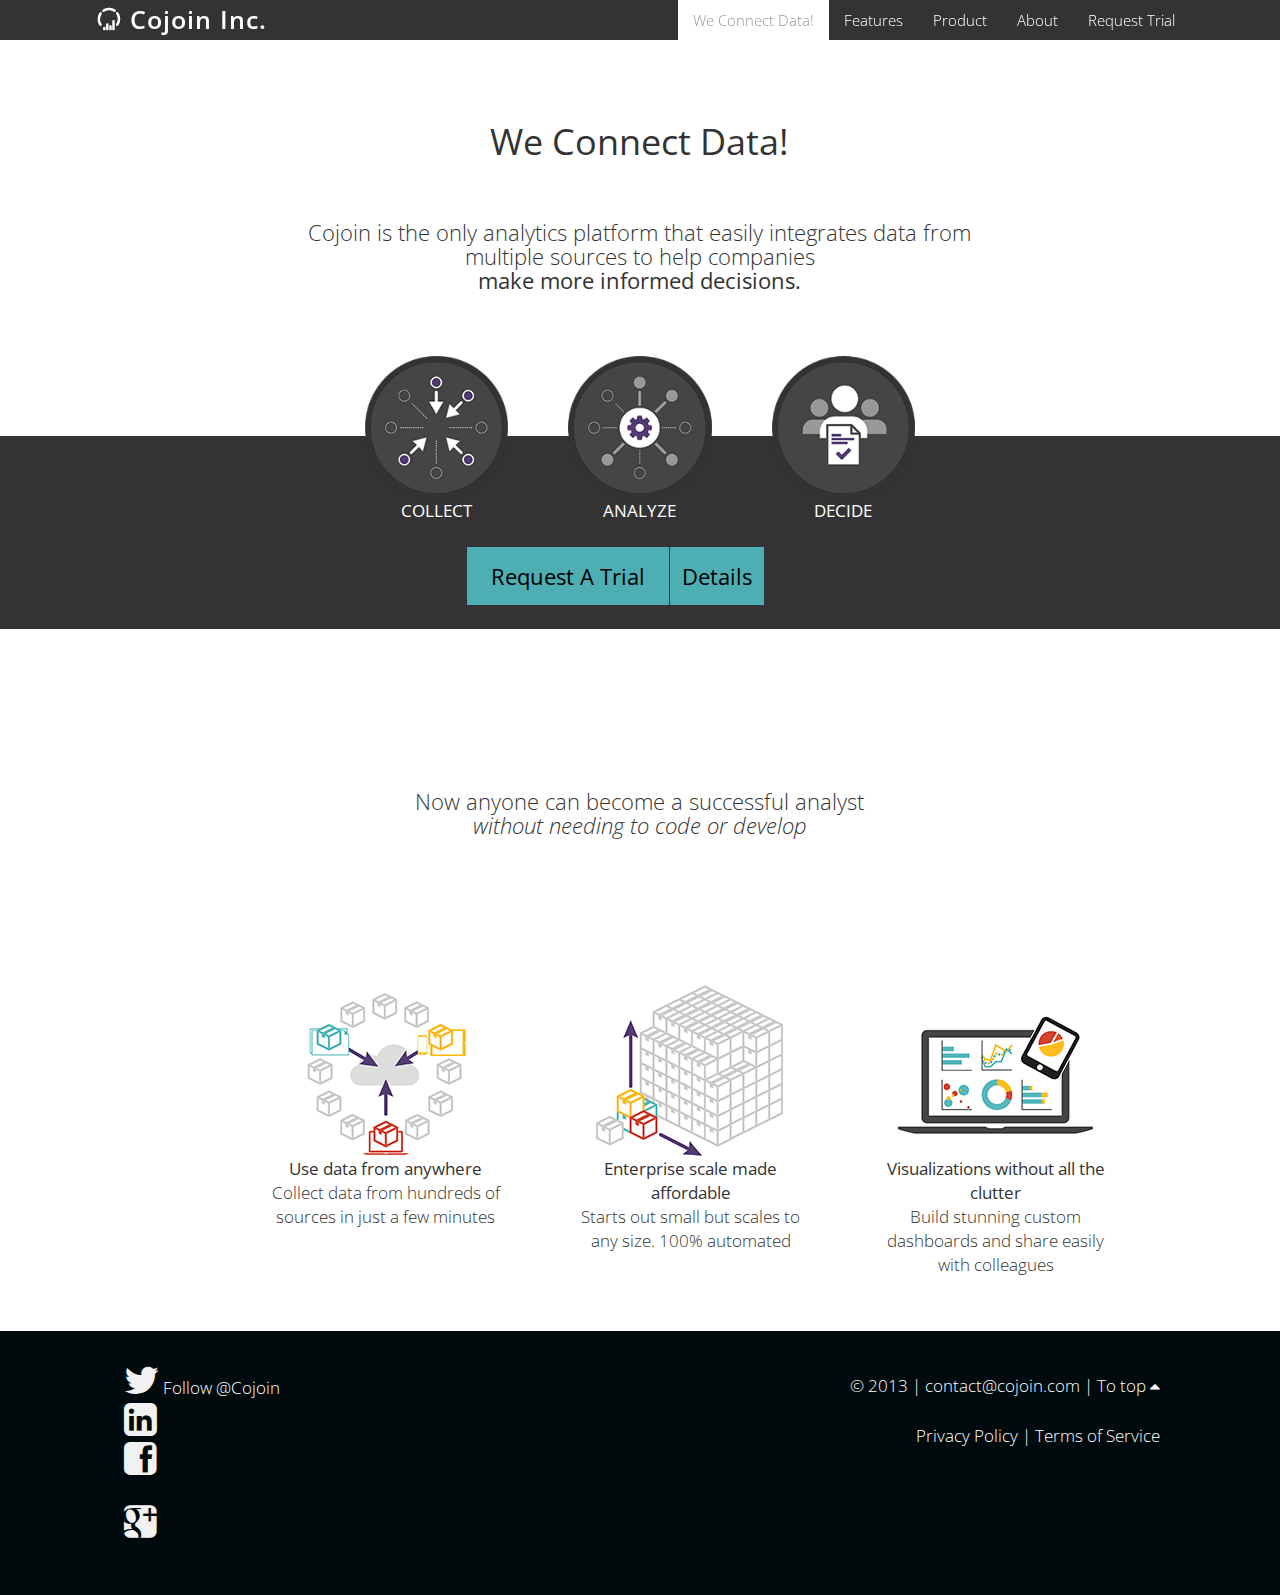
<file: index.html>
<!DOCTYPE html>
<html lang="en">
  <!-- HEAD -->
  <head>
    <meta charset="utf-8">
    <title>Cojoin Analytics - Data Driven Decision Making & Business Intelligence</title>
    <meta name="viewport" content="width=device-width, initial-scale=1.0">
    <meta name="description" content="Cojoin metadescription INSERT HERE">
    <meta name="author" content="Cojoin Inc.">
    <SCRIPT TYPE="text/javascript">var less = {env: "development" };</SCRIPT>
    <!-- Styles -->
      <!--link href="assets/less/style.min.css" rel="stylesheet"-->
      <link rel="stylesheet/less" type="text/less" href="assets/less/style.less"/>
      <!--Import Google Fonts -->
      <link href='http://fonts.googleapis.com/css?family=Open+Sans:300,400,600' rel='stylesheet' type='text/css'>
      <!-- HTML5, for IE6-8 support of HTML5 elements -->
      <!--[if lt IE 9]>
      <script src="http://html5shim.googlecode.com/svn/trunk/html5.js">
      </script>
      <![endif]-->
     <!-- Favicon -->
     <link rel="shortcut icon" href="assets/ico/favicon.ico">
      <script src="//ajax.googleapis.com/ajax/libs/jquery/1.9.1/jquery.min.js"></script>
     <script>
        if (typeof jQuery == 'undefined') {
        document.write(unescape("%3Cscript src='assets/js/jquery-1.9.1.min.js' type='text/javascript'%3E%3C/script%3E"));
        }
      </script>
      <!--Has to be in head, to lazy load images.
      Minimize in production. -->
    <script src="assets/js/less-1.3.3.min.js"></script>
    <script src="assets/js/lazyload.js"></script>
    <script src="assets/js/jRespond.js"></script>
    <script src="assets/js/spin.js"></script>
    <script src="assets/js/bootstrap.min.js"></script>
    <script src="assets/js/lightbox.min.js"></script>
    <script src="assets/js/bootstrap.min.js"></script>
    <!-- Main js fail. -->
    <script src="assets/js/main.js"></script>
  </head>
  <!-- END HEAD -->
  <body id="top" data-spy="scroll" data-target=".navbar">
       <!-- HEADER - Cojoin Brand and Navigation -->
      <header class="navbar navbar-fixed-top">
        <div class="inner-page">
          <h1 class="logo"><a class="scroll" href="#home"><img src="assets/img/Cojoin_Icon_Solid_Alpha_white.png" style="margin-top:-7px"> Cojoin Inc.</a></h1>
          <a class="btn-nav" data-toggle="collapse" data-target=".nav-collapse">
            <i class="icon-reorder"></i>
          </a>
          <div class="nav-collapse collapse">
            <ul class="nav navigation" id="menu">
              <li class="active"><a title="Cojoin :: Home" class="scroll brand-4" href="#home">We Connect Data!</a></li>
              <li><a title="Cojoin: we fit data" href="#features" class="scroll brand-4">Features</a></li>
              <li><a title="Collect Data" href="#collect" class="scroll brand-4">Product</a></li>
              <li><a title="Analyze" href="#analyze" class="scroll fadeto brand-4">About</a></li>
              <li><a title="Request Trial" href="#request" class=" scroll brand-4">Request Trial</a></li>
            </ul>
          </div> 
        </div> 
      </header>
      <!-- END HEADER -->
      <!-- START HOME-->
      <div id="home" class="page color-4">
        <div class="row-fluid inner-page">
          <div class="span8 offset2 inner-page">
            <p style="font-size:36px;" class="page-headline large"><strong>We Connect Data!</strong><br/><br/></p>
            <p style="font-size:22px;" class="page-headline">Cojoin is the only analytics platform that easily integrates data from multiple sources to help companies<br/><strong>make more informed decisions.</strong><br/><br/><br/><br/></p>
          </div>
        </div>  
        <div class="clearfix"></div>
        <div class="row-fluid">
          <div class="span12" style="background:#333333;color:#FFFFFF;">
            <div class="row">
              <div class="span2 offset3 text-center"><img src="assets/img/v2/collect.png" style="margin-top:-80px"/><br/><strong>COLLECT</strong></div>
              <div class="span2 text-center"><img src="assets/img/v2/analyze.png" style="margin-top:-80px"/><br/><strong>ANALYZE</strong></div>
              <div class="span2 text-center"><img src="assets/img/v2/decide.png" style="margin-top:-80px"/><br/><strong>DECIDE</strong><br/><br/></div>
            </div>
            <div class="span2 offset4"><a href="#features" title="Request A Trial" class="scroll btn" style="white-space: nowrap; font-size:22px;"><strong>&nbsp;&nbsp;Request A Trial&nbsp;&nbsp;</strong></a></div>
            <div class="span2"><a href="#features" title="Details" class="scroll btn" style="white-space: nowrap; font-size:22px;"><strong>Details</strong></a><br/><br/></div>
          </div>
        </div>
      </div>
      <!-- END HOME -->
      <div class="clearfix"></div>
      <!-- START FEATURES -->

      <div id="features" class="page color-4">
        <div class="row-fluid inner-page">
          <div class="span8 offset2 inner-page">
            <p style="font-size:22px;" class="page-headline">Now anyone can become a successful analyst<br><i>without needing to code or develop</i></strong><br/><br/><br/><br/></p>
          </div>
        </div>
        <div class="row-fluid">
          <div class="span12">
            <div class="row">
              <div class="span3 offset2 text-center"><img src="assets/img/v2/alldata.png"/><br/><strong>Use data from anywhere</strong><br>Collect data from hundreds of sources in just a few minutes</div>
              <div class="span3 text-center"><img src="assets/img/v2/scaleable.png"/><br/><strong>Enterprise scale made affordable</strong><br/>Starts out small but scales to any size. 100% automated</div>
              <div class="span3 text-center"><img src="assets/img/v2/visualizations.png"/><br/><strong>Visualizations without all the clutter</strong><br/>Build stunning custom dashboards and share easily with colleagues<br/><br/></div>
            </div>
          </div> 
        </div>
      </div>
      <!-- END FEATURES -->

      <!-- The footer, social media icons, and copyright -->        
      <footer class="page color-5">
        <div class="inner-page row-fluid">
          <div class="span6 social">
            <a href="http://twitter.com/Cojoin"><i class="icon-twitter"></i></a><a href="https://twitter.com/cojoin" class="twitter-follow-button" data-show-count="true" data-show-screen-name="false" data-lang="en">Follow @Cojoin</a><br>
            <a href="#contact"><i class="icon-linkedin-sign"></i></a><script src="//platform.linkedin.com/in.js" type="text/javascript"></script><script type="IN/FollowCompany" data-counter="right" data-id="2796833"></script><br>
            <a href="http://facebook.com/cojoin"><i class="icon-facebook-sign"></i></a><div class="fb-like" data-href="http://www.facebook.com/cojoin" data-send="false" data-layout="button_count" data-width="450" data-show-faces="false" data-font="tahoma"></div><br>
            <a href="https://plus.google.com/112080173714551816845" "rel=publisher"><i class="icon-google-plus-sign"></i></a><!-- Place this tag where you want the +1 button to render. --> 
            <div class="g-plusone" data-size="medium" data-href="https://plus.google.com/112080173714551816845/"></div><br>
          </div>
          <div class="span6 text-right copyright">
            &copy; 2013 <a  href="http://cojoin.com"  title="twitter bootstrap themes"></a> | contact@cojoin.com |  <a href="#top"   title="Go to top" class="scroll">To top <i class="icon-caret-up"></i></a><br>
            <a href="http://cojoin.com/privacy/">Privacy Policy</a> | <a href="http://cojoin.com/tos/">Terms of Service</a>
          </div>
        </div>
      </footer>


<!--facebook code-->
<div id="fb-root"></div>
<script>(function(d, s, id) {
  var js, fjs = d.getElementsByTagName(s)[0];
  if (d.getElementById(id)) return;
  js = d.createElement(s); js.id = id;
  js.src = "//connect.facebook.net/en_US/all.js#xfbml=1";
  fjs.parentNode.insertBefore(js, fjs);
}(document, 'script', 'facebook-jssdk'));</script>
<!--twitter code-->
<script>!function(d,s,id){var js,fjs=d.getElementsByTagName(s)[0];if(!d.getElementById(id)){js=d.createElement(s);js.id=id;js.src="//platform.twitter.com/widgets.js";fjs.parentNode.insertBefore(js,fjs);}}(document,"script","twitter-wjs");</script>
<!--google+ code-->
<!-- Place this tag after the last +1 button tag. -->
<script type="text/javascript">
  (function() {
    var po = document.createElement('script'); po.type = 'text/javascript'; po.async = true;
    po.src = 'https://apis.google.com/js/plusone.js';
    var s = document.getElementsByTagName('script')[0]; s.parentNode.insertBefore(po, s);
  })();
</script>
  </body>
</html>
</file>
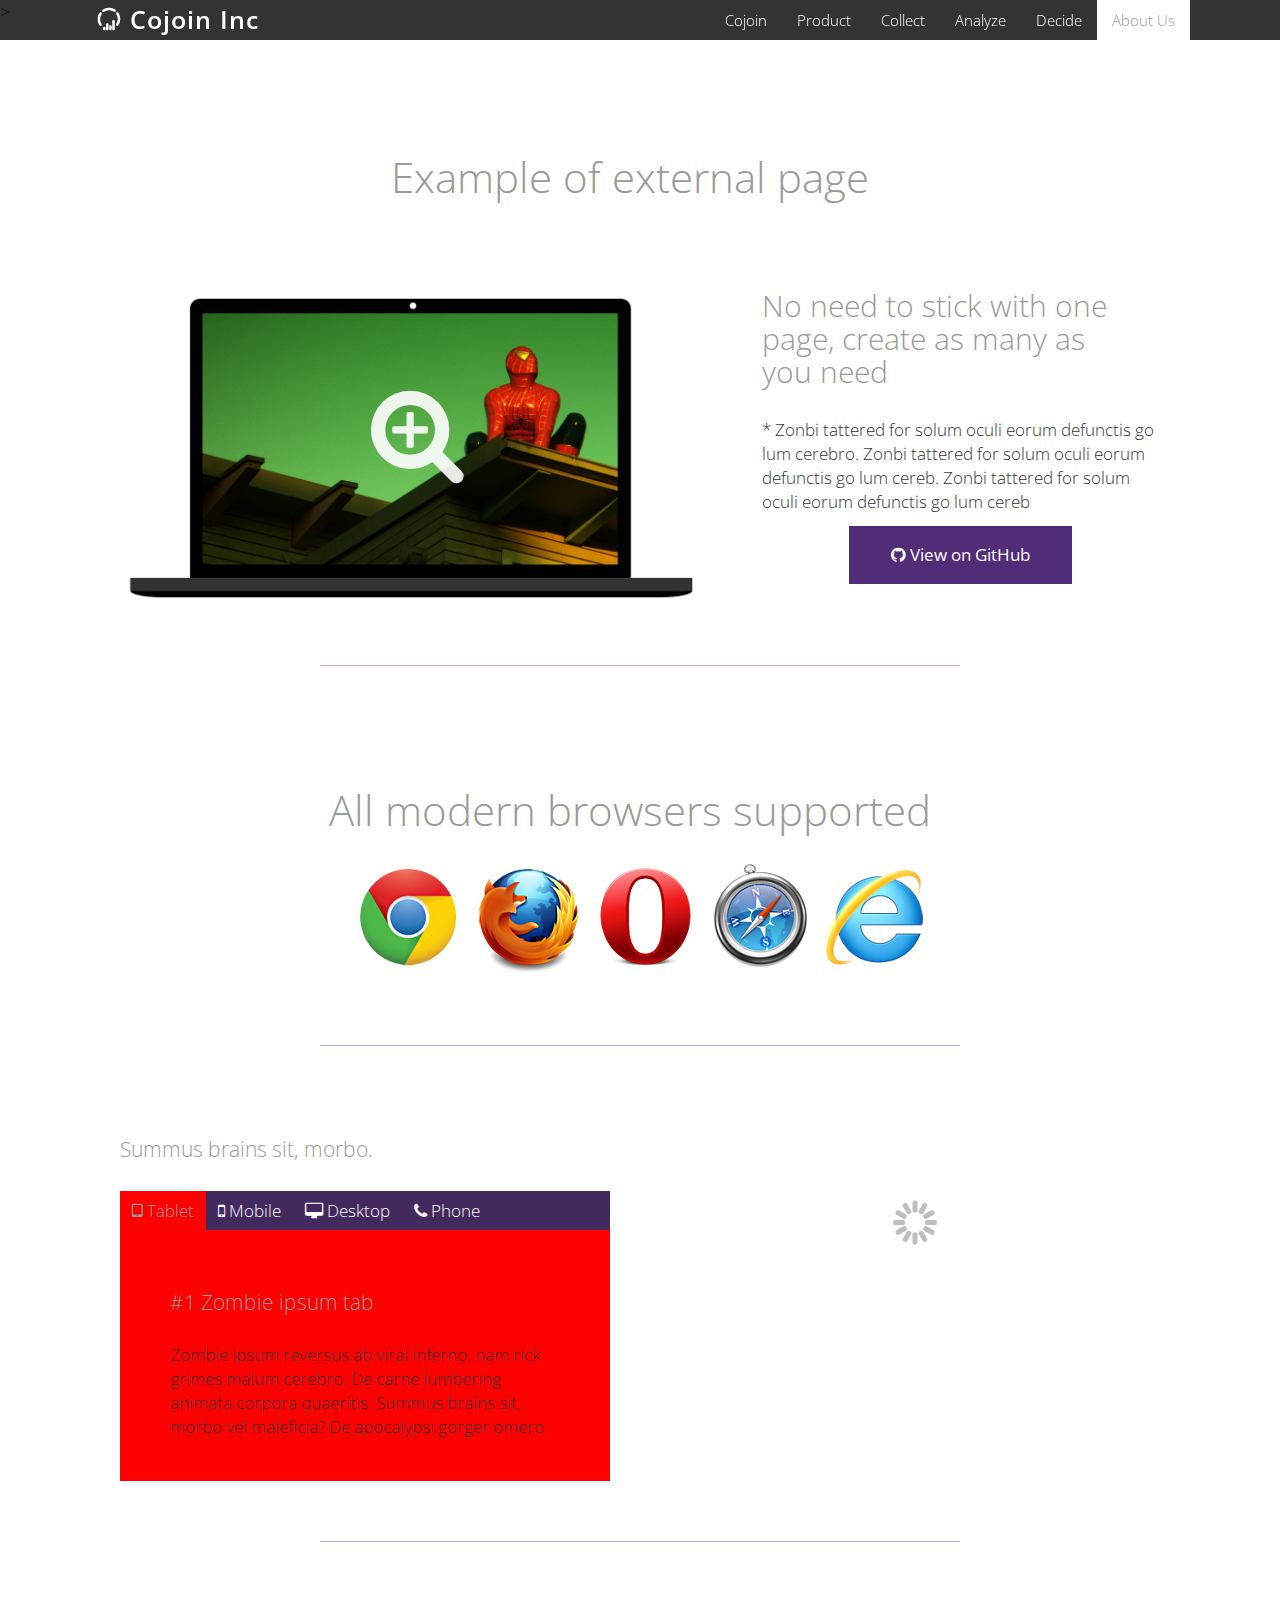
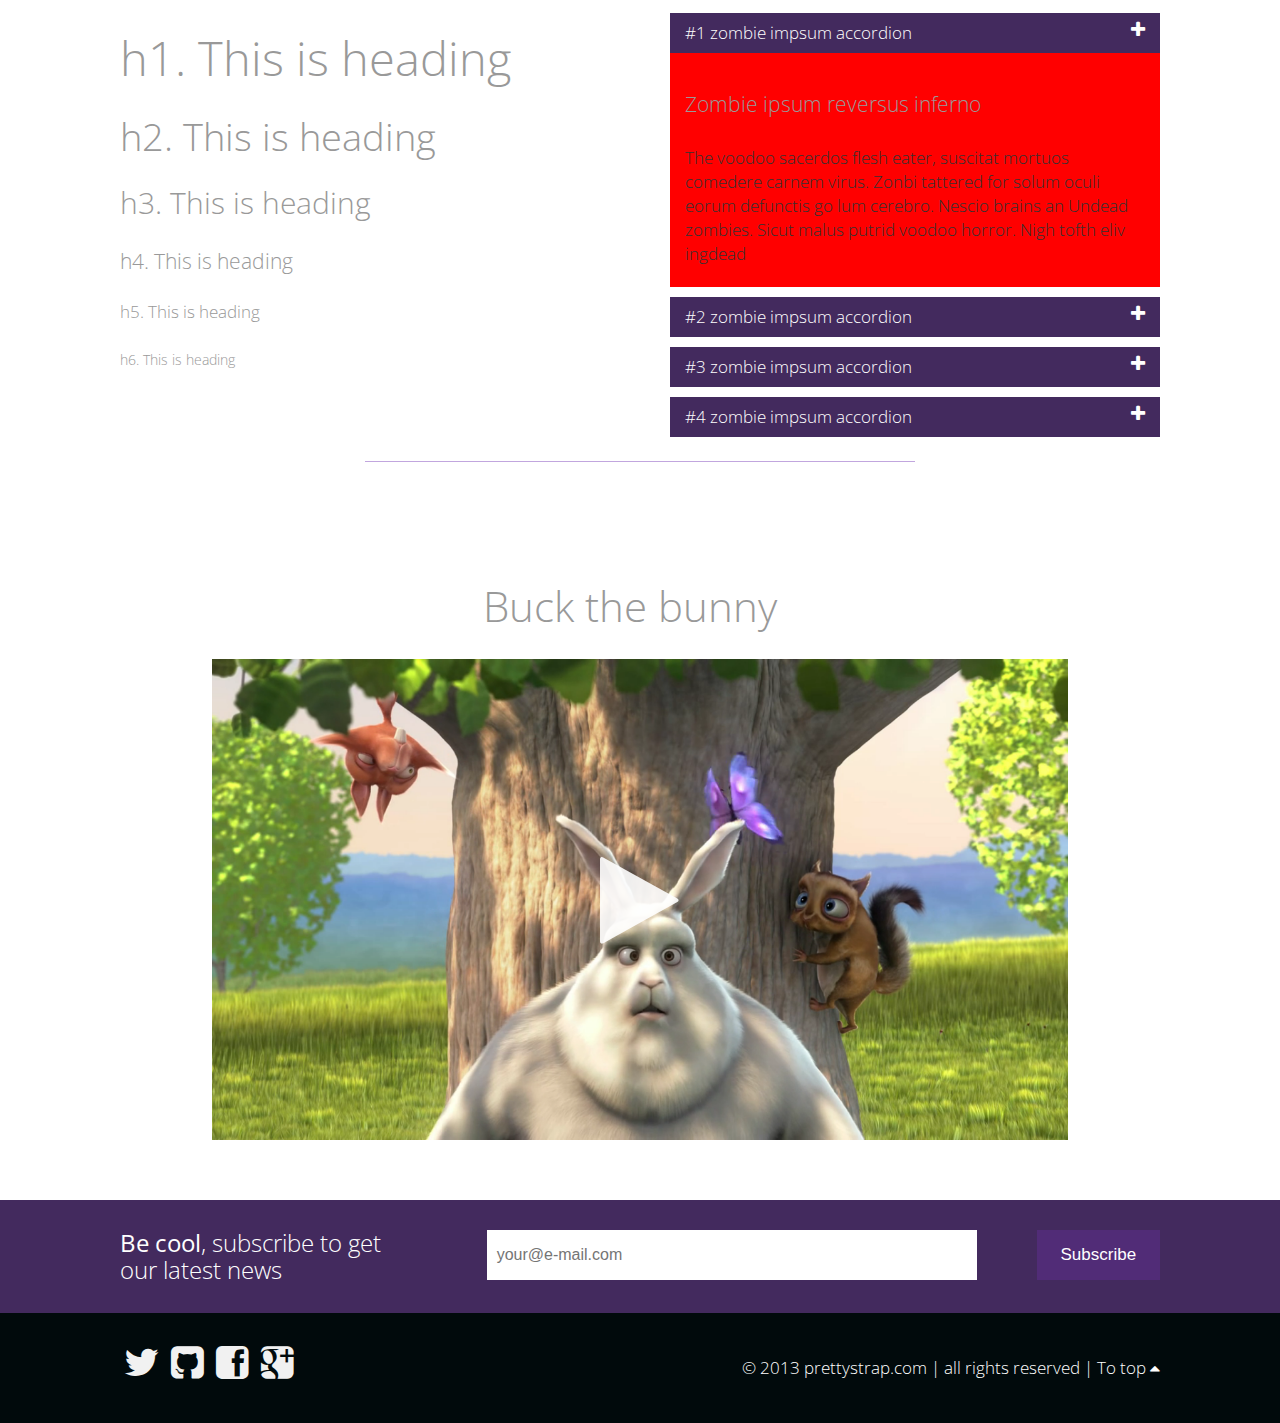
<file: about-us.html>
<!DOCTYPE html>
<html lang="en">
  
  <head>
    <meta charset="utf-8">
    <title>The Story - responsive landing page</title>
    <meta name="viewport" content="width=device-width, initial-scale=1.0">
    <meta name="description" content="Twitter bootstrap theme">
    <meta name="author" content="prettystrap">

    <!-- Le styles -->
      <link href="assets/less/style.min.css" rel="stylesheet"> 

    <!--Import Google Fonts -->
    <link href='http://fonts.googleapis.com/css?family=Open+Sans:300,400,600' rel='stylesheet' type='text/css'>>

    <!-- Le HTML5 shim, for IE6-8 support of HTML5 elements -->
    <!--[if lt IE 9]>
      <script src="http://html5shim.googlecode.com/svn/trunk/html5.js">
      </script>
    <![endif]-->
    <!-- Le fav  -->
    <link rel="shortcut icon" href="assets/ico/favicon.ico">

    <script src="//ajax.googleapis.com/ajax/libs/jquery/1.9.1/jquery.min.js"></script>
    <script>
    if (typeof jQuery == 'undefined') {
      document.write(unescape("%3Cscript src='assets/js/jquery-1.9.1.min.js' type='text/javascript'%3E%3C/script%3E"));
    }
    </script>


    <!--Has to be in head, to lazy load images.
    Minimize in production. -->

    <script src="assets/js/lazyload.js"></script>
    <script src="assets/js/jRespond.js"></script>
    <script src="assets/js/spin.js"></script>
    <script src="assets/js/bootstrap.min.js"></script>
    <script src="assets/js/lightbox.min.js"></script>
    <script src="assets/js/bootstrap.min.js"></script>

    <!-- Main js fail. -->
    <script src="assets/js/main.js"></script>

  </head>
  <body id="top" data-spy="scroll" data-target=".navbar">

       <!-- Brand and Navigation -->
      <header class="navbar navbar-fixed-top">
        <div class="inner-page">
          <h1 class="logo"><img src="assets/img/Cojoin_Icon_Solid_Alpha_white.png" style="margin-top:-7px"> Cojoin Inc</h1>
          <a class="btn-nav" data-toggle="collapse" data-target=".nav-collapse">
            <i class="icon-reorder"></i>
          </a>
          <div class="nav-collapse collapse">
            <ul class="nav navigation" id="menu">
              <li><a title="Cojoin :: Home" class="scroll brand-1" href="index.html#home">Cojoin</a></li>
              <li><a title="Cojoin: we fit data" href="index.html#product" class=" scroll brand-4">Product</a></li>
              <li><a title="Collect Data" href="index.html#collect" class="scroll brand-3">Collect</a></li>
              <li><a title="Analyze" href="index.html#analyze" class="scroll fadeto brand-4">Analyze</a></li>
              <li><a title="Decide" href="index.html#decide" class="scroll brand-2">Decide</a></li>
              <li class="active"><a title="About" href="about-us.html" class=" brand-4">About Us</a></li>
            </ul>
          </div> 
        </div> 
      </header>

      <!--  Page -->
      <div id="sample-page" class="page color-4">
        <div class="inner-page">
          <h2 class="page-headline">Example of external page</h2>
        </div>  
        <div class="row-fluid inner-page">
          <div class="span7 lazy-container btn-container">
            <img class="figurette lazy " src="assets/img/pixel.png" data-original=" assets/img/laptop@2x.png" />
            <a href="assets/img/spiderman.jpg" class="lightbox btn-play" target="_blank">
              <i class="icon-zoom-in"></i>
            </a>
          </div>

          <div class="span5">
            <h3>No need to stick with one page, create as many as you need</h3>
            <p>* Zonbi tattered for solum oculi eorum defunctis go lum cerebro. Zonbi tattered for solum oculi eorum defunctis go lum cereb. Zonbi tattered for solum oculi eorum defunctis go lum cereb</p>
            <a href="#" class="btn btn-centered" title="Check out more features"> <i class="icon-github"></i> View on GitHub</a>
          </div>
        </div>

        <hr>

        <div class="row-fluid inner-page">
          <div class="offset1 span10">
            <h2 class="page-headline">All modern browsers supported</h2>
            <p><img class="centered" src="assets/img/browser-logos@2x.png" title="All browsers supported" alt="Browsers supported"/></p>
          </div>
        </div>

        <hr>

        <!-- Tabs -->
        <div class="row-fluid inner-page">
          <div class="span6">
            <h4>Summus brains sit​​, morbo.</h4>
            <ul  class="nav nav-tabs">
              <li class="active"><a href="#tab1" data-toggle="tab"><i class="icon-tablet"></i> Tablet</a></li>
              <li><a href="#tab2" data-toggle="tab"><i class="icon-mobile-phone"></i> Mobile</a></li>
              <li><a href="#tab3" data-toggle="tab"><i class="icon-desktop"></i> Desktop</a></li>
              <li><a href="#tab4" data-toggle="tab"><i class="icon-phone"></i> Phone</a></li>
            </ul>
            <div  class="tab-content">
              <div class="tab-pane fade active in" id="tab1">
                <h4>#1 Zombie ipsum tab</h4>
                <p>Zombie ipsum reversus ab viral inferno, nam rick grimes malum cerebro. De carne lumbering animata corpora quaeritis. Summus brains sit​​, morbo vel maleficia? De apocalypsi gorger omero.</p>
              </div>
              <div class="tab-pane fade" id="tab2">
                <h4>#2 Tab ipsum zombie</h4>
                <p>Hi mindless mortuis soulless creaturas, imo evil stalking monstra adventus resi dentevil vultus comedat cerebella viventium. Qui animated corpse, cricket bat max brucks terribilem incessu zomby.</p>
              </div>
              <div class="tab-pane fade" id="tab3">
                <h4>#3 Ipsum zombie tab</h4>
                <p>The voodoo sacerdos flesh eater, suscitat mortuos comedere carnem virus. Zonbi tattered for solum oculi eorum defunctis go lum cerebro. Nescio brains an Undead zombies. Sicut malus putrid voodoo horror.</p>
              </div>
              <div class="tab-pane fade" id="tab4">
                <h4>#4 Ipsum zombie tab</h4>
                <p>The voodoo sacerdos flesh eater, suscitat mortuos comedere carnem virus. Zonbi tattered for solum oculi eorum defunctis go lum cerebro. Nescio brains an Undead zombies. Sicut malus putrid voodoo horror.</p>
              </div>
            </div>
          </div>
          <div class="span6 lazy-container">
            <img class="figurette lazy" src="assets/img/pixel.png" data-original="assets/img/desktop.png" alt="an image" />
          </div>
        </div>

        <hr>

        <!-- Typography -->
        <div class="row-fluid inner-page">
          <div class="span6">
            <h1>h1. This is heading</h1>
            <h2>h2. This is heading</h2>
            <h3>h3. This is heading</h3>
            <h4>h4. This is heading</h4>
            <h5>h5. This is heading</h5>
            <h6>h6. This is heading</h6>
          </div>
          <div class="span6">

            <!-- Accordions -->
            <div class="accordion" id="accordion">
              <div class="accordion-group">
                <div class="accordion-heading">
                  <a class="accordion-toggle" data-toggle="collapse" data-parent="#accordion2" href="#collapseOne">
                   #1 zombie impsum accordion  <i class="icon-plus"></i>
                  </a>
                </div>
                <div id="collapseOne" class="accordion-body collapse in">
                  <div class="accordion-inner">
                    <h4>Zombie ipsum reversus inferno</h4>
                    <p>The voodoo sacerdos flesh eater, suscitat mortuos comedere carnem virus. Zonbi tattered for solum oculi eorum defunctis go lum cerebro. Nescio brains an Undead zombies. Sicut malus putrid voodoo horror. Nigh tofth eliv ingdead</p>
                  </div>
                </div>
              </div>
              <div class="accordion-group">
               <div class="accordion-heading">
                 <a class="accordion-toggle" data-toggle="collapse" data-parent="#accordion2" href="#collapseTwo">
                   #2 zombie impsum accordion <i class="icon-plus"></i>
                 </a>
               </div>
               <div id="collapseTwo" class="accordion-body collapse">
                 <div class="accordion-inner">
                    <h4>Headline ipsum zombie</h4>
                    <p>The voodoo sacerdos flesh eater, suscitat mortuos comedere carnem virus. Zonbi tattered for solum oculi eorum defunctis go lum cerebro. Nescio brains an Undead zombies. Sicut malus putrid voodoo horror. Nigh tofth eliv ingdead</p>
                 </div>
               </div>
              </div>
              <div class="accordion-group">
                <div class="accordion-heading">
                 <a class="accordion-toggle" data-toggle="collapse" data-parent="#accordion2" href="#collapseThree">
                   #3 zombie impsum accordion <i class="icon-plus"></i>
                 </a>
                </div>
                <div id="collapseThree" class="accordion-body collapse">
                 <div class="accordion-inner">
                    <h4>Headline ipsum zombie</h4>
                    <p>The voodoo sacerdos flesh eater, suscitat mortuos comedere carnem virus. Zonbi tattered for solum oculi eorum defunctis go lum cerebro. Nescio brains an Undead zombies. Sicut malus putrid voodoo horror. Nigh tofth eliv ingdead</p>
                 </div>
               </div>
              </div>
              <div class="accordion-group">
               <div class="accordion-heading">
                 <a class="accordion-toggle" data-toggle="collapse" data-parent="#accordion2" href="#collapseFour">
                   #4 zombie impsum accordion <i class="icon-plus"></i>
                 </a>
               </div>
               <div id="collapseFour" class="accordion-body collapse">
                 <div class="accordion-inner">
                    <h4>Headline ipsum zombie</h4>
                    <p>The voodoo sacerdos flesh eater, suscitat mortuos comedere carnem virus. Zonbi tattered for solum oculi eorum defunctis go lum cerebro. Nescio brains an Undead zombies. Sicut malus putrid voodoo horror. Nigh tofth eliv ingdead</p>
                 </div>
               </div>
              </div>
            </div> <!-- /Accordion -->
          </div>

          <hr>

        <!-- Video -->
        <div class="row-fluid inner-page">
          <div class="offset1 span10 ">
            <h2 class="page-headline">Buck the bunny</h2>
            <div class="btn-container figurette">
              <img src="assets/img/video@2x.png" alt="Play video"/>
               <a class="iframe btn-play" target="_blank" href="http://www.youtube.com/embed/YE7VzlLtp-4"><i class="icon-play"></i></a>
            </div>
          </div>
        </div>
      </div>
    </div> <!-- /sample page -->


      <!-- Newsletter -->
      <div class="newsletter color-1">
        <div class="inner-page row-fluid">
          <div class="span4">
            <h4><strong>Be cool</strong>, subscribe to get our latest news</h4>
          </div>
          <div class="span6">
            <input type="email" placeholder="your@e-mail.com" name="EMAIL" class="subscribe">
          </div>
          <div class="span2">
            <button type="submit"  class="btn pull-right subscribe">Subscribe</button>
          </div>
        </div>
      </div>

      <!-- The footer, social media icons, and copyright -->        
      <footer class="page color-5">
        <div class="inner-page row-fluid">
          <div class="span6 social">
            <a href="#contact"><i class="icon-twitter"></i></a>
            <a href="#contact"><i class="icon-github-sign"></i></a>    
            <a href="#contact"><i class="icon-facebook-sign"></i></a>
            <a href="#contact"><i class="icon-google-plus-sign"></i></a>
          </div>
          <div class="span6 text-right copyright">
            &copy; 2013 <a  href="http://prettystrap.com"  title="twitter bootstrap themes">prettystrap.com</a> | all rights reserved |  <a href="#top"   title="Got to top" class="scroll">To top <i class="icon-caret-up"></i></a>
          </div>
        </div>
      </footer>
  </body>

</html>
</file>
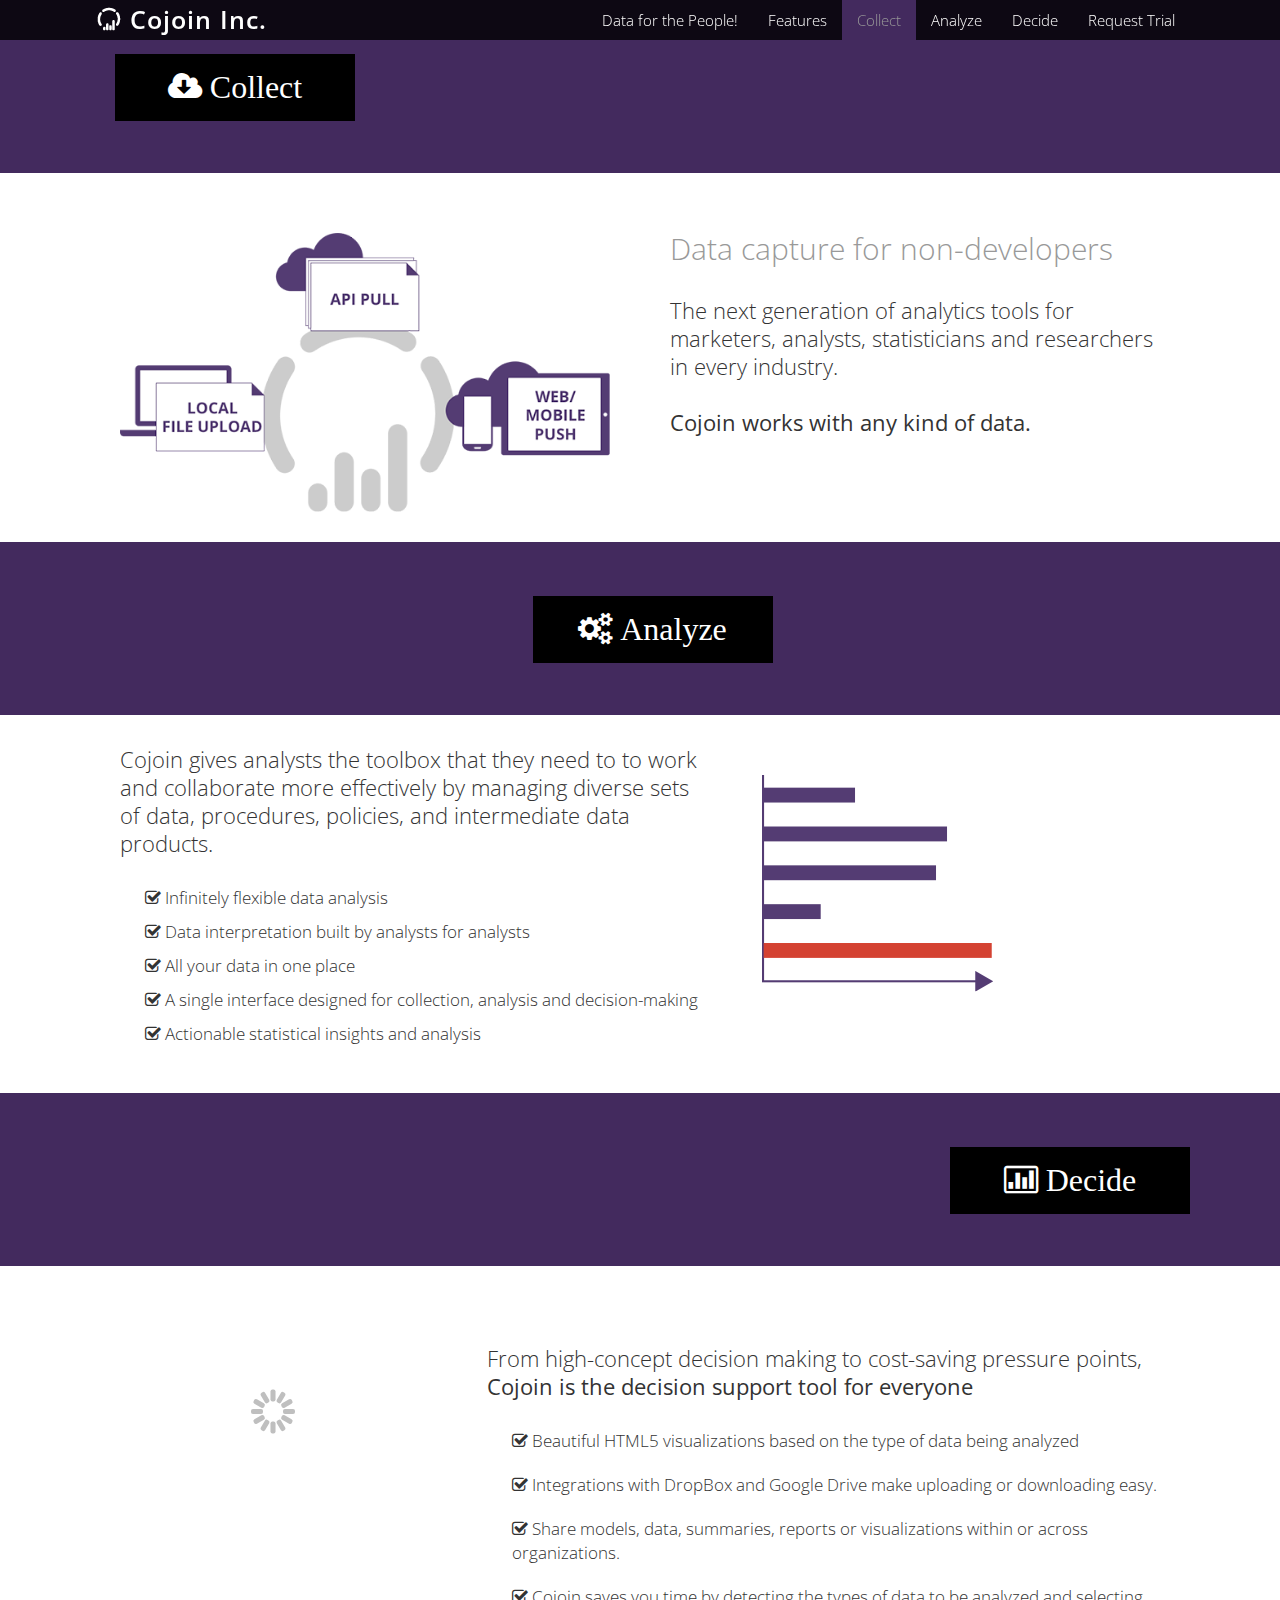
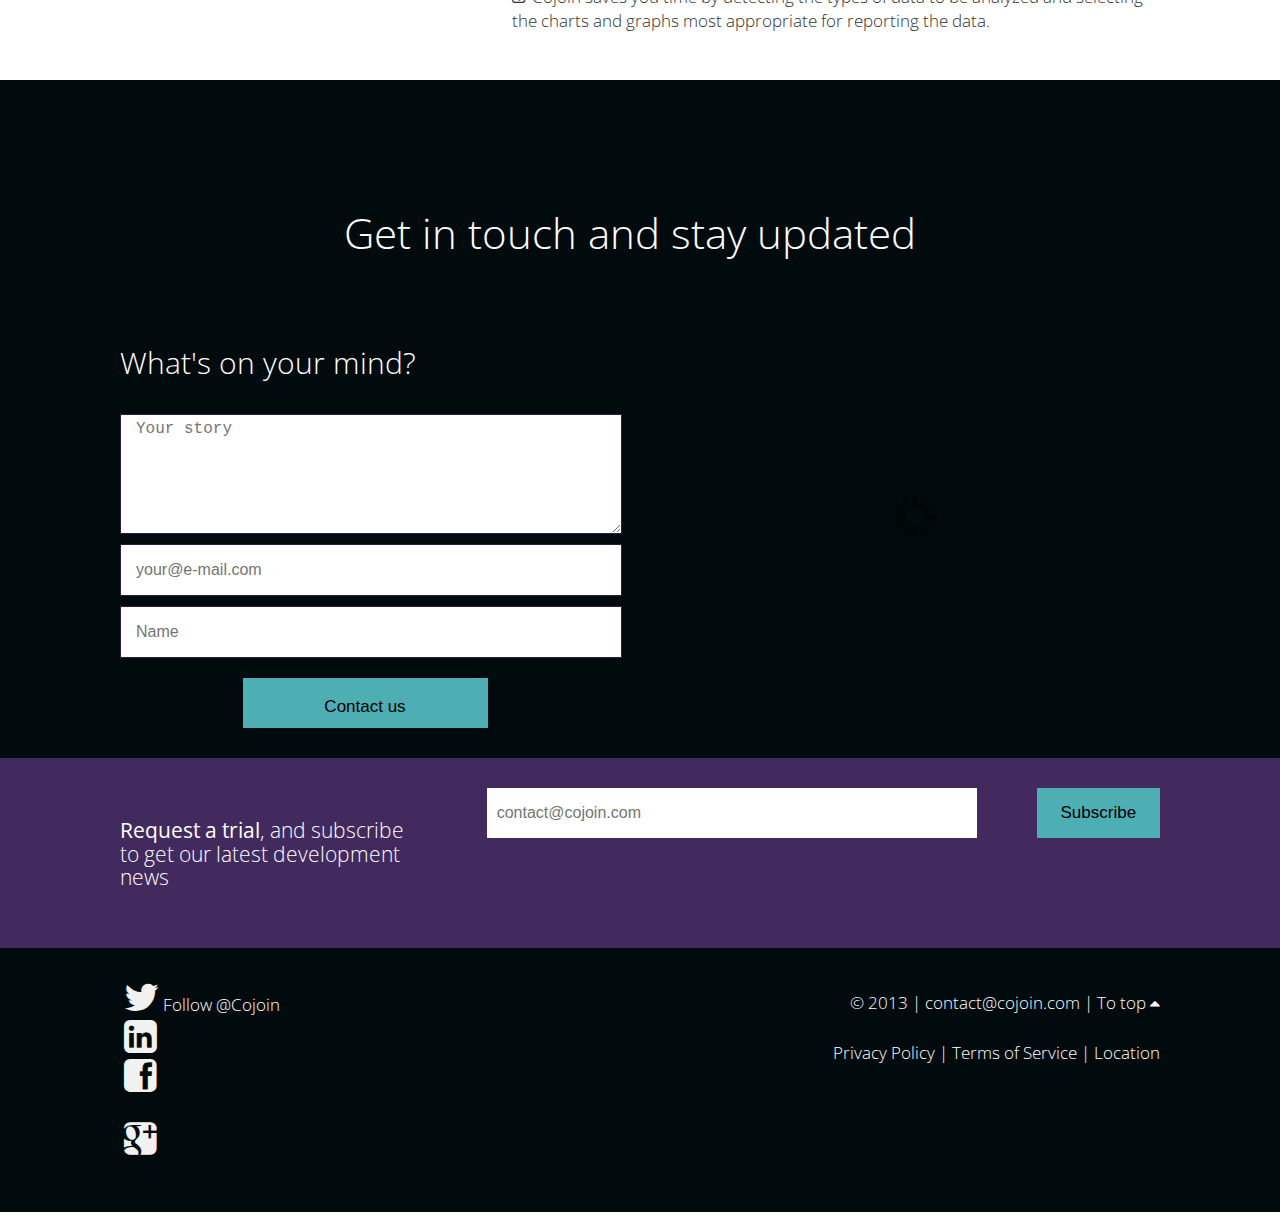
<file: howitworks.html>
<!DOCTYPE html>
<html lang="en">
  <!-- HEAD -->
  <head>
    <meta charset="utf-8">
    <title>Cojoin Analytics - How It Works | Collect Analyze Decide</title>
    <meta name="viewport" content="width=device-width, initial-scale=1.0">
    <meta name="description" content="Terminology about information systems and big data can be confusing. Learn about how Cojoin platforms data collection, analysis and helps you decide how our analytics product works.">
    <meta name="author" content="Cojoin Inc.">
    <SCRIPT TYPE="text/javascript">var less = {env: "development" };</SCRIPT>
    <!-- Styles -->
      <!--link href="assets/less/style.min.css" rel="stylesheet"-->
      <link rel="stylesheet/less" type="text/less" href="assets/less/style.less"/>
      <!--Import Google Fonts -->
      <link href='http://fonts.googleapis.com/css?family=Open+Sans:300,400,600' rel='stylesheet' type='text/css'>
      <!-- HTML5, for IE6-8 support of HTML5 elements -->
      <!--[if lt IE 9]>
      <script src="http://html5shim.googlecode.com/svn/trunk/html5.js">
      </script>
      <![endif]-->
     <!-- Favicon -->
     <link rel="shortcut icon" href="assets/ico/favicon.ico">
      <script src="//ajax.googleapis.com/ajax/libs/jquery/1.9.1/jquery.min.js"></script>
     <script>
        if (typeof jQuery == 'undefined') {
        document.write(unescape("%3Cscript src='assets/js/jquery-1.9.1.min.js' type='text/javascript'%3E%3C/script%3E"));
        }
      </script>
      <!--Has to be in head, to lazy load images.
      Minimize in production. -->
    <script src="assets/js/less-1.3.3.min.js"></script>
    <script src="assets/js/lazyload.js"></script>
    <script src="assets/js/jRespond.js"></script>
    <script src="assets/js/spin.js"></script>
    <script src="assets/js/bootstrap.min.js"></script>
    <script src="assets/js/lightbox.min.js"></script>
    <script src="assets/js/bootstrap.min.js"></script>
    <!-- Main js fail. -->
    <script src="assets/js/main.js"></script>
  </head>
  <!-- END HEAD -->
  <body id="top" data-spy="scroll" data-target=".navbar">
       <!-- HEADER - Cojoin Brand and Navigation -->
      <header class="navbar navbar-fixed-top">
        <div class="inner-page">
          <h1 class="logo"><a class="scroll" href="#home"><img src="assets/img/Cojoin_Icon_Solid_Alpha_white.png" style="margin-top:-7px"> Cojoin Inc.</a></h1>
          <a class="btn-nav" data-toggle="collapse" data-target=".nav-collapse">
            <i class="icon-reorder"></i>
          </a>
          <div class="nav-collapse collapse">
            <ul class="nav navigation" id="menu">
              <li class="active"><a title="Cojoin :: Home" class="scroll brand-4" href="index.html">Data for the People!</a></li>
              <li><a title="Cojoin: we fit data" href="index.html#features" class="scroll brand-4">Features</a></li>
              <li><a title="Collect Data" href="#collect" class="scroll brand-1">Collect</a></li>
              <li><a title="Analyze" href="#analyze" class="scroll fadeto brand-1">Analyze</a></li>
              <li><a title="Decide" href="#decide" class="scroll brand-1">Decide</a></li>
              <li><a title="Request Trial" href="#request" class=" scroll brand-4">Request Trial</a></li>
            </ul>
          </div> 
        </div> 
      </header>
      <!-- END HEADER -->
      
       <!-- Collect page -->
      <div id="collect" class="clients color-3">   
        <div class="inner-page row-fluid color-3"><br>
            <ul class="clients list-inline pull-left">
              <li style="background:#000000;"><a href="#collect" class="icon-cloud-download scroll" style="color:#FFFFFF"> Collect</a></li>
            </ul>
        </div>
      </div>
      <div id="collect" class="clients color-4"> 
        <div class="row-fluid inner-page">
          <div class="span6 lazy-container">
            <img class="figurette lazy" alt="Original vectors" src="assets/img/pixel.png" data-original="assets/img/cojoin-collect.png"  />
          </div>
          <div class="span6">
            <h3>Data capture for non-developers</h3>
            <p class="lead">The next generation of analytics tools for marketers, analysts, statisticians and researchers in every industry. <br /><br/><strong>Cojoin works with any kind of data.</strong><br></p>
          </div>
        </div>
      </div><!-- /Collect page -->

      <!-- Analyze page -->
      <div id="analyze" class="clients color-3">   
        <div class="inner-page row-fluid color-3"><br>
            <ul class="clients list-inline">
              <li style="background:#000000;"><a href="#analyze" class="icon-cogs scroll" style="color:#FFFFFF"> Analyze</a></li>
            </ul>
        </div>
      </div>
      <div id="" class=" color-4"> 

        <div class="row-fluid inner-page">
          <div class="span5 pull-right">
            <img class="figurette lazy" alt="Original vectors" src="assets/img/pixel.png" data-original="assets/img/cojoin-analyze1.png"  />
          </div>
          <div class="span7 pull-right color-4">
            <p class="lead">Cojoin gives analysts the toolbox that they need to to work and collaborate more effectively by managing diverse sets of data, procedures, policies, and intermediate data products.<br></p>
            <ul class="list-wide">
              <li><i class="icon-check"></i> Infinitely flexible data analysis </li>
              <li><i class="icon-check"></i> Data interpretation built by analysts for analysts</li>
              <li><i class="icon-check"></i> All your data in one place</li>
              <li><i class="icon-check"></i> A single interface designed for collection, analysis and decision-making</li>
              <li><i class="icon-check"></i> Actionable statistical insights and analysis</li>
            </ul> 
          </div>
        </div>
      </div><!-- /Analyze page -->

      <!-- Decide page -->
      <div id="decide" class="clients color-3">
        <div class="inner-page row-fluid color-3"><br>
            <ul class="clients list-inline pull-right">
              <li style="background:#000000;"><a href="#decide" class="icon-bar-chart scroll" style="color:#FFFFFF"> Decide</a></li>
            </ul>
        </div>
      </div>
      
      <div id="" class=" color-4"> 
        <div class="row-fluid inner-page">
          <div class="span4 lazy-container">
            <img class="figurette lazy" alt="Original vectors" src="assets/img/pixel.png" data-original="assets/img/data-theories-facts.png"  />
          </div>
          <div class="span8 color-4"><br><br>
            <p class="lead">From high-concept decision making to cost-saving pressure points, <br><b>Cojoin is the decision support tool for everyone</b><br></p>
            <ul class="list-wide">
              <li><i class="icon-check"></i> Beautiful HTML5 visualizations based on the type of data being analyzed<li>
              <li><i class="icon-check"></i> Integrations with DropBox and Google Drive make uploading or downloading easy.<li>
              <li><i class="icon-check"></i> Share models, data, summaries, reports or visualizations within or across organizations.<li>
              <li><i class="icon-check"></i> Cojoin saves you time by detecting the types of data to be analyzed and selecting the charts and graphs most appropriate for reporting the data.</li>
            </ul> 
          </div>
        </div>
      </div><!-- /Decide page -->

      <!-- Decide -->
      <div id="request" class="page color-5">
        <div class="inner-page">
          <h2 class="page-headline">Get in touch and stay updated</h2>
        </div>
        <div class="row-fluid inner-page contact">
          <div class="span6">
            <h3>What's on your mind?</h3>
            <textarea rows="6" placeholder="Your story"></textarea>
            <input type="text" placeholder="your@e-mail.com"><br />
            <input type="text" placeholder="Name"><br />
            <button class="btn btn-centered">Contact us</button>
          </div>
          <div class="span6">
            <!--div class="btn-container centered lazy-container text-center">
              <img src="assets/img/pixel.png" class="lazy figurette" alt="Open the map"   data-original="assets/img/map.png"/>
              <a class="lightbox iframe  btn-map" target="blank" title="Open google maps" href="https://maps.google.com/maps?q=Stationsplein,+1012+Centrum,+Amsterdam,+Noord-Holland,+The+Netherlands&amp;hl=en"><i class="pull-left icon-map-marker"></i><div>Stationsplein, 1012 AB,<br />Amsterdam,<br /> The Netherlands</div></a>
            </div>
          </div-->
          <!--iframe width="325" height="350" frameborder="0" scrolling="no" marginheight="0" marginwidth="0" src="https://maps.google.com/maps?f=q&amp;source=s_q&amp;hl=en&amp;geocode=&amp;q=820+Broadway+Street,+Santa+Monica,+CA&amp;aq=0&amp;oq=820&amp;sll=37.269174,-119.306607&amp;sspn=14.199575,23.928223&amp;t=h&amp;ie=UTF8&amp;hq=&amp;hnear=820+Broadway+St,+Santa+Monica,+California+90401&amp;ll=34.018642,-118.489023&amp;spn=0.01446,0.023367&amp;z=14&amp;output=embed"></iframe><br /><small><a href="https://maps.google.com/maps?f=q&amp;source=embed&amp;hl=en&amp;geocode=&amp;q=820+Broadway+Street,+Santa+Monica,+CA&amp;aq=0&amp;oq=820&amp;sll=37.269174,-119.306607&amp;sspn=14.199575,23.928223&amp;t=h&amp;ie=UTF8&amp;hq=&amp;hnear=820+Broadway+St,+Santa+Monica,+California+90401&amp;ll=34.018642,-118.489023&amp;spn=0.01446,0.023367&amp;z=14" style="color:#0000FF;text-align:left">View Larger Map</a></small-->
            <div class="btn-container centered lazy-container text-center">
                 <img src="assets/img/pixel.png" class="lazy figurette" alt=""   data-original="assets/img/cojoin_333.jpg"/>
            </div>
        </div>
      </div> <!-- /Decide -->

      <!-- Newsletter -->
      <div class="request color-1">
        <div class="inner-page row-fluid">
          <div class="span4">
            <h4><strong>Request a trial</strong>, and subscribe to get our latest development news</h4>
          </div>
          <div class="span6">
            <input type="email" placeholder="contact@cojoin.com" name="EMAIL" class="subscribe">
          </div>
          <div class="span2">
            <button type="submit"  class="btn pull-right subscribe">Subscribe</button>
          </div>
        </div>
      </div>

      <!-- The footer, social media icons, and copyright -->        
      <footer class="page color-5">
        <div class="inner-page row-fluid">
          <div class="span6 social">
            <a href="http://twitter.com/Cojoin"><i class="icon-twitter"></i></a><a href="https://twitter.com/cojoin" class="twitter-follow-button" data-show-count="true" data-show-screen-name="false" data-lang="en">Follow @Cojoin</a><br>
            <a href="#contact"><i class="icon-linkedin-sign"></i></a><script src="//platform.linkedin.com/in.js" type="text/javascript"></script><script type="IN/FollowCompany" data-counter="right" data-id="2796833"></script><br>
            <a href="http://facebook.com/cojoin"><i class="icon-facebook-sign"></i></a><div class="fb-like" data-href="http://www.facebook.com/cojoin" data-send="false" data-layout="button_count" data-width="450" data-show-faces="false" data-font="tahoma"></div><br>
            <a href="https://plus.google.com/112080173714551816845" "rel=publisher"><i class="icon-google-plus-sign"></i></a><!-- Place this tag where you want the +1 button to render. --> 
            <div class="g-plusone" data-size="medium" data-href="https://plus.google.com/112080173714551816845/"></div><br>
          </div>
          <div class="span6 text-right copyright">
            &copy; 2013 <a  href="http://cojoin.com"  title="twitter bootstrap themes"></a> | contact@cojoin.com |  <a href="#top"   title="Go to top" class="scroll">To top <i class="icon-caret-up"></i></a><br>
            <a href="http://cojoin.com/privacy/">Privacy Policy</a> | <a href="http://cojoin.com/tos/">Terms of Service</a> |  <a class="lightbox iframe" target="blank" title="Open google maps" href="https://maps.google.com/maps?q=820+Broadway+Santa+Monica,+CA&amp;hl=en">Location</a>
          </div>
        </div>
      </footer>


<!--facebook code-->
<div id="fb-root"></div>
<script>(function(d, s, id) {
  var js, fjs = d.getElementsByTagName(s)[0];
  if (d.getElementById(id)) return;
  js = d.createElement(s); js.id = id;
  js.src = "//connect.facebook.net/en_US/all.js#xfbml=1";
  fjs.parentNode.insertBefore(js, fjs);
}(document, 'script', 'facebook-jssdk'));</script>
<!--twitter code-->
<script>!function(d,s,id){var js,fjs=d.getElementsByTagName(s)[0];if(!d.getElementById(id)){js=d.createElement(s);js.id=id;js.src="//platform.twitter.com/widgets.js";fjs.parentNode.insertBefore(js,fjs);}}(document,"script","twitter-wjs");</script>
<!--google+ code-->
<!-- Place this tag after the last +1 button tag. -->
<script type="text/javascript">
  (function() {
    var po = document.createElement('script'); po.type = 'text/javascript'; po.async = true;
    po.src = 'https://apis.google.com/js/plusone.js';
    var s = document.getElementsByTagName('script')[0]; s.parentNode.insertBefore(po, s);
  })();
</script>
  </body>
</html>
</file>
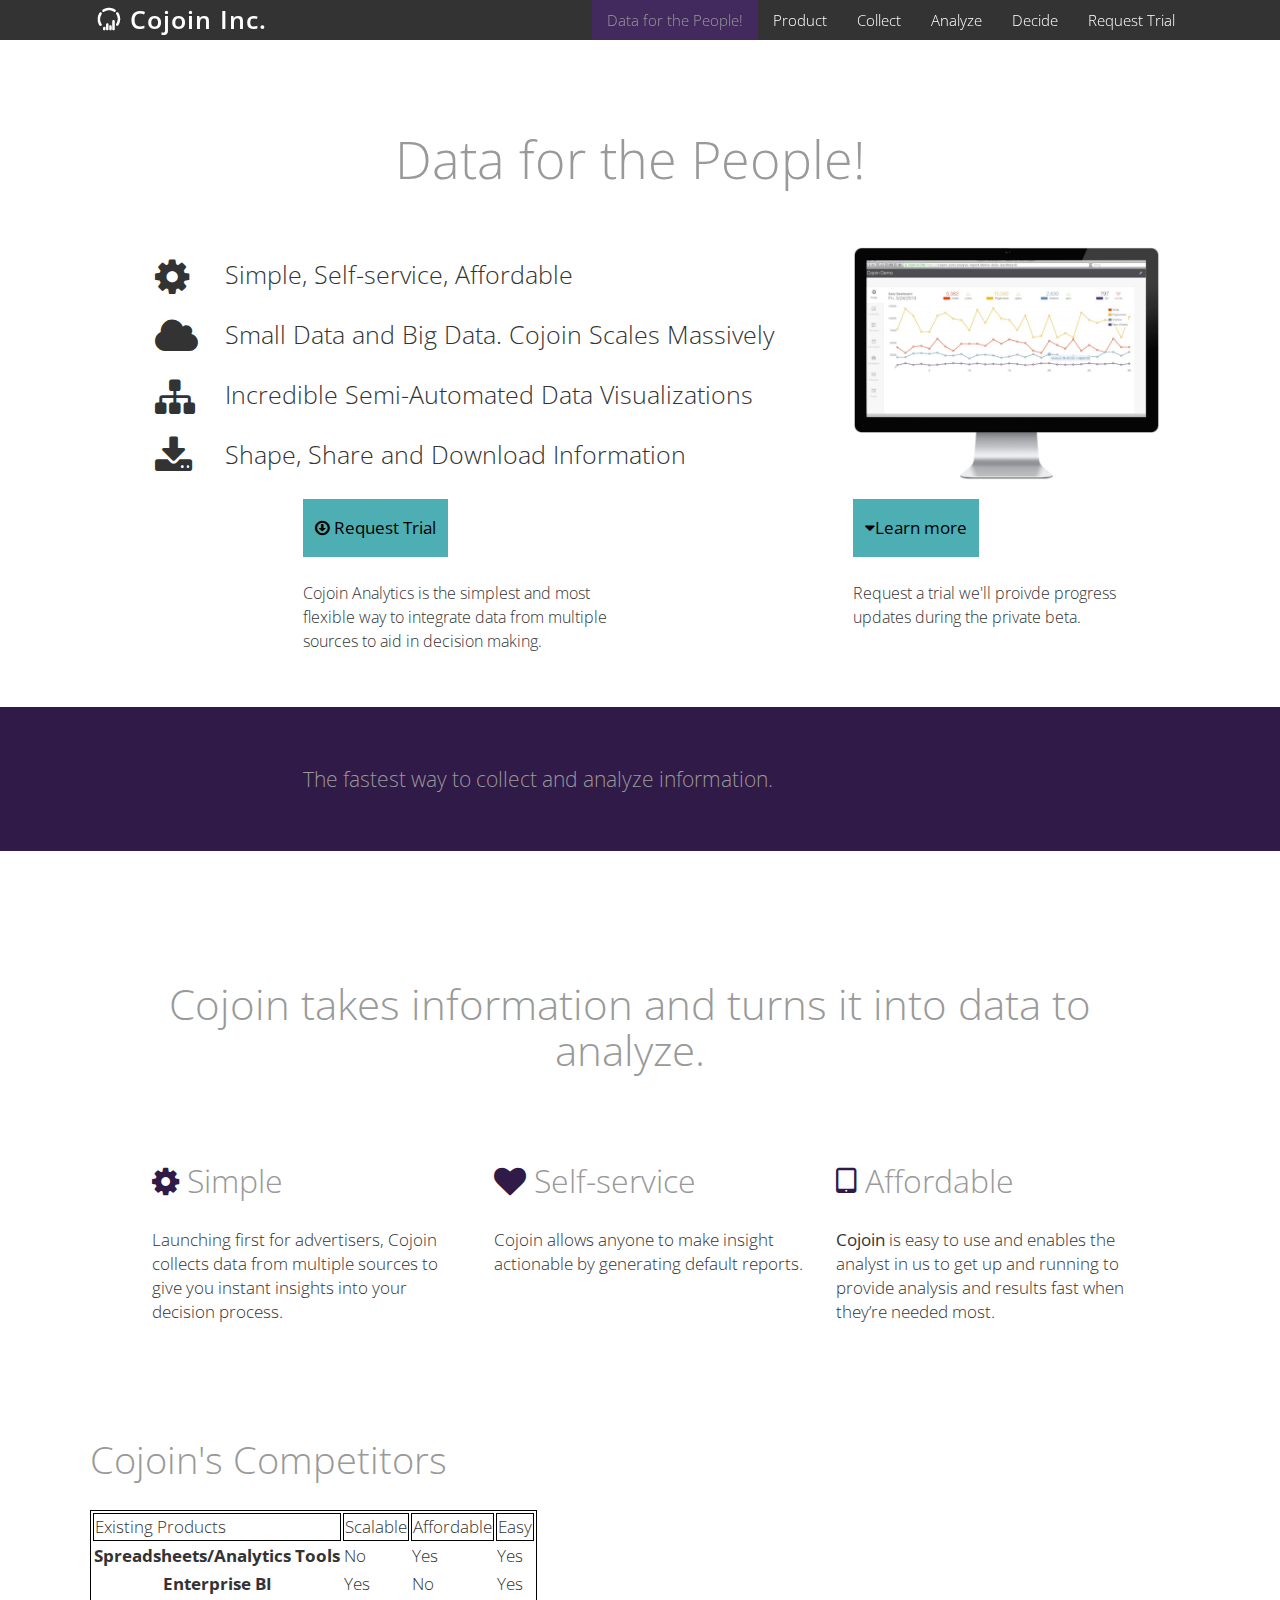
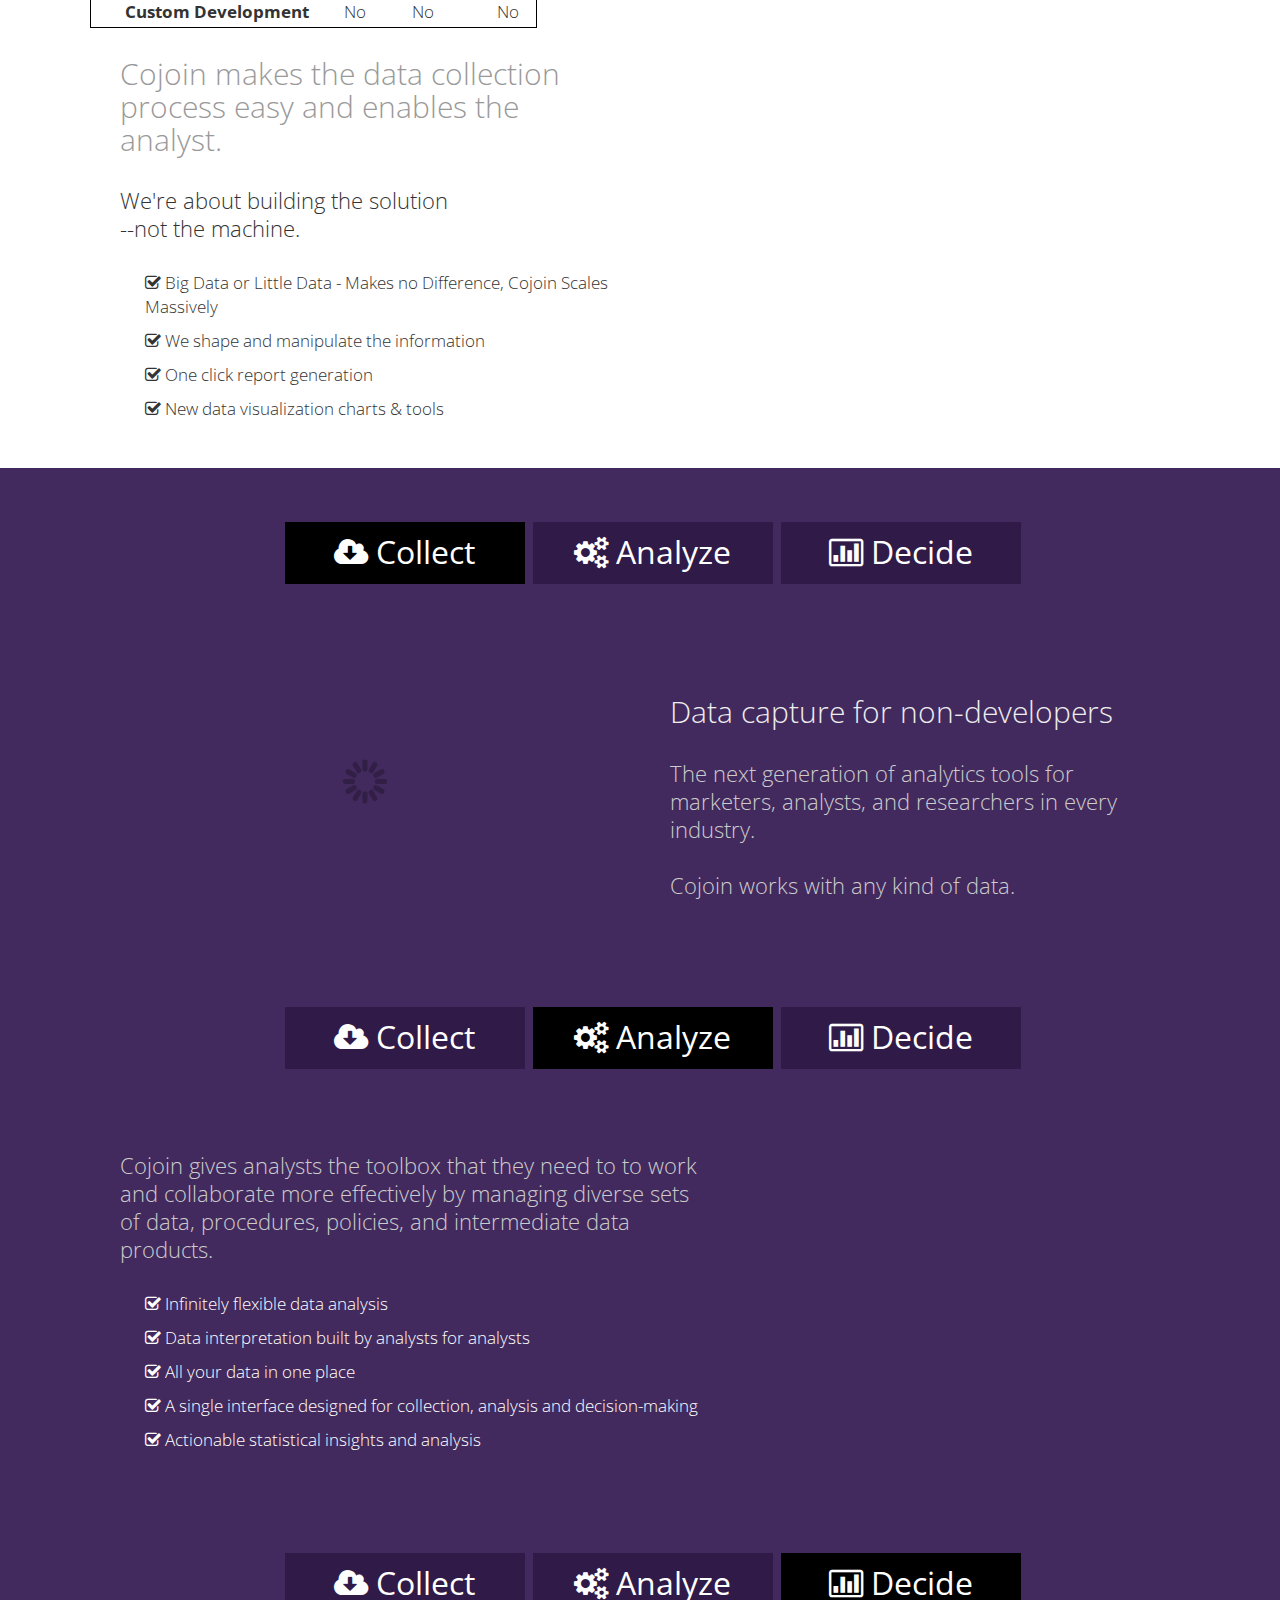
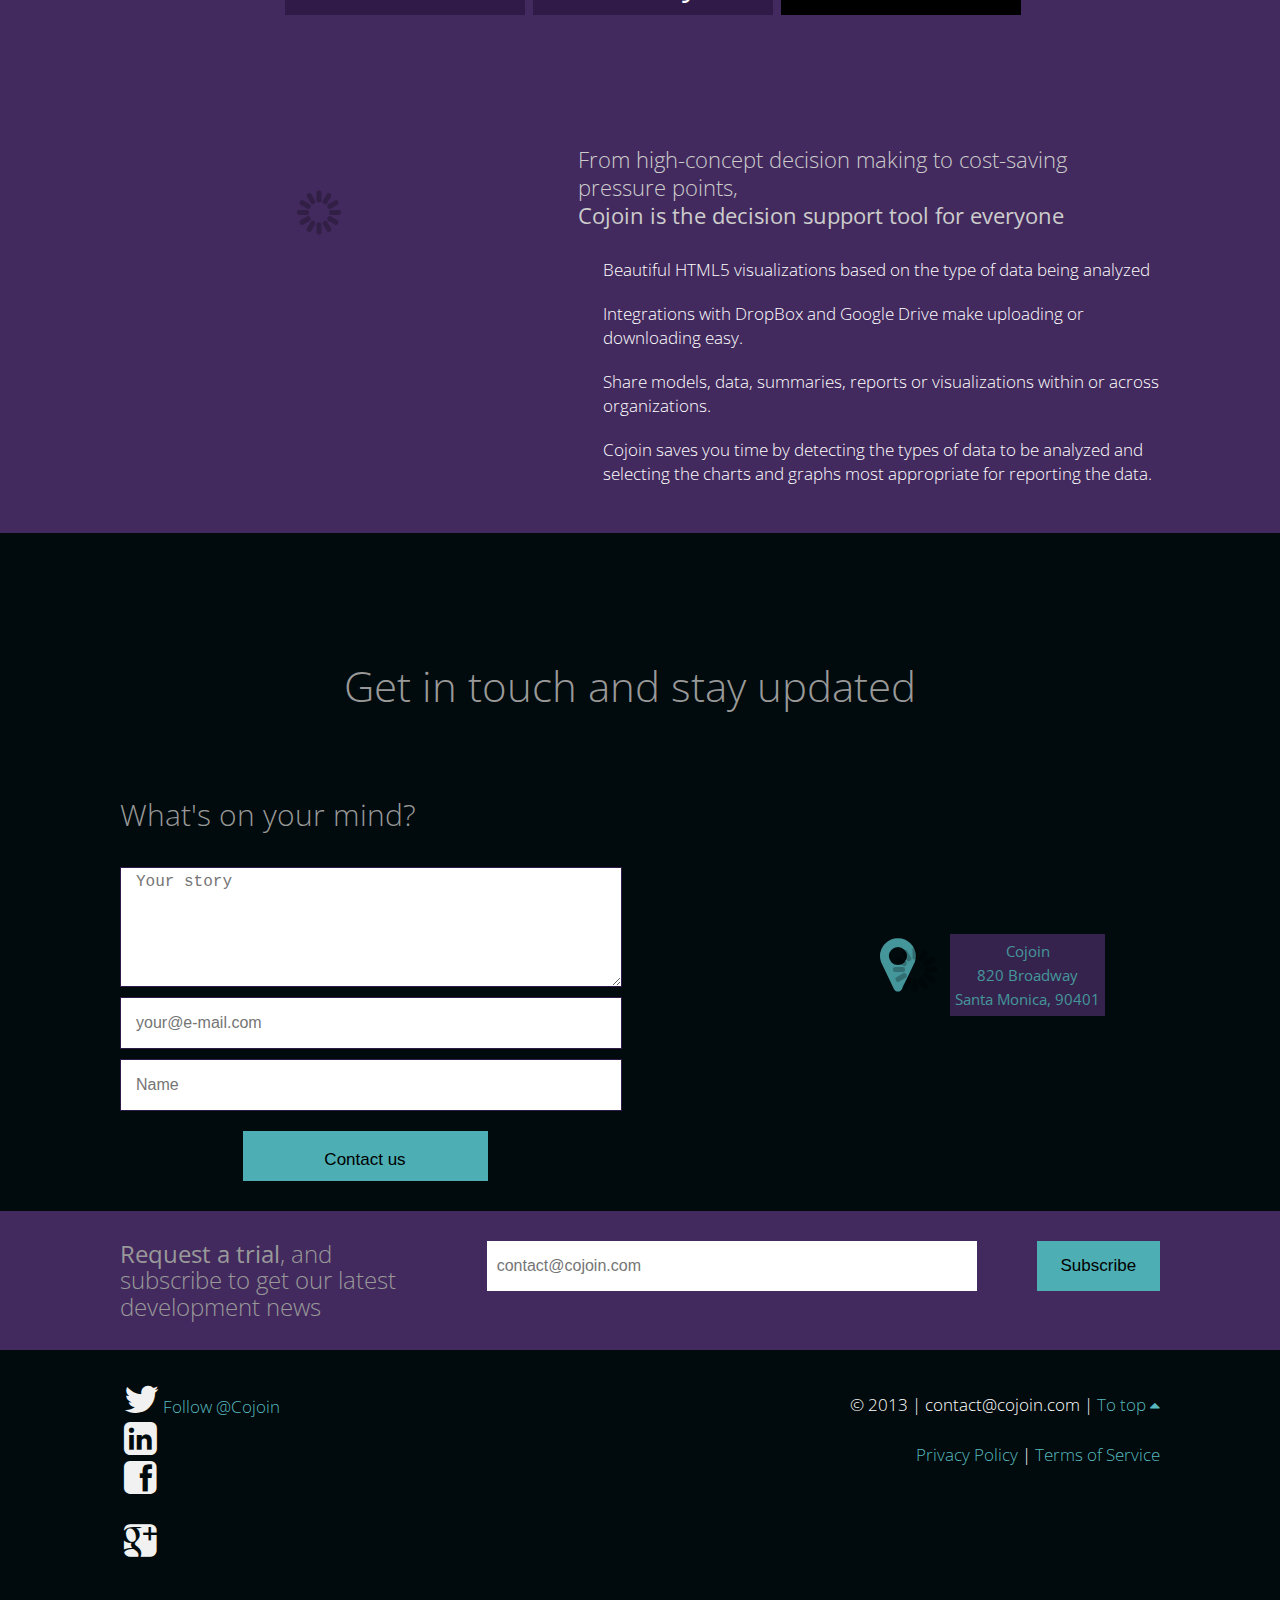
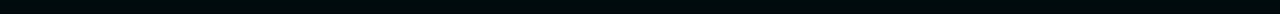
<file: index-edited.html>
<!DOCTYPE html>
<html lang="en">
  <!-- HEAD -->
  <head>
    <meta charset="utf-8">
    <title>Cojoin Analytics - Data Driven Decision Making & Business Intelligence</title>
    <meta name="viewport" content="width=device-width, initial-scale=1.0">
    <meta name="description" content="Cojoin metadescription INSERT HERE">
    <meta name="author" content="Cojoin Inc.">
    <SCRIPT TYPE="text/javascript">var less = {env: "development" };</SCRIPT>
    <!-- Styles -->
      <!--link href="assets/less/style.min.css" rel="stylesheet"-->
      <link rel="stylesheet/less" type="text/less" href="assets/less/style.less"/>
      <!--Import Google Fonts -->
      <link href='http://fonts.googleapis.com/css?family=Open+Sans:300,400,600' rel='stylesheet' type='text/css'>
      <!-- HTML5, for IE6-8 support of HTML5 elements -->
      <!--[if lt IE 9]>
      <script src="http://html5shim.googlecode.com/svn/trunk/html5.js">
      </script>
      <![endif]-->
     <!-- Favicon -->
     <link rel="shortcut icon" href="assets/ico/favicon.ico">
      <script src="//ajax.googleapis.com/ajax/libs/jquery/1.9.1/jquery.min.js"></script>
     <script>
        if (typeof jQuery == 'undefined') {
        document.write(unescape("%3Cscript src='assets/js/jquery-1.9.1.min.js' type='text/javascript'%3E%3C/script%3E"));
        }
      </script>
      <!--Has to be in head, to lazy load images.
      Minimize in production. -->
    <script src="assets/js/less-1.3.3.min.js"></script>
    <script src="assets/js/lazyload.js"></script>
    <script src="assets/js/jRespond.js"></script>
    <script src="assets/js/spin.js"></script>
    <script src="assets/js/bootstrap.min.js"></script>
    <script src="assets/js/lightbox.min.js"></script>
    <script src="assets/js/bootstrap.min.js"></script>
    <!-- Main js fail. -->
    <script src="assets/js/main.js"></script>
  </head>
  <!-- END HEAD -->
  <body id="top" data-spy="scroll" data-target=".navbar">
       <!-- HEADER - Cojoin Brand and Navigation -->
      <header class="navbar navbar-fixed-top">
        <div class="inner-page">
          <h1 class="logo"><a class="scroll" href="#home"><img src="assets/img/Cojoin_Icon_Solid_Alpha_white.png" style="margin-top:-7px"> Cojoin Inc.</a></h1>
          <a class="btn-nav" data-toggle="collapse" data-target=".nav-collapse">
            <i class="icon-reorder"></i>
          </a>
          <div class="nav-collapse collapse">
            <ul class="nav navigation" id="menu">
              <li class="active"><a title="Cojoin :: Home" class="scroll brand-1" href="#home">Data for the People!</a></li>
              <li><a title="Cojoin: we fit data" href="#product" class="scroll brand-4">Product</a></li>
              <li><a title="Collect Data" href="#collect" class="scroll brand-4">Collect</a></li>
              <li><a title="Analyze" href="#analyze" class="scroll fadeto brand-4">Analyze</a></li>
              <li><a title="Decide" href="#decide" class="scroll brand-4">Decide</a></li>
              <li><a title="Request Trial" href="#request" class=" scroll brand-4">Request Trial</a></li>
            </ul>
          </div> 
        </div> 
      </header>
      <!-- END HEADER -->
      <!-- Home Page -->
      <div id="home" class="page color-4">
        <div class="inner-page">
          <h2 class="page-headline large">Data for the People!</h2>
        </div>  
        <div class="row-fluid inner-page">
          <div class="span4 pull-right lazy-container">
            <img class="lazy" alt="Cojoin Reporting Screen" src="assets/img/pixel.png" data-original="assets/img/home.png"/>
          </div>
          <div class="span8 pull-left">
            <ul class="big-list">
              <li><i class="icon-cog"></i> Simple, Self-service, Affordable</li>
              <li><i class="icon-cloud"></i> Small Data and Big Data. Cojoin Scales Massively</li>
              <li><i class="icon-sitemap"></i> Incredible Semi-Automated Data Visualizations</li>
              <li><i class="icon-download-alt"></i> Shape, Share and Download Information</li>
            </ul>
          </div>
          <div class="row">
          <!-- Request Trial CTA -->
            <div class="span4 offset2">
            <a href="#request" title="Request Cojoin Trial" class="scroll btn" style="white-space: nowrap;"><i class="icon-download"></i> Request Trial</a>
          </br></br><span style="font-size:16px;"> Cojoin Analytics is the simplest and most flexible way to integrate data from multiple sources to aid in decision making.</span>
            </div>
              <!-- Learn More CTA -->
            <div class="span4 offset2">
              <a href="#product" title="Learn More" class="scroll btn" style="white-space: nowrap;"><i class="icon-caret-down"></i>Learn more</a> 
            </br></br>
              <span style="font-size:16px;"> Request a trial we'll proivde progress updates during the private beta.</span>
            </div>
          </div>
          </br>
          <div class="row">
          </div>
        </div>
      <div class="request color-2 visible-desktop">
        <div class="row-fluid inner-page">
          <div class="span6 offset2">
            <h4 class="pull-right">The fastest way to collect and analyze information.</h4>
          </div>
        </div>
      </div>

    <!-- Product -->
      <div id="product" class="page color-4">
        <div class="inner-page">
          <h2 class="page-headline">Cojoin takes information and turns it into data to analyze.</h2>
        </div>
        <div class="inner-page row-fluid">
          <ul class="features list-inline">
            <li>
              <h3><i class="icon-cog"> </i>Simple</h3>
              <p>Launching first for advertisers, Cojoin collects data from multiple sources to give you instant insights into your decision process.</p>
            </li>
            <li>
              <h3><i class="icon-heart"> </i>Self-service</h3>
              <p>Cojoin allows anyone to make insight actionable by generating default reports.<br><br><br></p>
            </li>
            <li>
              <h3><i class="icon-tablet"> </i>Affordable</h3>
              <p><strong>Cojoin</strong> is easy to use and enables the analyst in us to get up and running to provide analysis and results fast when they’re needed most.</p>
            </li>
            </ul>
        </div>
        <div class="row-fluid inner-page">
          <div class="row">
            <h2>Cojoin's Competitors</h2>
          <table class="" style="border: 1px solid black">
            <thead>
              <tr>
                <td style="border: 1px solid black">Existing Products</th>
                <td style="border: 1px solid black">Scalable</th>
                <td style="border: 1px solid black">Affordable</th>
                <td style="border: 1px solid black">Easy</th>
              </tr>
            </thead>
            <tbody>
              <tr>
                <th>Spreadsheets/Analytics Tools</th>
                <td>No</td>
                <td>Yes</td>
                <td>Yes</td>
              </tr>
              <tr>
                <th>Enterprise BI</th>
                <td>Yes</td>
                <td>No</td>
                <td>Yes</td>
              </tr>
              <tr>
                <th>Custom Development</th>
                <td>No</td>
                <td>No</td>
                <td>No</td>
              </tr>
            </tbody>
          </table>
            <!--- OLD Table <img class=" lazy" src="assets/img/cojoin-comparison-placeholder-chart.jpg" data-original="assets/img/cojoin-comparison-placeholder-chart.jpg" alt="Zombie ipsum" /> -->
          </div>
          <div class="span6">           
            <h3>Cojoin makes the data collection process easy and enables the analyst.</h3>
            <p class="lead">We're about building the solution<br> --not the machine.</p>
            <ul class="list-wide">
              <li><i class="icon-check"></i> Big Data or Little Data - Makes no Difference, Cojoin Scales Massively </li>
              <li><i class="icon-check"></i> We shape and manipulate the information</li>
              <li><i class="icon-check"></i> One click report generation</li>
              <li><i class="icon-check"></i> New data visualization charts &amp; tools</li>
            </ul>         
          </div>
        </div>        
      </div> <!-- /Features --> 
       <!-- Collect page -->
      <div id="collect" class="clients color-3">   
        <div class="inner-page row-fluid color-1"><br>
            <ul class="clients list-inline">
              <li style="background:#000000"><i class="icon-cloud-download"></i> Collect</li>
              <li><i class="icon-cogs"></i> Analyze</a></li>
              <li><i class="icon-bar-chart"></i> Decide</li>
            </ul>
        </div>
      </div>
      <div id="collect" class="clients color-3"> 
        <div class="row-fluid inner-page">
          <div class="span6 lazy-container">
            <img class="figurette lazy" alt="Original vectors" src="assets/img/pixel.png" data-original="assets/img/cojoin-collect.png"  />
          </div>
          <div class="span6">
            <h3 style="color:#eeeeee">Data capture for non-developers</h3>
            <p class="lead" style="color:#cccccc">The next generation of analytics tools for marketers, analysts, and researchers in every industry. <br /><br/>Cojoin works with any kind of data.<br></p>
          </div>
        </div>
      </div><!-- /Collect page -->

      <!-- Analyze page -->
      <div id="analyze" class="clients color-3">   
        <div class="inner-page row-fluid color-1"><br>
            <ul class="clients list-inline">
              <li><i class="icon-cloud-download"></i> Collect</li>
              <li style="background:#000000"><i class="icon-cogs"></i> Analyze</li>
              <li><i class="icon-bar-chart"></i> Decide</li>
            </ul>
        </div>
      </div>
      <div id="" class=" color-3"> 

        <div class="row-fluid inner-page">
          <div class="span5 pull-right">
            <img class="figurette lazy" alt="Original vectors" src="assets/img/pixel.png" data-original="assets/img/cojoin-analyze1.png"  />
          </div>
          <div class="span7 pull-right color-1">
            <p class="lead" style="color:#cccccc">Cojoin gives analysts the toolbox that they need to to work and collaborate more effectively by managing diverse sets of data, procedures, policies, and intermediate data products.<br></p>
            <ul class="list-wide">
              <li><i class="icon-check"></i> Infinitely flexible data analysis </li>
              <li><i class="icon-check"></i> Data interpretation built by analysts for analysts</li>
              <li><i class="icon-check"></i> All your data in one place</li>
              <li><i class="icon-check"></i> A single interface designed for collection, analysis and decision-making</li>
              <li><i class="icon-check"></i> Actionable statistical insights and analysis</li>
            </ul> 
          </div>
        </div>
      </div><!-- /Analyze page -->

      <!-- Decide page -->
      <div id="decide" class="clients color-3">
        <div class="inner-page row-fluid color-1"><br>
            <ul class="clients list-inline">
              <li><i class="icon-cloud-download"></i> Collect</li>
              <li><i class="icon-cogs"></i> Analyze</li>
              <li style="background:#000000"><i class="icon-bar-chart"></i> Decide</li>
            </ul>
        </div>
      </div>
      
      <div id="" class=" color-3"> 
        <div class="row-fluid inner-page">
          <div class="span5 lazy-container">
            <img class="figurette lazy" alt="Original vectors" src="assets/img/pixel.png" data-original="assets/img/data-theories-facts.png"  />
          </div>
          <div class="span7 color-1"><br><br>
            <p class="lead" style="color:#cccccc">From high-concept decision making to cost-saving pressure points, <br><b>Cojoin is the decision support tool for everyone</b><br></p>
            <ul class="list-wide">
              <li>Beautiful HTML5 visualizations based on the type of data being analyzed<li>
              <li>Integrations with DropBox and Google Drive make uploading or downloading easy.<li>
              <li>Share models, data, summaries, reports or visualizations within or across organizations.<li>
              <li>Cojoin saves you time by detecting the types of data to be analyzed and selecting the charts and graphs most appropriate for reporting the data.</li>
            </ul> 
          </div>
        </div>
      </div><!-- /Decide page -->

      <!-- Decide -->
      <div id="request" class="page color-5">
        <div class="inner-page">
          <h2 class="page-headline">Get in touch and stay updated</h2>
        </div>
        <div class="row-fluid inner-page contact">
          <div class="span6">
            <h3>What's on your mind?</h3>
            <textarea rows="6" placeholder="Your story"></textarea>
            <input type="text" placeholder="your@e-mail.com"><br />
            <input type="text" placeholder="Name"><br />
            <button class="btn btn-centered">Contact us</button>
          </div>
          <div class="span6">
            <!--div class="btn-container centered lazy-container text-center">
              <img src="assets/img/pixel.png" class="lazy figurette" alt="Open the map"   data-original="assets/img/map.png"/>
              <a class="lightbox iframe  btn-map" target="blank" title="Open google maps" href="https://maps.google.com/maps?q=Stationsplein,+1012+Centrum,+Amsterdam,+Noord-Holland,+The+Netherlands&amp;hl=en"><i class="pull-left icon-map-marker"></i><div>Stationsplein, 1012 AB,<br />Amsterdam,<br /> The Netherlands</div></a>
            </div>
          </div-->
          <!--iframe width="325" height="350" frameborder="0" scrolling="no" marginheight="0" marginwidth="0" src="https://maps.google.com/maps?f=q&amp;source=s_q&amp;hl=en&amp;geocode=&amp;q=820+Broadway+Street,+Santa+Monica,+CA&amp;aq=0&amp;oq=820&amp;sll=37.269174,-119.306607&amp;sspn=14.199575,23.928223&amp;t=h&amp;ie=UTF8&amp;hq=&amp;hnear=820+Broadway+St,+Santa+Monica,+California+90401&amp;ll=34.018642,-118.489023&amp;spn=0.01446,0.023367&amp;z=14&amp;output=embed"></iframe><br /><small><a href="https://maps.google.com/maps?f=q&amp;source=embed&amp;hl=en&amp;geocode=&amp;q=820+Broadway+Street,+Santa+Monica,+CA&amp;aq=0&amp;oq=820&amp;sll=37.269174,-119.306607&amp;sspn=14.199575,23.928223&amp;t=h&amp;ie=UTF8&amp;hq=&amp;hnear=820+Broadway+St,+Santa+Monica,+California+90401&amp;ll=34.018642,-118.489023&amp;spn=0.01446,0.023367&amp;z=14" style="color:#0000FF;text-align:left">View Larger Map</a></small-->
          <div class="btn-container centered lazy-container text-center">
               <img src="assets/img/pixel.png" class="lazy figurette" alt="Open the map"   data-original="assets/img/map.png"/>
               <a class="lightbox iframe  btn-map" target="blank" title="Open google maps" href="https://maps.google.com/maps?q=820+Broadway+Santa+Monica,+CA&amp;hl=en"><i class="pull-left icon-map-marker"></i><div>Cojoin<br />820 Broadway<br />Santa Monica, 90401</div></a>
           </div>
        </div>
      </div> <!-- /Decide -->

      <!-- Newsletter -->
      <div class="newsletter color-1">
        <div class="inner-page row-fluid">
          <div class="span4">
            <h4><strong>Request a trial</strong>, and subscribe to get our latest development news</h4>
          </div>
          <div class="span6">
            <input type="email" placeholder="contact@cojoin.com" name="EMAIL" class="subscribe">
          </div>
          <div class="span2">
            <button type="submit"  class="btn pull-right subscribe">Subscribe</button>
          </div>
        </div>
      </div>

      <!-- The footer, social media icons, and copyright -->        
      <footer class="page color-5">
        <div class="inner-page row-fluid">
          <div class="span6 social">
            <a href="http://twitter.com/Cojoin"><i class="icon-twitter"></i></a><a href="https://twitter.com/cojoin" class="twitter-follow-button" data-show-count="true" data-show-screen-name="false" data-lang="en">Follow @Cojoin</a><br>
            <a href="#contact"><i class="icon-linkedin-sign"></i></a><script src="//platform.linkedin.com/in.js" type="text/javascript"></script><script type="IN/FollowCompany" data-counter="right" data-id="2796833"></script><br>
            <a href="http://facebook.com/cojoin"><i class="icon-facebook-sign"></i></a><div class="fb-like" data-href="http://www.facebook.com/cojoin" data-send="false" data-layout="button_count" data-width="450" data-show-faces="false" data-font="tahoma"></div><br>
            <a href="https://plus.google.com/112080173714551816845" "rel=publisher"><i class="icon-google-plus-sign"></i></a><!-- Place this tag where you want the +1 button to render. --> 
            <div class="g-plusone" data-size="medium" data-href="https://plus.google.com/112080173714551816845/"></div><br>
          </div>
          <div class="span6 text-right copyright">
            &copy; 2013 <a  href="http://cojoin.com"  title="twitter bootstrap themes"></a> | contact@cojoin.com |  <a href="#top"   title="Go to top" class="scroll">To top <i class="icon-caret-up"></i></a><br>
            <a href="http://cojoin.com/privacy/">Privacy Policy</a> | <a href="http://cojoin.com/tos/">Terms of Service</a>
          </div>
        </div>
      </footer>


<!--facebook code-->
<div id="fb-root"></div>
<script>(function(d, s, id) {
  var js, fjs = d.getElementsByTagName(s)[0];
  if (d.getElementById(id)) return;
  js = d.createElement(s); js.id = id;
  js.src = "//connect.facebook.net/en_US/all.js#xfbml=1";
  fjs.parentNode.insertBefore(js, fjs);
}(document, 'script', 'facebook-jssdk'));</script>
<!--twitter code-->
<script>!function(d,s,id){var js,fjs=d.getElementsByTagName(s)[0];if(!d.getElementById(id)){js=d.createElement(s);js.id=id;js.src="//platform.twitter.com/widgets.js";fjs.parentNode.insertBefore(js,fjs);}}(document,"script","twitter-wjs");</script>
<!--google+ code-->
<!-- Place this tag after the last +1 button tag. -->
<script type="text/javascript">
  (function() {
    var po = document.createElement('script'); po.type = 'text/javascript'; po.async = true;
    po.src = 'https://apis.google.com/js/plusone.js';
    var s = document.getElementsByTagName('script')[0]; s.parentNode.insertBefore(po, s);
  })();
</script>
  </body>
</html>
</file>
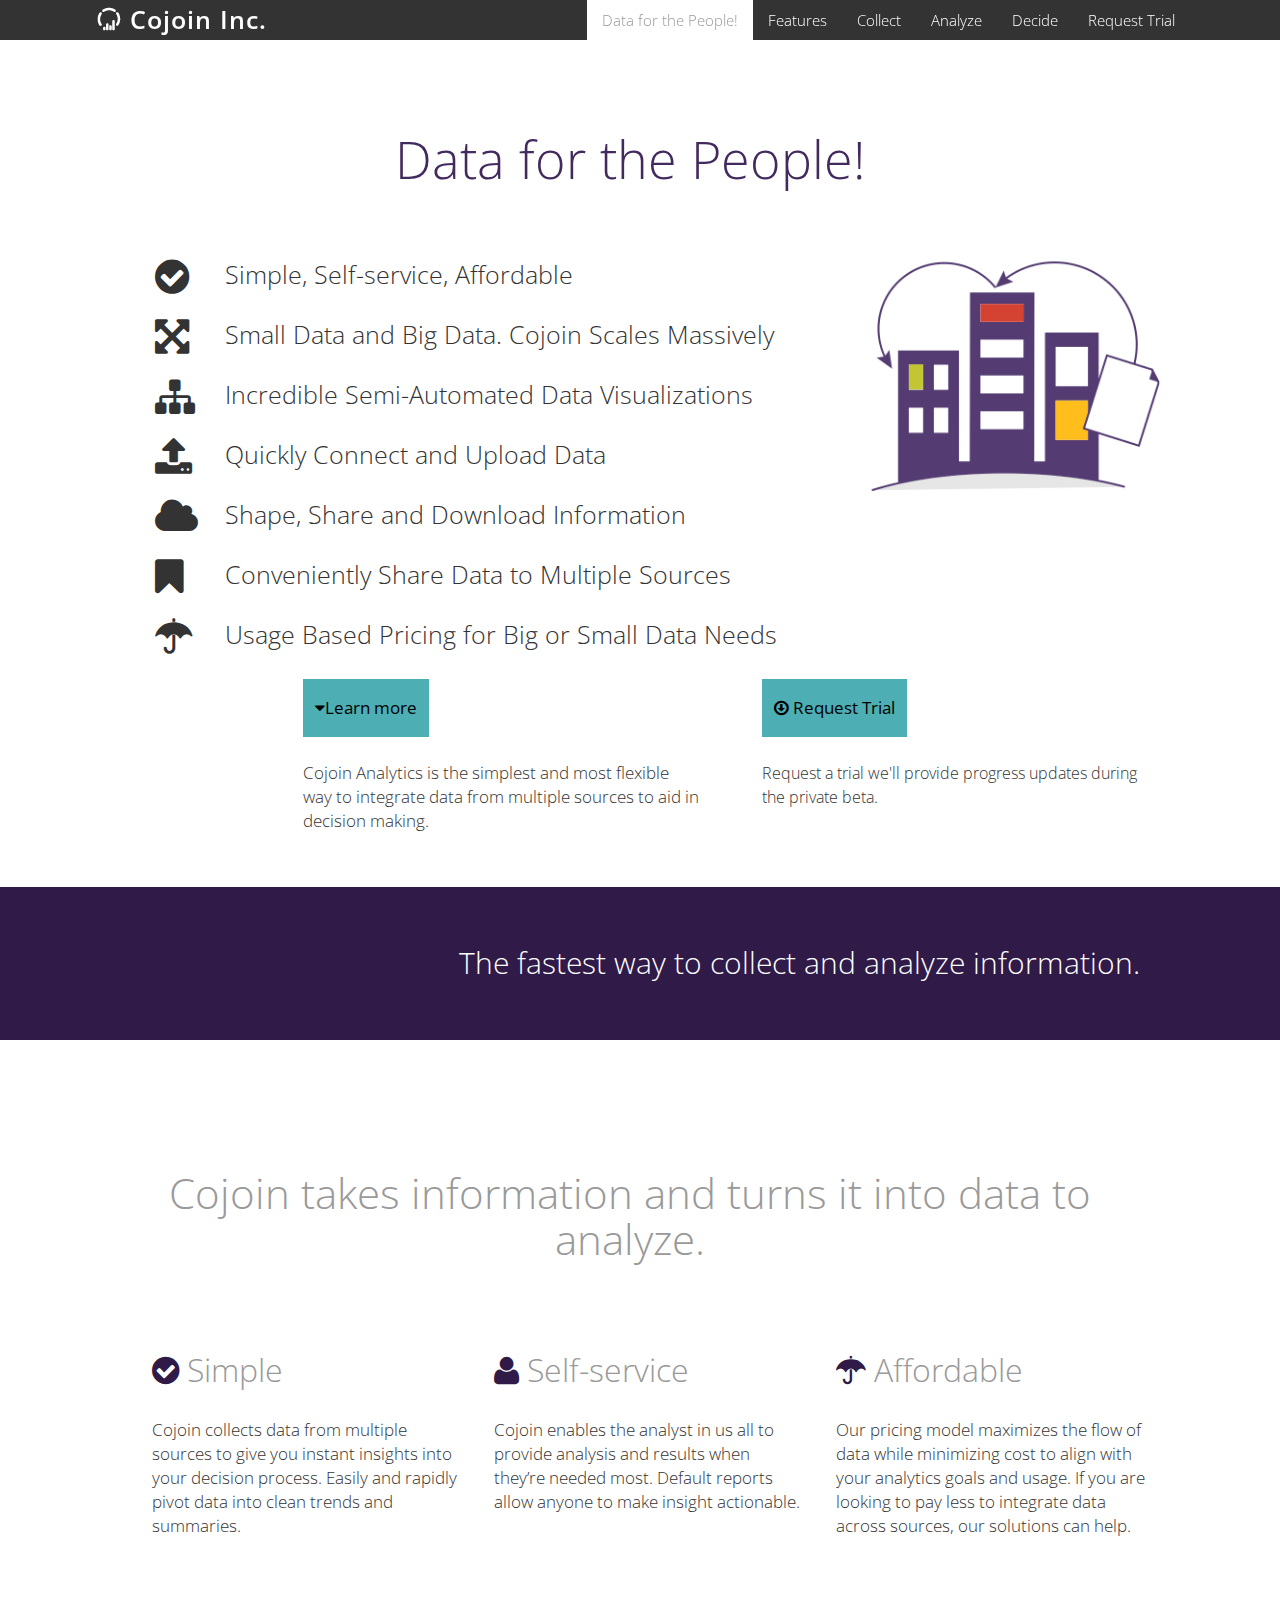
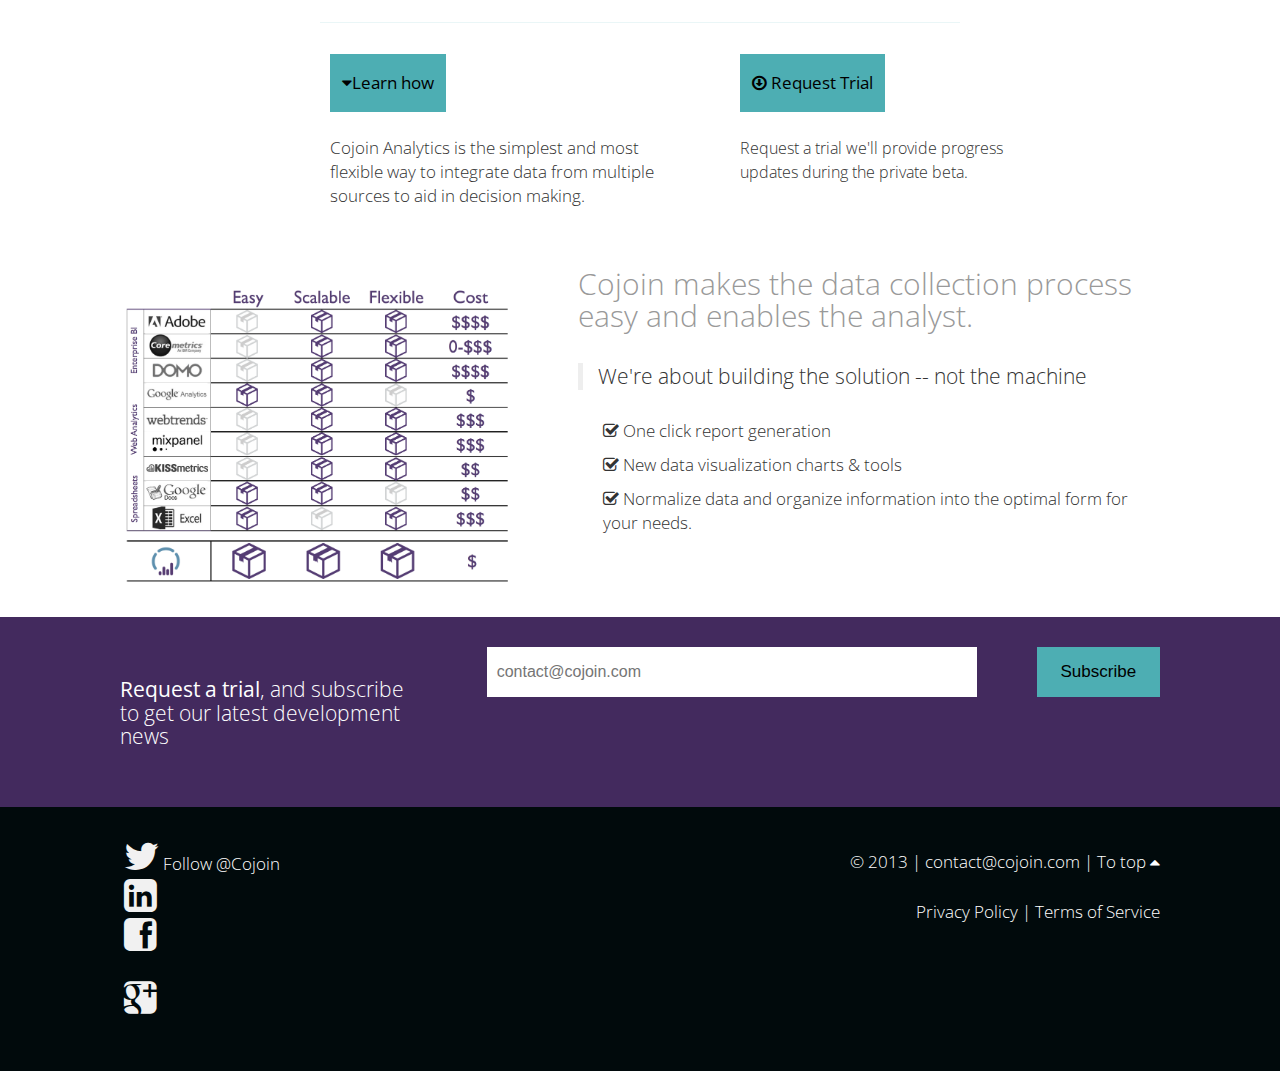
<file: index_old.html>
<!DOCTYPE html>
<html lang="en">
  <!-- HEAD -->
  <head>
    <meta charset="utf-8">
    <title>Cojoin Analytics - Data Driven Decision Making & Business Intelligence</title>
    <meta name="viewport" content="width=device-width, initial-scale=1.0">
    <meta name="description" content="Cojoin metadescription INSERT HERE">
    <meta name="author" content="Cojoin Inc.">
    <SCRIPT TYPE="text/javascript">var less = {env: "development" };</SCRIPT>
    <!-- Styles -->
      <!--link href="assets/less/style.min.css" rel="stylesheet"-->
      <link rel="stylesheet/less" type="text/less" href="assets/less/style.less"/>
      <!--Import Google Fonts -->
      <link href='http://fonts.googleapis.com/css?family=Open+Sans:300,400,600' rel='stylesheet' type='text/css'>
      <!-- HTML5, for IE6-8 support of HTML5 elements -->
      <!--[if lt IE 9]>
      <script src="http://html5shim.googlecode.com/svn/trunk/html5.js">
      </script>
      <![endif]-->
     <!-- Favicon -->
     <link rel="shortcut icon" href="assets/ico/favicon.ico">
      <script src="//ajax.googleapis.com/ajax/libs/jquery/1.9.1/jquery.min.js"></script>
     <script>
        if (typeof jQuery == 'undefined') {
        document.write(unescape("%3Cscript src='assets/js/jquery-1.9.1.min.js' type='text/javascript'%3E%3C/script%3E"));
        }
      </script>
      <!--Has to be in head, to lazy load images.
      Minimize in production. -->
    <script src="assets/js/less-1.3.3.min.js"></script>
    <script src="assets/js/lazyload.js"></script>
    <script src="assets/js/jRespond.js"></script>
    <script src="assets/js/spin.js"></script>
    <script src="assets/js/bootstrap.min.js"></script>
    <script src="assets/js/lightbox.min.js"></script>
    <script src="assets/js/bootstrap.min.js"></script>
    <!-- Main js fail. -->
    <script src="assets/js/main.js"></script>
  </head>
  <!-- END HEAD -->
  <body id="top" data-spy="scroll" data-target=".navbar">
       <!-- HEADER - Cojoin Brand and Navigation -->
      <header class="navbar navbar-fixed-top">
        <div class="inner-page">
          <h1 class="logo"><a class="scroll" href="#home"><img src="assets/img/Cojoin_Icon_Solid_Alpha_white.png" style="margin-top:-7px"> Cojoin Inc.</a></h1>
          <a class="btn-nav" data-toggle="collapse" data-target=".nav-collapse">
            <i class="icon-reorder"></i>
          </a>
          <div class="nav-collapse collapse">
            <ul class="nav navigation" id="menu">
              <li class="active"><a title="Cojoin :: Home" class="scroll brand-4" href="#home">Data for the People!</a></li>
              <li><a title="Cojoin: we fit data" href="#features" class="scroll brand-4">Features</a></li>
              <li><a title="Collect Data" href="howitworks.html#collect" class="scroll brand-1">Collect</a></li>
              <li><a title="Analyze" href="howitworks.html#analyze" class="scroll fadeto brand-1">Analyze</a></li>
              <li><a title="Decide" href="howitworks.html#decide" class="scroll brand-1">Decide</a></li>
              <li><a title="Request Trial" href="howitworks.html#request" class=" scroll brand-4">Request Trial</a></li>
            </ul>
          </div> 
        </div> 
      </header>
      <!-- END HEADER -->
      <!-- Home Page -->
      <div id="home" class="page ">
        <div class="inner-page">
          <h1 class="page-headline large" style="color:#432A5E">Data for the People!</h1>
        </div>  
        <div class="row-fluid inner-page">
          <div class="span4 pull-right lazy-container">
            <img class="lazy" alt="Cojoin Reporting Screen" src="assets/img/pixel.png" data-original="assets/img/cojoin-building-story.png"/>
          </div>
          <div class="span8 pull-left">
            <ul class="big-list">
              <li><i class="icon-ok-sign"></i> Simple, Self-service, Affordable</li>
              <li><i class="icon-fullscreen"></i> Small Data and Big Data. Cojoin Scales Massively</li>
              <li><i class="icon-sitemap"></i> Incredible Semi-Automated Data Visualizations</li>
              <li><i class="icon-upload-alt"></i> Quickly Connect and Upload Data</li>
              <li><i class="icon-cloud"></i> Shape, Share and Download Information</li>
              <li><i class="icon-bookmark"></i> Conveniently Share Data to Multiple Sources</li>
              <li><i class="icon-umbrella"></i> Usage Based Pricing for Big or Small Data Needs</li>
            </ul>
          </div>
          <div class="row">
          <!-- Request Trial CTA -->
            <div class="span5 offset2">
            <a href="#features" title="Learn More" class="scroll btn" style="white-space: nowrap;"><i class="icon-caret-down"></i>Learn more</a> 
            </br></br>Cojoin Analytics is the simplest and most flexible way to integrate data from multiple sources to aid in decision making.</span>
            </div>
              <!-- Learn More CTA -->
            <div class="span5">
              <a href="#request" title="Request Cojoin Trial" class="scroll btn" style="white-space: nowrap;"><i class="icon-download"></i> Request Trial</a>
              </br></br><span style="font-size:16px;"> 
              <span style="font-size:16px;"> Request a trial we'll provide progress updates during the private beta.</span>
            </div>
          </div>
          </br>
          <div class="row">
          </div>
        </div>
      <div class="request color-2 visible-desktop">
        <div class="row-fluid inner-page">
          <div class="span10 pull-right">
            <h3 class="pull-right">The fastest way to collect and analyze information.</h3>
          </div>
        </div>
      </div>

    <!-- Product -->
      <div id="features" class="page color-4">
        <div class="inner-page">
          <h2 class="page-headline">Cojoin takes information and turns it into data to analyze.</h2>
        </div>
        <div class="inner-page row-fluid">
          <ul class="features list-inline">
            <li>
              <h3><i class="icon-ok-sign"> </i>Simple</h3>
              <p>Cojoin collects data from multiple sources to give you instant insights into your decision process. Easily and rapidly pivot data into clean trends and summaries.</p>
            </li>
            <li>
              <h3><i class="icon-user"> </i>Self-service</h3>
              <p>Cojoin enables the analyst in us all to provide analysis and results when they’re needed most. Default reports allow anyone to make insight actionable.<br><br></p>
            </li>
            <li>
              <h3><i class="icon-umbrella"> </i>Affordable</h3>
              <p>Our pricing model maximizes the flow of data while minimizing cost to align with your analytics goals and usage. If you are looking to pay less to integrate data across sources, our solutions can help.</p>
            </li>
            </ul>
        </div>
              <hr>   
          <div class="row inner-page">
          <!-- Request Trial CTA -->
            <div class="span5 offset3">
            <a href="howitworks.html" title="Learn More" class="scroll btn" style="white-space: nowrap;"><i class="icon-caret-down"></i>Learn how</a> 
            </br></br>Cojoin Analytics is the simplest and most flexible way to integrate data from multiple sources to aid in decision making.</span>
            </div>
              <!-- Learn More CTA -->
            <div class="span4">
              <a href="#request" title="Request Cojoin Trial" class="scroll btn" style="white-space: nowrap;"><i class="icon-download"></i> Request Trial</a>
              </br></br><span style="font-size:16px;"> 
              <span style="font-size:16px;"> Request a trial we'll provide progress updates during the private beta.</span>
            </div>
          </div>

        <div class="row-fluid inner-page">
          <div class="span5">
            <br><br><img class=" lazy" src="assets/img/cojoin-comparison-chart_new.jpg" data-original="assets/img/cojoin-comparison-chart_new.jpg" alt="Zombie ipsum" />
          </div>
          <div class="span7">
            <h3>Cojoin makes the data collection process easy and enables the analyst.</h3>
            <blockquote>
              <p>We're about building the solution -- not the machine</p>
            </blockquote>
            <ul class="list-wide">
              <li><i class="icon-check"></i> One click report generation</li>
              <li><i class="icon-check"></i> New data visualization charts &amp; tools</li>
              <li><i class="icon-check"></i> Normalize data and organize information into the optimal form for your needs.</li>
            </ul>         
          </div>
        </div> 

      </div> <!-- /Features --> 
      

      <!-- Newsletter -->
      <div class="request color-1">
        <div class="inner-page row-fluid">
          <div class="span4">
            <h4><strong>Request a trial</strong>, and subscribe to get our latest development news</h4>
          </div>
          <div class="span6">
            <input type="email" placeholder="contact@cojoin.com" name="EMAIL" class="subscribe">
          </div>
          <div class="span2">
            <button type="submit"  class="btn pull-right subscribe">Subscribe</button>
          </div>
        </div>
      </div>

      <!-- The footer, social media icons, and copyright -->        
      <footer class="page color-5">
        <div class="inner-page row-fluid">
          <div class="span6 social">
            <a href="http://twitter.com/Cojoin"><i class="icon-twitter"></i></a><a href="https://twitter.com/cojoin" class="twitter-follow-button" data-show-count="true" data-show-screen-name="false" data-lang="en">Follow @Cojoin</a><br>
            <a href="#contact"><i class="icon-linkedin-sign"></i></a><script src="//platform.linkedin.com/in.js" type="text/javascript"></script><script type="IN/FollowCompany" data-counter="right" data-id="2796833"></script><br>
            <a href="http://facebook.com/cojoin"><i class="icon-facebook-sign"></i></a><div class="fb-like" data-href="http://www.facebook.com/cojoin" data-send="false" data-layout="button_count" data-width="450" data-show-faces="false" data-font="tahoma"></div><br>
            <a href="https://plus.google.com/112080173714551816845" "rel=publisher"><i class="icon-google-plus-sign"></i></a><!-- Place this tag where you want the +1 button to render. --> 
            <div class="g-plusone" data-size="medium" data-href="https://plus.google.com/112080173714551816845/"></div><br>
          </div>
          <div class="span6 text-right copyright">
            &copy; 2013 <a  href="http://cojoin.com"  title="twitter bootstrap themes"></a> | contact@cojoin.com |  <a href="#top"   title="Go to top" class="scroll">To top <i class="icon-caret-up"></i></a><br>
            <a href="http://cojoin.com/privacy/">Privacy Policy</a> | <a href="http://cojoin.com/tos/">Terms of Service</a>
          </div>
        </div>
      </footer>


<!--facebook code-->
<div id="fb-root"></div>
<script>(function(d, s, id) {
  var js, fjs = d.getElementsByTagName(s)[0];
  if (d.getElementById(id)) return;
  js = d.createElement(s); js.id = id;
  js.src = "//connect.facebook.net/en_US/all.js#xfbml=1";
  fjs.parentNode.insertBefore(js, fjs);
}(document, 'script', 'facebook-jssdk'));</script>
<!--twitter code-->
<script>!function(d,s,id){var js,fjs=d.getElementsByTagName(s)[0];if(!d.getElementById(id)){js=d.createElement(s);js.id=id;js.src="//platform.twitter.com/widgets.js";fjs.parentNode.insertBefore(js,fjs);}}(document,"script","twitter-wjs");</script>
<!--google+ code-->
<!-- Place this tag after the last +1 button tag. -->
<script type="text/javascript">
  (function() {
    var po = document.createElement('script'); po.type = 'text/javascript'; po.async = true;
    po.src = 'https://apis.google.com/js/plusone.js';
    var s = document.getElementsByTagName('script')[0]; s.parentNode.insertBefore(po, s);
  })();
</script>
  </body>
</html>
</file>
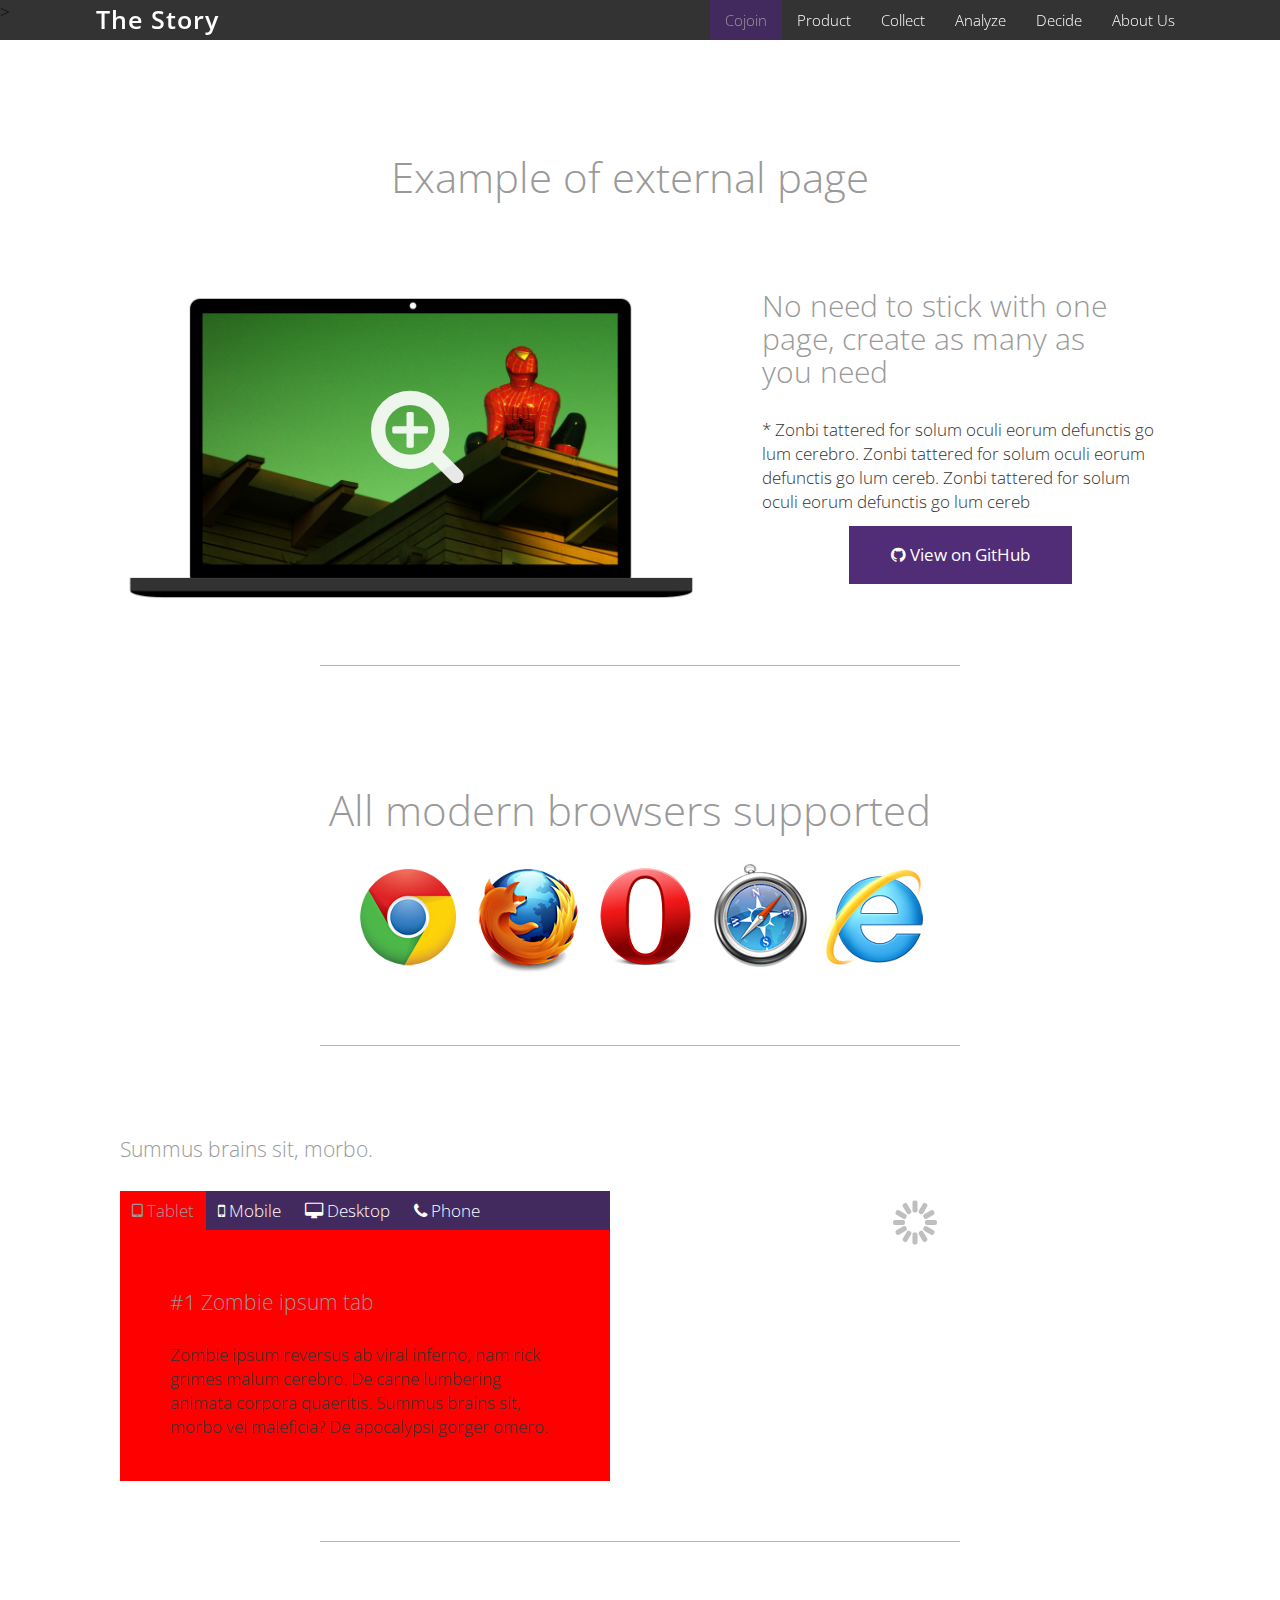
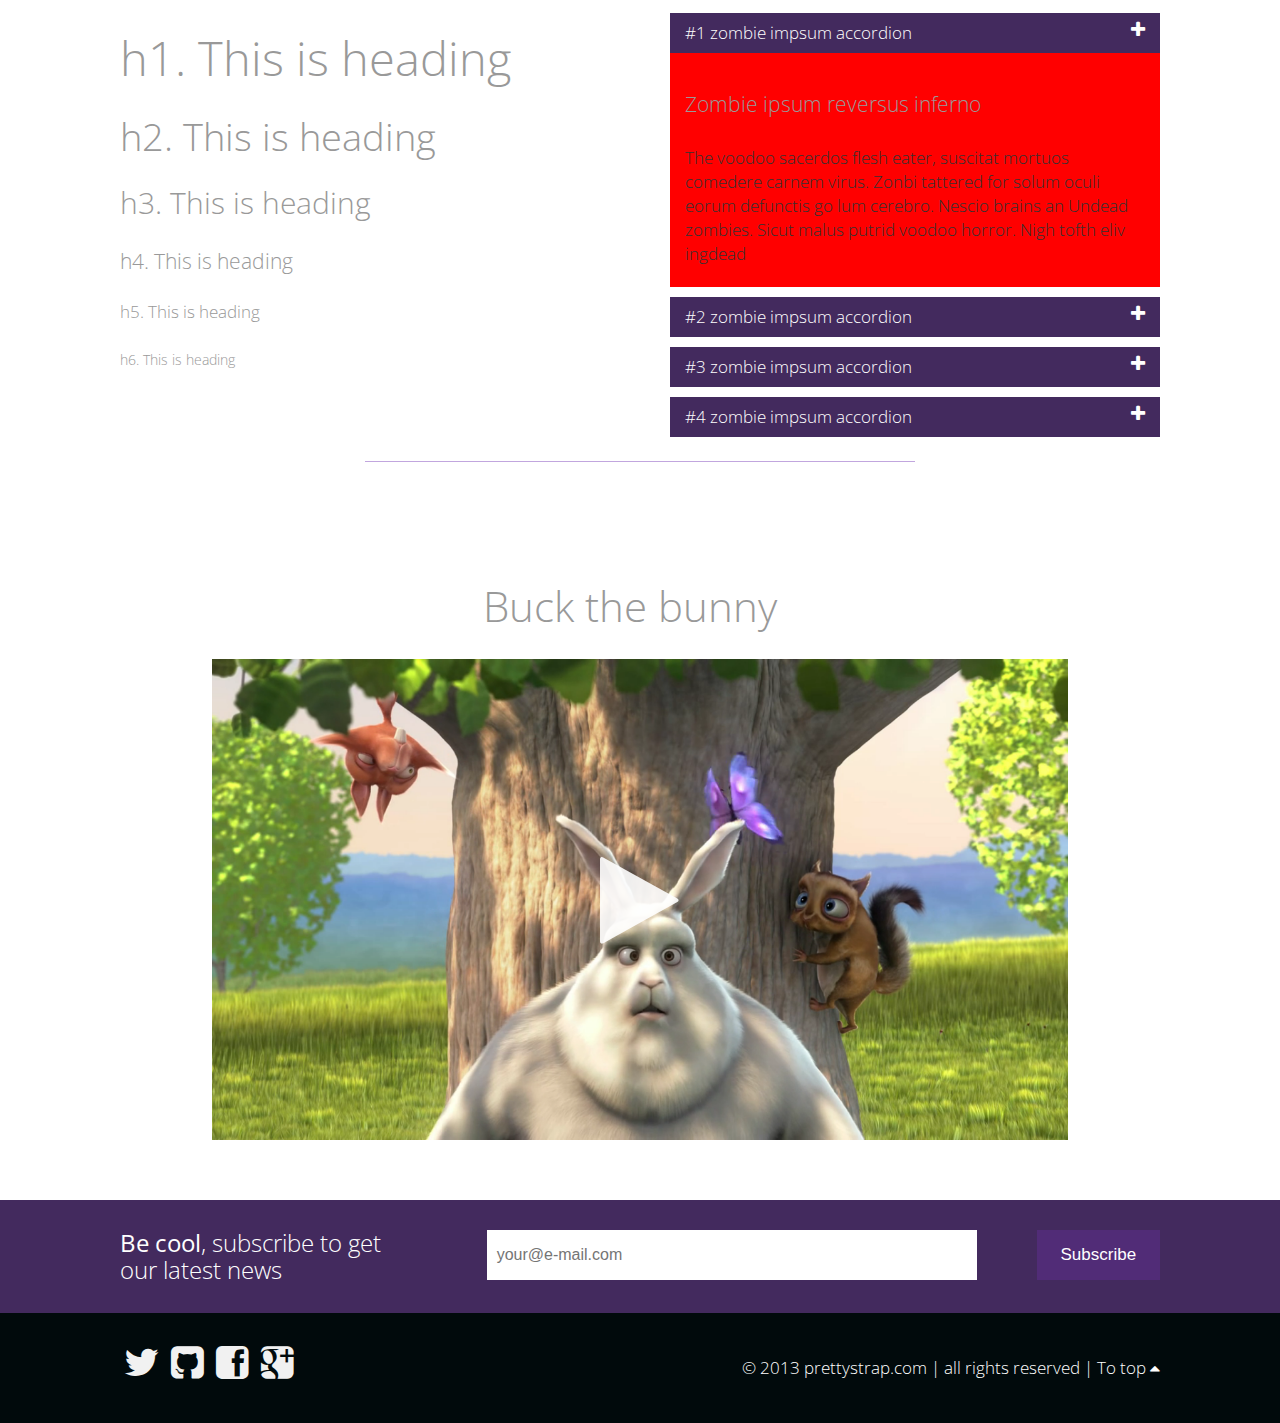
<file: sample-page.html>
<!DOCTYPE html>
<html lang="en">
  
  <head>
    <meta charset="utf-8">
    <title>The Story - responsive landing page</title>
    <meta name="viewport" content="width=device-width, initial-scale=1.0">
    <meta name="description" content="Twitter bootstrap theme">
    <meta name="author" content="prettystrap">

    <!-- Le styles -->
      <link href="assets/less/style.min.css" rel="stylesheet"> 

    <!--Import Google Fonts -->
    <link href='http://fonts.googleapis.com/css?family=Open+Sans:300,400,600' rel='stylesheet' type='text/css'>>

    <!-- Le HTML5 shim, for IE6-8 support of HTML5 elements -->
    <!--[if lt IE 9]>
      <script src="http://html5shim.googlecode.com/svn/trunk/html5.js">
      </script>
    <![endif]-->
    <!-- Le fav  -->
    <link rel="shortcut icon" href="assets/ico/favicon.ico">

    <script src="//ajax.googleapis.com/ajax/libs/jquery/1.9.1/jquery.min.js"></script>
    <script>
    if (typeof jQuery == 'undefined') {
      document.write(unescape("%3Cscript src='assets/js/jquery-1.9.1.min.js' type='text/javascript'%3E%3C/script%3E"));
    }
    </script>


    <!--Has to be in head, to lazy load images.
    Minimize in production. -->

    <script src="assets/js/lazyload.js"></script>
    <script src="assets/js/jRespond.js"></script>
    <script src="assets/js/spin.js"></script>
    <script src="assets/js/bootstrap.min.js"></script>
    <script src="assets/js/lightbox.min.js"></script>
    <script src="assets/js/bootstrap.min.js"></script>

    <!-- Main js fail. -->
    <script src="assets/js/main.js"></script>

  </head>
  <body id="top" data-spy="scroll" data-target=".navbar">

       <!-- Brand and Navigation -->
      <header class="navbar navbar-fixed-top">
        <div class="inner-page">
          <h1 class="logo">The Story</h1>
          <a class="btn-nav" data-toggle="collapse" data-target=".nav-collapse">
            <i class="icon-reorder"></i>
          </a>
          <div class="nav-collapse collapse">
            <ul class="nav navigation" id="menu">
              <li class="active"><a title="Cojoin :: Home" class="scroll brand-1" href="#home">Cojoin</a></li>
              <li><a title="Cojoin: we fit data" href="#product" class=" scroll brand-4">Product</a></li>
              <li><a title="Collect Data" href="#collect" class="scroll brand-3">Collect</a></li>
              <li><a title="Analyze" href="#analyze" class="scroll fadeto brand-4">Analyze</a></li>
              <li><a title="Decide" href="#decide" class="scroll brand-2">Decide</a></li>
              <li><a title="About" href="about-us.html" class=" brand-4">About Us</a></li>
            </ul>
          </div> 
        </div> 
      </header>

      <!--  Page -->
      <div id="sample-page" class="page color-4">
        <div class="inner-page">
          <h2 class="page-headline">Example of external page</h2>
        </div>  
        <div class="row-fluid inner-page">
          <div class="span7 lazy-container btn-container">
            <img class="figurette lazy " src="assets/img/pixel.png" data-original=" assets/img/laptop@2x.png" />
            <a href="assets/img/spiderman.jpg" class="lightbox btn-play" target="_blank">
              <i class="icon-zoom-in"></i>
            </a>
          </div>

          <div class="span5">
            <h3>No need to stick with one page, create as many as you need</h3>
            <p>* Zonbi tattered for solum oculi eorum defunctis go lum cerebro. Zonbi tattered for solum oculi eorum defunctis go lum cereb. Zonbi tattered for solum oculi eorum defunctis go lum cereb</p>
            <a href="#" class="btn btn-centered" title="Check out more features"> <i class="icon-github"></i> View on GitHub</a>
          </div>
        </div>

        <hr>

        <div class="row-fluid inner-page">
          <div class="offset1 span10">
            <h2 class="page-headline">All modern browsers supported</h2>
            <p><img class="centered" src="assets/img/browser-logos@2x.png" title="All browsers supported" alt="Browsers supported"/></p>
          </div>
        </div>

        <hr>

        <!-- Tabs -->
        <div class="row-fluid inner-page">
          <div class="span6">
            <h4>Summus brains sit​​, morbo.</h4>
            <ul  class="nav nav-tabs">
              <li class="active"><a href="#tab1" data-toggle="tab"><i class="icon-tablet"></i> Tablet</a></li>
              <li><a href="#tab2" data-toggle="tab"><i class="icon-mobile-phone"></i> Mobile</a></li>
              <li><a href="#tab3" data-toggle="tab"><i class="icon-desktop"></i> Desktop</a></li>
              <li><a href="#tab4" data-toggle="tab"><i class="icon-phone"></i> Phone</a></li>
            </ul>
            <div  class="tab-content">
              <div class="tab-pane fade active in" id="tab1">
                <h4>#1 Zombie ipsum tab</h4>
                <p>Zombie ipsum reversus ab viral inferno, nam rick grimes malum cerebro. De carne lumbering animata corpora quaeritis. Summus brains sit​​, morbo vel maleficia? De apocalypsi gorger omero.</p>
              </div>
              <div class="tab-pane fade" id="tab2">
                <h4>#2 Tab ipsum zombie</h4>
                <p>Hi mindless mortuis soulless creaturas, imo evil stalking monstra adventus resi dentevil vultus comedat cerebella viventium. Qui animated corpse, cricket bat max brucks terribilem incessu zomby.</p>
              </div>
              <div class="tab-pane fade" id="tab3">
                <h4>#3 Ipsum zombie tab</h4>
                <p>The voodoo sacerdos flesh eater, suscitat mortuos comedere carnem virus. Zonbi tattered for solum oculi eorum defunctis go lum cerebro. Nescio brains an Undead zombies. Sicut malus putrid voodoo horror.</p>
              </div>
              <div class="tab-pane fade" id="tab4">
                <h4>#4 Ipsum zombie tab</h4>
                <p>The voodoo sacerdos flesh eater, suscitat mortuos comedere carnem virus. Zonbi tattered for solum oculi eorum defunctis go lum cerebro. Nescio brains an Undead zombies. Sicut malus putrid voodoo horror.</p>
              </div>
            </div>
          </div>
          <div class="span6 lazy-container">
            <img class="figurette lazy" src="assets/img/pixel.png" data-original="assets/img/desktop.png" alt="an image" />
          </div>
        </div>

        <hr>

        <!-- Typography -->
        <div class="row-fluid inner-page">
          <div class="span6">
            <h1>h1. This is heading</h1>
            <h2>h2. This is heading</h2>
            <h3>h3. This is heading</h3>
            <h4>h4. This is heading</h4>
            <h5>h5. This is heading</h5>
            <h6>h6. This is heading</h6>
          </div>
          <div class="span6">

            <!-- Accordions -->
            <div class="accordion" id="accordion">
              <div class="accordion-group">
                <div class="accordion-heading">
                  <a class="accordion-toggle" data-toggle="collapse" data-parent="#accordion2" href="#collapseOne">
                   #1 zombie impsum accordion  <i class="icon-plus"></i>
                  </a>
                </div>
                <div id="collapseOne" class="accordion-body collapse in">
                  <div class="accordion-inner">
                    <h4>Zombie ipsum reversus inferno</h4>
                    <p>The voodoo sacerdos flesh eater, suscitat mortuos comedere carnem virus. Zonbi tattered for solum oculi eorum defunctis go lum cerebro. Nescio brains an Undead zombies. Sicut malus putrid voodoo horror. Nigh tofth eliv ingdead</p>
                  </div>
                </div>
              </div>
              <div class="accordion-group">
               <div class="accordion-heading">
                 <a class="accordion-toggle" data-toggle="collapse" data-parent="#accordion2" href="#collapseTwo">
                   #2 zombie impsum accordion <i class="icon-plus"></i>
                 </a>
               </div>
               <div id="collapseTwo" class="accordion-body collapse">
                 <div class="accordion-inner">
                    <h4>Headline ipsum zombie</h4>
                    <p>The voodoo sacerdos flesh eater, suscitat mortuos comedere carnem virus. Zonbi tattered for solum oculi eorum defunctis go lum cerebro. Nescio brains an Undead zombies. Sicut malus putrid voodoo horror. Nigh tofth eliv ingdead</p>
                 </div>
               </div>
              </div>
              <div class="accordion-group">
                <div class="accordion-heading">
                 <a class="accordion-toggle" data-toggle="collapse" data-parent="#accordion2" href="#collapseThree">
                   #3 zombie impsum accordion <i class="icon-plus"></i>
                 </a>
                </div>
                <div id="collapseThree" class="accordion-body collapse">
                 <div class="accordion-inner">
                    <h4>Headline ipsum zombie</h4>
                    <p>The voodoo sacerdos flesh eater, suscitat mortuos comedere carnem virus. Zonbi tattered for solum oculi eorum defunctis go lum cerebro. Nescio brains an Undead zombies. Sicut malus putrid voodoo horror. Nigh tofth eliv ingdead</p>
                 </div>
               </div>
              </div>
              <div class="accordion-group">
               <div class="accordion-heading">
                 <a class="accordion-toggle" data-toggle="collapse" data-parent="#accordion2" href="#collapseFour">
                   #4 zombie impsum accordion <i class="icon-plus"></i>
                 </a>
               </div>
               <div id="collapseFour" class="accordion-body collapse">
                 <div class="accordion-inner">
                    <h4>Headline ipsum zombie</h4>
                    <p>The voodoo sacerdos flesh eater, suscitat mortuos comedere carnem virus. Zonbi tattered for solum oculi eorum defunctis go lum cerebro. Nescio brains an Undead zombies. Sicut malus putrid voodoo horror. Nigh tofth eliv ingdead</p>
                 </div>
               </div>
              </div>
            </div> <!-- /Accordion -->
          </div>

          <hr>

        <!-- Video -->
        <div class="row-fluid inner-page">
          <div class="offset1 span10 ">
            <h2 class="page-headline">Buck the bunny</h2>
            <div class="btn-container figurette">
              <img src="assets/img/video@2x.png" alt="Play video"/>
               <a class="iframe btn-play" target="_blank" href="http://www.youtube.com/embed/YE7VzlLtp-4"><i class="icon-play"></i></a>
            </div>
          </div>
        </div>
      </div>
    </div> <!-- /sample page -->


      <!-- Newsletter -->
      <div class="newsletter color-1">
        <div class="inner-page row-fluid">
          <div class="span4">
            <h4><strong>Be cool</strong>, subscribe to get our latest news</h4>
          </div>
          <div class="span6">
            <input type="email" placeholder="your@e-mail.com" name="EMAIL" class="subscribe">
          </div>
          <div class="span2">
            <button type="submit"  class="btn pull-right subscribe">Subscribe</button>
          </div>
        </div>
      </div>

      <!-- The footer, social media icons, and copyright -->        
      <footer class="page color-5">
        <div class="inner-page row-fluid">
          <div class="span6 social">
            <a href="#contact"><i class="icon-twitter"></i></a>
            <a href="#contact"><i class="icon-github-sign"></i></a>    
            <a href="#contact"><i class="icon-facebook-sign"></i></a>
            <a href="#contact"><i class="icon-google-plus-sign"></i></a>
          </div>
          <div class="span6 text-right copyright">
            &copy; 2013 <a  href="http://prettystrap.com"  title="twitter bootstrap themes">prettystrap.com</a> | all rights reserved |  <a href="#top"   title="Got to top" class="scroll">To top <i class="icon-caret-up"></i></a>
          </div>
        </div>
      </footer>
  </body>

</html>
</file>
<file: assets/less/style.min.css>
.clearfix{*zoom:1;}.clearfix:before,.clearfix:after{display:table;content:"";line-height:0;}
.clearfix:after{clear:both;}
.hide-text{font:0/0 a;color:transparent;text-shadow:none;background-color:transparent;border:0;}
.input-block-level{display:block;width:100%;min-height:34px;-webkit-box-sizing:border-box;-moz-box-sizing:border-box;box-sizing:border-box;}
@-ms-viewport{width:device-width;}.hidden{display:none;visibility:hidden;}
.visible-phone{display:none !important;}
.visible-tablet{display:none !important;}
.hidden-desktop{display:none !important;}
.visible-desktop{display:inherit !important;}
@media (min-width:768px) and (max-width:979px){.hidden-desktop{display:inherit !important;} .visible-desktop{display:none !important ;} .visible-tablet{display:inherit !important;} .hidden-tablet{display:none !important;}}@media (max-width:767px){.hidden-desktop{display:inherit !important;} .visible-desktop{display:none !important;} .visible-phone{display:inherit !important;} .hidden-phone{display:none !important;}}.visible-print{display:none !important;}
@media print{.visible-print{display:inherit !important;} .hidden-print{display:none !important;}}@media (min-width:1200px){.row{margin-left:0px;*zoom:1;}.row:before,.row:after{display:table;content:"";line-height:0;} .row:after{clear:both;} .row:before,.row:after{display:table;content:"";line-height:0;} .row:after{clear:both;} .row:before,.row:after{display:table;content:"";line-height:0;} .row:after{clear:both;} [class*="span"]{float:left;min-height:1px;margin-left:0px;} .container,.navbar-static-top .container,.navbar-fixed-top .container,.navbar-fixed-bottom .container{width:840px;} .span12{width:840px;} .span11{width:770px;} .span10{width:700px;} .span9{width:630px;} .span8{width:560px;} .span7{width:490px;} .span6{width:420px;} .span5{width:350px;} .span4{width:280px;} .span3{width:210px;} .span2{width:140px;} .span1{width:70px;} .offset12{margin-left:840px;} .offset11{margin-left:770px;} .offset10{margin-left:700px;} .offset9{margin-left:630px;} .offset8{margin-left:560px;} .offset7{margin-left:490px;} .offset6{margin-left:420px;} .offset5{margin-left:350px;} .offset4{margin-left:280px;} .offset3{margin-left:210px;} .offset2{margin-left:140px;} .offset1{margin-left:70px;} .row{margin-left:0px;*zoom:1;}.row:before,.row:after{display:table;content:"";line-height:0;} .row:after{clear:both;} .row:before,.row:after{display:table;content:"";line-height:0;} .row:after{clear:both;} .row:before,.row:after{display:table;content:"";line-height:0;} .row:after{clear:both;} [class*="span"]{float:left;min-height:1px;margin-left:0px;} .container,.navbar-static-top .container,.navbar-fixed-top .container,.navbar-fixed-bottom .container{width:840px;} .span12{width:840px;} .span11{width:770px;} .span10{width:700px;} .span9{width:630px;} .span8{width:560px;} .span7{width:490px;} .span6{width:420px;} .span5{width:350px;} .span4{width:280px;} .span3{width:210px;} .span2{width:140px;} .span1{width:70px;} .offset12{margin-left:840px;} .offset11{margin-left:770px;} .offset10{margin-left:700px;} .offset9{margin-left:630px;} .offset8{margin-left:560px;} .offset7{margin-left:490px;} .offset6{margin-left:420px;} .offset5{margin-left:350px;} .offset4{margin-left:280px;} .offset3{margin-left:210px;} .offset2{margin-left:140px;} .offset1{margin-left:70px;} .row{margin-left:0px;*zoom:1;}.row:before,.row:after{display:table;content:"";line-height:0;} .row:after{clear:both;} .row:before,.row:after{display:table;content:"";line-height:0;} .row:after{clear:both;} .row:before,.row:after{display:table;content:"";line-height:0;} .row:after{clear:both;} [class*="span"]{float:left;min-height:1px;margin-left:0px;} .container,.navbar-static-top .container,.navbar-fixed-top .container,.navbar-fixed-bottom .container{width:840px;} .span12{width:840px;} .span11{width:770px;} .span10{width:700px;} .span9{width:630px;} .span8{width:560px;} .span7{width:490px;} .span6{width:420px;} .span5{width:350px;} .span4{width:280px;} .span3{width:210px;} .span2{width:140px;} .span1{width:70px;} .offset12{margin-left:840px;} .offset11{margin-left:770px;} .offset10{margin-left:700px;} .offset9{margin-left:630px;} .offset8{margin-left:560px;} .offset7{margin-left:490px;} .offset6{margin-left:420px;} .offset5{margin-left:350px;} .offset4{margin-left:280px;} .offset3{margin-left:210px;} .offset2{margin-left:140px;} .offset1{margin-left:70px;} .row-fluid{width:100%;*zoom:1;}.row-fluid:before,.row-fluid:after{display:table;content:"";line-height:0;} .row-fluid:after{clear:both;} .row-fluid:before,.row-fluid:after{display:table;content:"";line-height:0;} .row-fluid:after{clear:both;} .row-fluid:before,.row-fluid:after{display:table;content:"";line-height:0;} .row-fluid:after{clear:both;} .row-fluid [class*="span"]{display:block;width:100%;min-height:34px;-webkit-box-sizing:border-box;-moz-box-sizing:border-box;box-sizing:border-box;float:left;margin-left:0%;*margin-left:-0.06944444444444445%;} .row-fluid [class*="span"]:first-child{margin-left:0;} .row-fluid .controls-row [class*="span"]+[class*="span"]{margin-left:0%;} .row-fluid .span12{width:99.99999999999999%;*width:99.93055555555554%;} .row-fluid .span11{width:91.66666666666666%;*width:91.59722222222221%;} .row-fluid .span10{width:83.33333333333331%;*width:83.26388888888887%;} .row-fluid .span9{width:74.99999999999999%;*width:74.93055555555554%;} .row-fluid .span8{width:66.66666666666666%;*width:66.59722222222221%;} .row-fluid .span7{width:58.33333333333333%;*width:58.263888888888886%;} .row-fluid .span6{width:49.99999999999999%;*width:49.93055555555555%;} .row-fluid .span5{width:41.66666666666666%;*width:41.597222222222214%;} .row-fluid .span4{width:33.33333333333333%;*width:33.263888888888886%;} .row-fluid .span3{width:24.999999999999996%;*width:24.930555555555554%;} .row-fluid .span2{width:16.666666666666664%;*width:16.59722222222222%;} .row-fluid .span1{width:8.333333333333332%;*width:8.263888888888888%;} .row-fluid .offset12{margin-left:99.99999999999999%;*margin-left:99.8611111111111%;} .row-fluid .offset12:first-child{margin-left:99.99999999999999%;*margin-left:99.8611111111111%;} .row-fluid .offset11{margin-left:91.66666666666666%;*margin-left:91.52777777777777%;} .row-fluid .offset11:first-child{margin-left:91.66666666666666%;*margin-left:91.52777777777777%;} .row-fluid .offset10{margin-left:83.33333333333331%;*margin-left:83.19444444444443%;} .row-fluid .offset10:first-child{margin-left:83.33333333333331%;*margin-left:83.19444444444443%;} .row-fluid .offset9{margin-left:74.99999999999999%;*margin-left:74.8611111111111%;} .row-fluid .offset9:first-child{margin-left:74.99999999999999%;*margin-left:74.8611111111111%;} .row-fluid .offset8{margin-left:66.66666666666666%;*margin-left:66.52777777777777%;} .row-fluid .offset8:first-child{margin-left:66.66666666666666%;*margin-left:66.52777777777777%;} .row-fluid .offset7{margin-left:58.33333333333333%;*margin-left:58.19444444444444%;} .row-fluid .offset7:first-child{margin-left:58.33333333333333%;*margin-left:58.19444444444444%;} .row-fluid .offset6{margin-left:49.99999999999999%;*margin-left:49.86111111111111%;} .row-fluid .offset6:first-child{margin-left:49.99999999999999%;*margin-left:49.86111111111111%;} .row-fluid .offset5{margin-left:41.66666666666666%;*margin-left:41.52777777777777%;} .row-fluid .offset5:first-child{margin-left:41.66666666666666%;*margin-left:41.52777777777777%;} .row-fluid .offset4{margin-left:33.33333333333333%;*margin-left:33.19444444444444%;} .row-fluid .offset4:first-child{margin-left:33.33333333333333%;*margin-left:33.19444444444444%;} .row-fluid .offset3{margin-left:24.999999999999996%;*margin-left:24.86111111111111%;} .row-fluid .offset3:first-child{margin-left:24.999999999999996%;*margin-left:24.86111111111111%;} .row-fluid .offset2{margin-left:16.666666666666664%;*margin-left:16.52777777777778%;} .row-fluid .offset2:first-child{margin-left:16.666666666666664%;*margin-left:16.52777777777778%;} .row-fluid .offset1{margin-left:8.333333333333332%;*margin-left:8.194444444444443%;} .row-fluid .offset1:first-child{margin-left:8.333333333333332%;*margin-left:8.194444444444443%;} .row-fluid{width:100%;*zoom:1;}.row-fluid:before,.row-fluid:after{display:table;content:"";line-height:0;} .row-fluid:after{clear:both;} .row-fluid:before,.row-fluid:after{display:table;content:"";line-height:0;} .row-fluid:after{clear:both;} .row-fluid:before,.row-fluid:after{display:table;content:"";line-height:0;} .row-fluid:after{clear:both;} .row-fluid [class*="span"]{display:block;width:100%;min-height:34px;-webkit-box-sizing:border-box;-moz-box-sizing:border-box;box-sizing:border-box;float:left;margin-left:0%;*margin-left:-0.06944444444444445%;} .row-fluid [class*="span"]:first-child{margin-left:0;} .row-fluid .controls-row [class*="span"]+[class*="span"]{margin-left:0%;} .row-fluid .span12{width:99.99999999999999%;*width:99.93055555555554%;} .row-fluid .span11{width:91.66666666666666%;*width:91.59722222222221%;} .row-fluid .span10{width:83.33333333333331%;*width:83.26388888888887%;} .row-fluid .span9{width:74.99999999999999%;*width:74.93055555555554%;} .row-fluid .span8{width:66.66666666666666%;*width:66.59722222222221%;} .row-fluid .span7{width:58.33333333333333%;*width:58.263888888888886%;} .row-fluid .span6{width:49.99999999999999%;*width:49.93055555555555%;} .row-fluid .span5{width:41.66666666666666%;*width:41.597222222222214%;} .row-fluid .span4{width:33.33333333333333%;*width:33.263888888888886%;} .row-fluid .span3{width:24.999999999999996%;*width:24.930555555555554%;} .row-fluid .span2{width:16.666666666666664%;*width:16.59722222222222%;} .row-fluid .span1{width:8.333333333333332%;*width:8.263888888888888%;} .row-fluid .offset12{margin-left:99.99999999999999%;*margin-left:99.8611111111111%;} .row-fluid .offset12:first-child{margin-left:99.99999999999999%;*margin-left:99.8611111111111%;} .row-fluid .offset11{margin-left:91.66666666666666%;*margin-left:91.52777777777777%;} .row-fluid .offset11:first-child{margin-left:91.66666666666666%;*margin-left:91.52777777777777%;} .row-fluid .offset10{margin-left:83.33333333333331%;*margin-left:83.19444444444443%;} .row-fluid .offset10:first-child{margin-left:83.33333333333331%;*margin-left:83.19444444444443%;} .row-fluid .offset9{margin-left:74.99999999999999%;*margin-left:74.8611111111111%;} .row-fluid .offset9:first-child{margin-left:74.99999999999999%;*margin-left:74.8611111111111%;} .row-fluid .offset8{margin-left:66.66666666666666%;*margin-left:66.52777777777777%;} .row-fluid .offset8:first-child{margin-left:66.66666666666666%;*margin-left:66.52777777777777%;} .row-fluid .offset7{margin-left:58.33333333333333%;*margin-left:58.19444444444444%;} .row-fluid .offset7:first-child{margin-left:58.33333333333333%;*margin-left:58.19444444444444%;} .row-fluid .offset6{margin-left:49.99999999999999%;*margin-left:49.86111111111111%;} .row-fluid .offset6:first-child{margin-left:49.99999999999999%;*margin-left:49.86111111111111%;} .row-fluid .offset5{margin-left:41.66666666666666%;*margin-left:41.52777777777777%;} .row-fluid .offset5:first-child{margin-left:41.66666666666666%;*margin-left:41.52777777777777%;} .row-fluid .offset4{margin-left:33.33333333333333%;*margin-left:33.19444444444444%;} .row-fluid .offset4:first-child{margin-left:33.33333333333333%;*margin-left:33.19444444444444%;} .row-fluid .offset3{margin-left:24.999999999999996%;*margin-left:24.86111111111111%;} .row-fluid .offset3:first-child{margin-left:24.999999999999996%;*margin-left:24.86111111111111%;} .row-fluid .offset2{margin-left:16.666666666666664%;*margin-left:16.52777777777778%;} .row-fluid .offset2:first-child{margin-left:16.666666666666664%;*margin-left:16.52777777777778%;} .row-fluid .offset1{margin-left:8.333333333333332%;*margin-left:8.194444444444443%;} .row-fluid .offset1:first-child{margin-left:8.333333333333332%;*margin-left:8.194444444444443%;} .row-fluid{width:100%;*zoom:1;}.row-fluid:before,.row-fluid:after{display:table;content:"";line-height:0;} .row-fluid:after{clear:both;} .row-fluid:before,.row-fluid:after{display:table;content:"";line-height:0;} .row-fluid:after{clear:both;} .row-fluid:before,.row-fluid:after{display:table;content:"";line-height:0;} .row-fluid:after{clear:both;} .row-fluid [class*="span"]{display:block;width:100%;min-height:34px;-webkit-box-sizing:border-box;-moz-box-sizing:border-box;box-sizing:border-box;float:left;margin-left:0%;*margin-left:-0.06944444444444445%;} .row-fluid [class*="span"]:first-child{margin-left:0;} .row-fluid .controls-row [class*="span"]+[class*="span"]{margin-left:0%;} .row-fluid .span12{width:99.99999999999999%;*width:99.93055555555554%;} .row-fluid .span11{width:91.66666666666666%;*width:91.59722222222221%;} .row-fluid .span10{width:83.33333333333331%;*width:83.26388888888887%;} .row-fluid .span9{width:74.99999999999999%;*width:74.93055555555554%;} .row-fluid .span8{width:66.66666666666666%;*width:66.59722222222221%;} .row-fluid .span7{width:58.33333333333333%;*width:58.263888888888886%;} .row-fluid .span6{width:49.99999999999999%;*width:49.93055555555555%;} .row-fluid .span5{width:41.66666666666666%;*width:41.597222222222214%;} .row-fluid .span4{width:33.33333333333333%;*width:33.263888888888886%;} .row-fluid .span3{width:24.999999999999996%;*width:24.930555555555554%;} .row-fluid .span2{width:16.666666666666664%;*width:16.59722222222222%;} .row-fluid .span1{width:8.333333333333332%;*width:8.263888888888888%;} .row-fluid .offset12{margin-left:99.99999999999999%;*margin-left:99.8611111111111%;} .row-fluid .offset12:first-child{margin-left:99.99999999999999%;*margin-left:99.8611111111111%;} .row-fluid .offset11{margin-left:91.66666666666666%;*margin-left:91.52777777777777%;} .row-fluid .offset11:first-child{margin-left:91.66666666666666%;*margin-left:91.52777777777777%;} .row-fluid .offset10{margin-left:83.33333333333331%;*margin-left:83.19444444444443%;} .row-fluid .offset10:first-child{margin-left:83.33333333333331%;*margin-left:83.19444444444443%;} .row-fluid .offset9{margin-left:74.99999999999999%;*margin-left:74.8611111111111%;} .row-fluid .offset9:first-child{margin-left:74.99999999999999%;*margin-left:74.8611111111111%;} .row-fluid .offset8{margin-left:66.66666666666666%;*margin-left:66.52777777777777%;} .row-fluid .offset8:first-child{margin-left:66.66666666666666%;*margin-left:66.52777777777777%;} .row-fluid .offset7{margin-left:58.33333333333333%;*margin-left:58.19444444444444%;} .row-fluid .offset7:first-child{margin-left:58.33333333333333%;*margin-left:58.19444444444444%;} .row-fluid .offset6{margin-left:49.99999999999999%;*margin-left:49.86111111111111%;} .row-fluid .offset6:first-child{margin-left:49.99999999999999%;*margin-left:49.86111111111111%;} .row-fluid .offset5{margin-left:41.66666666666666%;*margin-left:41.52777777777777%;} .row-fluid .offset5:first-child{margin-left:41.66666666666666%;*margin-left:41.52777777777777%;} .row-fluid .offset4{margin-left:33.33333333333333%;*margin-left:33.19444444444444%;} .row-fluid .offset4:first-child{margin-left:33.33333333333333%;*margin-left:33.19444444444444%;} .row-fluid .offset3{margin-left:24.999999999999996%;*margin-left:24.86111111111111%;} .row-fluid .offset3:first-child{margin-left:24.999999999999996%;*margin-left:24.86111111111111%;} .row-fluid .offset2{margin-left:16.666666666666664%;*margin-left:16.52777777777778%;} .row-fluid .offset2:first-child{margin-left:16.666666666666664%;*margin-left:16.52777777777778%;} .row-fluid .offset1{margin-left:8.333333333333332%;*margin-left:8.194444444444443%;} .row-fluid .offset1:first-child{margin-left:8.333333333333332%;*margin-left:8.194444444444443%;} input,textarea,.uneditable-input{margin-left:0;} .controls-row [class*="span"]+[class*="span"]{margin-left:0px;} input.span12,textarea.span12,.uneditable-input.span12{width:826px;} input.span11,textarea.span11,.uneditable-input.span11{width:756px;} input.span10,textarea.span10,.uneditable-input.span10{width:686px;} input.span9,textarea.span9,.uneditable-input.span9{width:616px;} input.span8,textarea.span8,.uneditable-input.span8{width:546px;} input.span7,textarea.span7,.uneditable-input.span7{width:476px;} input.span6,textarea.span6,.uneditable-input.span6{width:406px;} input.span5,textarea.span5,.uneditable-input.span5{width:336px;} input.span4,textarea.span4,.uneditable-input.span4{width:266px;} input.span3,textarea.span3,.uneditable-input.span3{width:196px;} input.span2,textarea.span2,.uneditable-input.span2{width:126px;} input.span1,textarea.span1,.uneditable-input.span1{width:56px;} input,textarea,.uneditable-input{margin-left:0;} .controls-row [class*="span"]+[class*="span"]{margin-left:0px;} input.span12,textarea.span12,.uneditable-input.span12{width:826px;} input.span11,textarea.span11,.uneditable-input.span11{width:756px;} input.span10,textarea.span10,.uneditable-input.span10{width:686px;} input.span9,textarea.span9,.uneditable-input.span9{width:616px;} input.span8,textarea.span8,.uneditable-input.span8{width:546px;} input.span7,textarea.span7,.uneditable-input.span7{width:476px;} input.span6,textarea.span6,.uneditable-input.span6{width:406px;} input.span5,textarea.span5,.uneditable-input.span5{width:336px;} input.span4,textarea.span4,.uneditable-input.span4{width:266px;} input.span3,textarea.span3,.uneditable-input.span3{width:196px;} input.span2,textarea.span2,.uneditable-input.span2{width:126px;} input.span1,textarea.span1,.uneditable-input.span1{width:56px;} input,textarea,.uneditable-input{margin-left:0;} .controls-row [class*="span"]+[class*="span"]{margin-left:0px;} input.span12,textarea.span12,.uneditable-input.span12{width:826px;} input.span11,textarea.span11,.uneditable-input.span11{width:756px;} input.span10,textarea.span10,.uneditable-input.span10{width:686px;} input.span9,textarea.span9,.uneditable-input.span9{width:616px;} input.span8,textarea.span8,.uneditable-input.span8{width:546px;} input.span7,textarea.span7,.uneditable-input.span7{width:476px;} input.span6,textarea.span6,.uneditable-input.span6{width:406px;} input.span5,textarea.span5,.uneditable-input.span5{width:336px;} input.span4,textarea.span4,.uneditable-input.span4{width:266px;} input.span3,textarea.span3,.uneditable-input.span3{width:196px;} input.span2,textarea.span2,.uneditable-input.span2{width:126px;} input.span1,textarea.span1,.uneditable-input.span1{width:56px;} .thumbnails{margin-left:0px;} .thumbnails>li{margin-left:0px;} .row-fluid .thumbnails{margin-left:0;}}@media (min-width:768px) and (max-width:979px){.row{margin-left:0px;*zoom:1;}.row:before,.row:after{display:table;content:"";line-height:0;} .row:after{clear:both;} .row:before,.row:after{display:table;content:"";line-height:0;} .row:after{clear:both;} .row:before,.row:after{display:table;content:"";line-height:0;} .row:after{clear:both;} [class*="span"]{float:left;min-height:1px;margin-left:0px;} .container,.navbar-static-top .container,.navbar-fixed-top .container,.navbar-fixed-bottom .container{width:504px;} .span12{width:504px;} .span11{width:462px;} .span10{width:420px;} .span9{width:378px;} .span8{width:336px;} .span7{width:294px;} .span6{width:252px;} .span5{width:210px;} .span4{width:168px;} .span3{width:126px;} .span2{width:84px;} .span1{width:42px;} .offset12{margin-left:504px;} .offset11{margin-left:462px;} .offset10{margin-left:420px;} .offset9{margin-left:378px;} .offset8{margin-left:336px;} .offset7{margin-left:294px;} .offset6{margin-left:252px;} .offset5{margin-left:210px;} .offset4{margin-left:168px;} .offset3{margin-left:126px;} .offset2{margin-left:84px;} .offset1{margin-left:42px;} .row{margin-left:0px;*zoom:1;}.row:before,.row:after{display:table;content:"";line-height:0;} .row:after{clear:both;} .row:before,.row:after{display:table;content:"";line-height:0;} .row:after{clear:both;} .row:before,.row:after{display:table;content:"";line-height:0;} .row:after{clear:both;} [class*="span"]{float:left;min-height:1px;margin-left:0px;} .container,.navbar-static-top .container,.navbar-fixed-top .container,.navbar-fixed-bottom .container{width:504px;} .span12{width:504px;} .span11{width:462px;} .span10{width:420px;} .span9{width:378px;} .span8{width:336px;} .span7{width:294px;} .span6{width:252px;} .span5{width:210px;} .span4{width:168px;} .span3{width:126px;} .span2{width:84px;} .span1{width:42px;} .offset12{margin-left:504px;} .offset11{margin-left:462px;} .offset10{margin-left:420px;} .offset9{margin-left:378px;} .offset8{margin-left:336px;} .offset7{margin-left:294px;} .offset6{margin-left:252px;} .offset5{margin-left:210px;} .offset4{margin-left:168px;} .offset3{margin-left:126px;} .offset2{margin-left:84px;} .offset1{margin-left:42px;} .row{margin-left:0px;*zoom:1;}.row:before,.row:after{display:table;content:"";line-height:0;} .row:after{clear:both;} .row:before,.row:after{display:table;content:"";line-height:0;} .row:after{clear:both;} .row:before,.row:after{display:table;content:"";line-height:0;} .row:after{clear:both;} [class*="span"]{float:left;min-height:1px;margin-left:0px;} .container,.navbar-static-top .container,.navbar-fixed-top .container,.navbar-fixed-bottom .container{width:504px;} .span12{width:504px;} .span11{width:462px;} .span10{width:420px;} .span9{width:378px;} .span8{width:336px;} .span7{width:294px;} .span6{width:252px;} .span5{width:210px;} .span4{width:168px;} .span3{width:126px;} .span2{width:84px;} .span1{width:42px;} .offset12{margin-left:504px;} .offset11{margin-left:462px;} .offset10{margin-left:420px;} .offset9{margin-left:378px;} .offset8{margin-left:336px;} .offset7{margin-left:294px;} .offset6{margin-left:252px;} .offset5{margin-left:210px;} .offset4{margin-left:168px;} .offset3{margin-left:126px;} .offset2{margin-left:84px;} .offset1{margin-left:42px;} .row-fluid{width:100%;*zoom:1;}.row-fluid:before,.row-fluid:after{display:table;content:"";line-height:0;} .row-fluid:after{clear:both;} .row-fluid:before,.row-fluid:after{display:table;content:"";line-height:0;} .row-fluid:after{clear:both;} .row-fluid:before,.row-fluid:after{display:table;content:"";line-height:0;} .row-fluid:after{clear:both;} .row-fluid [class*="span"]{display:block;width:100%;min-height:34px;-webkit-box-sizing:border-box;-moz-box-sizing:border-box;box-sizing:border-box;float:left;margin-left:0%;*margin-left:-0.06944444444444445%;} .row-fluid [class*="span"]:first-child{margin-left:0;} .row-fluid .controls-row [class*="span"]+[class*="span"]{margin-left:0%;} .row-fluid .span12{width:99.99999999999999%;*width:99.93055555555554%;} .row-fluid .span11{width:91.66666666666666%;*width:91.59722222222221%;} .row-fluid .span10{width:83.33333333333331%;*width:83.26388888888887%;} .row-fluid .span9{width:74.99999999999999%;*width:74.93055555555554%;} .row-fluid .span8{width:66.66666666666666%;*width:66.59722222222221%;} .row-fluid .span7{width:58.33333333333333%;*width:58.263888888888886%;} .row-fluid .span6{width:49.99999999999999%;*width:49.93055555555555%;} .row-fluid .span5{width:41.66666666666666%;*width:41.597222222222214%;} .row-fluid .span4{width:33.33333333333333%;*width:33.263888888888886%;} .row-fluid .span3{width:24.999999999999996%;*width:24.930555555555554%;} .row-fluid .span2{width:16.666666666666664%;*width:16.59722222222222%;} .row-fluid .span1{width:8.333333333333332%;*width:8.263888888888888%;} .row-fluid .offset12{margin-left:99.99999999999999%;*margin-left:99.8611111111111%;} .row-fluid .offset12:first-child{margin-left:99.99999999999999%;*margin-left:99.8611111111111%;} .row-fluid .offset11{margin-left:91.66666666666666%;*margin-left:91.52777777777777%;} .row-fluid .offset11:first-child{margin-left:91.66666666666666%;*margin-left:91.52777777777777%;} .row-fluid .offset10{margin-left:83.33333333333331%;*margin-left:83.19444444444443%;} .row-fluid .offset10:first-child{margin-left:83.33333333333331%;*margin-left:83.19444444444443%;} .row-fluid .offset9{margin-left:74.99999999999999%;*margin-left:74.8611111111111%;} .row-fluid .offset9:first-child{margin-left:74.99999999999999%;*margin-left:74.8611111111111%;} .row-fluid .offset8{margin-left:66.66666666666666%;*margin-left:66.52777777777777%;} .row-fluid .offset8:first-child{margin-left:66.66666666666666%;*margin-left:66.52777777777777%;} .row-fluid .offset7{margin-left:58.33333333333333%;*margin-left:58.19444444444444%;} .row-fluid .offset7:first-child{margin-left:58.33333333333333%;*margin-left:58.19444444444444%;} .row-fluid .offset6{margin-left:49.99999999999999%;*margin-left:49.86111111111111%;} .row-fluid .offset6:first-child{margin-left:49.99999999999999%;*margin-left:49.86111111111111%;} .row-fluid .offset5{margin-left:41.66666666666666%;*margin-left:41.52777777777777%;} .row-fluid .offset5:first-child{margin-left:41.66666666666666%;*margin-left:41.52777777777777%;} .row-fluid .offset4{margin-left:33.33333333333333%;*margin-left:33.19444444444444%;} .row-fluid .offset4:first-child{margin-left:33.33333333333333%;*margin-left:33.19444444444444%;} .row-fluid .offset3{margin-left:24.999999999999996%;*margin-left:24.86111111111111%;} .row-fluid .offset3:first-child{margin-left:24.999999999999996%;*margin-left:24.86111111111111%;} .row-fluid .offset2{margin-left:16.666666666666664%;*margin-left:16.52777777777778%;} .row-fluid .offset2:first-child{margin-left:16.666666666666664%;*margin-left:16.52777777777778%;} .row-fluid .offset1{margin-left:8.333333333333332%;*margin-left:8.194444444444443%;} .row-fluid .offset1:first-child{margin-left:8.333333333333332%;*margin-left:8.194444444444443%;} .row-fluid{width:100%;*zoom:1;}.row-fluid:before,.row-fluid:after{display:table;content:"";line-height:0;} .row-fluid:after{clear:both;} .row-fluid:before,.row-fluid:after{display:table;content:"";line-height:0;} .row-fluid:after{clear:both;} .row-fluid:before,.row-fluid:after{display:table;content:"";line-height:0;} .row-fluid:after{clear:both;} .row-fluid [class*="span"]{display:block;width:100%;min-height:34px;-webkit-box-sizing:border-box;-moz-box-sizing:border-box;box-sizing:border-box;float:left;margin-left:0%;*margin-left:-0.06944444444444445%;} .row-fluid [class*="span"]:first-child{margin-left:0;} .row-fluid .controls-row [class*="span"]+[class*="span"]{margin-left:0%;} .row-fluid .span12{width:99.99999999999999%;*width:99.93055555555554%;} .row-fluid .span11{width:91.66666666666666%;*width:91.59722222222221%;} .row-fluid .span10{width:83.33333333333331%;*width:83.26388888888887%;} .row-fluid .span9{width:74.99999999999999%;*width:74.93055555555554%;} .row-fluid .span8{width:66.66666666666666%;*width:66.59722222222221%;} .row-fluid .span7{width:58.33333333333333%;*width:58.263888888888886%;} .row-fluid .span6{width:49.99999999999999%;*width:49.93055555555555%;} .row-fluid .span5{width:41.66666666666666%;*width:41.597222222222214%;} .row-fluid .span4{width:33.33333333333333%;*width:33.263888888888886%;} .row-fluid .span3{width:24.999999999999996%;*width:24.930555555555554%;} .row-fluid .span2{width:16.666666666666664%;*width:16.59722222222222%;} .row-fluid .span1{width:8.333333333333332%;*width:8.263888888888888%;} .row-fluid .offset12{margin-left:99.99999999999999%;*margin-left:99.8611111111111%;} .row-fluid .offset12:first-child{margin-left:99.99999999999999%;*margin-left:99.8611111111111%;} .row-fluid .offset11{margin-left:91.66666666666666%;*margin-left:91.52777777777777%;} .row-fluid .offset11:first-child{margin-left:91.66666666666666%;*margin-left:91.52777777777777%;} .row-fluid .offset10{margin-left:83.33333333333331%;*margin-left:83.19444444444443%;} .row-fluid .offset10:first-child{margin-left:83.33333333333331%;*margin-left:83.19444444444443%;} .row-fluid .offset9{margin-left:74.99999999999999%;*margin-left:74.8611111111111%;} .row-fluid .offset9:first-child{margin-left:74.99999999999999%;*margin-left:74.8611111111111%;} .row-fluid .offset8{margin-left:66.66666666666666%;*margin-left:66.52777777777777%;} .row-fluid .offset8:first-child{margin-left:66.66666666666666%;*margin-left:66.52777777777777%;} .row-fluid .offset7{margin-left:58.33333333333333%;*margin-left:58.19444444444444%;} .row-fluid .offset7:first-child{margin-left:58.33333333333333%;*margin-left:58.19444444444444%;} .row-fluid .offset6{margin-left:49.99999999999999%;*margin-left:49.86111111111111%;} .row-fluid .offset6:first-child{margin-left:49.99999999999999%;*margin-left:49.86111111111111%;} .row-fluid .offset5{margin-left:41.66666666666666%;*margin-left:41.52777777777777%;} .row-fluid .offset5:first-child{margin-left:41.66666666666666%;*margin-left:41.52777777777777%;} .row-fluid .offset4{margin-left:33.33333333333333%;*margin-left:33.19444444444444%;} .row-fluid .offset4:first-child{margin-left:33.33333333333333%;*margin-left:33.19444444444444%;} .row-fluid .offset3{margin-left:24.999999999999996%;*margin-left:24.86111111111111%;} .row-fluid .offset3:first-child{margin-left:24.999999999999996%;*margin-left:24.86111111111111%;} .row-fluid .offset2{margin-left:16.666666666666664%;*margin-left:16.52777777777778%;} .row-fluid .offset2:first-child{margin-left:16.666666666666664%;*margin-left:16.52777777777778%;} .row-fluid .offset1{margin-left:8.333333333333332%;*margin-left:8.194444444444443%;} .row-fluid .offset1:first-child{margin-left:8.333333333333332%;*margin-left:8.194444444444443%;} .row-fluid{width:100%;*zoom:1;}.row-fluid:before,.row-fluid:after{display:table;content:"";line-height:0;} .row-fluid:after{clear:both;} .row-fluid:before,.row-fluid:after{display:table;content:"";line-height:0;} .row-fluid:after{clear:both;} .row-fluid:before,.row-fluid:after{display:table;content:"";line-height:0;} .row-fluid:after{clear:both;} .row-fluid [class*="span"]{display:block;width:100%;min-height:34px;-webkit-box-sizing:border-box;-moz-box-sizing:border-box;box-sizing:border-box;float:left;margin-left:0%;*margin-left:-0.06944444444444445%;} .row-fluid [class*="span"]:first-child{margin-left:0;} .row-fluid .controls-row [class*="span"]+[class*="span"]{margin-left:0%;} .row-fluid .span12{width:99.99999999999999%;*width:99.93055555555554%;} .row-fluid .span11{width:91.66666666666666%;*width:91.59722222222221%;} .row-fluid .span10{width:83.33333333333331%;*width:83.26388888888887%;} .row-fluid .span9{width:74.99999999999999%;*width:74.93055555555554%;} .row-fluid .span8{width:66.66666666666666%;*width:66.59722222222221%;} .row-fluid .span7{width:58.33333333333333%;*width:58.263888888888886%;} .row-fluid .span6{width:49.99999999999999%;*width:49.93055555555555%;} .row-fluid .span5{width:41.66666666666666%;*width:41.597222222222214%;} .row-fluid .span4{width:33.33333333333333%;*width:33.263888888888886%;} .row-fluid .span3{width:24.999999999999996%;*width:24.930555555555554%;} .row-fluid .span2{width:16.666666666666664%;*width:16.59722222222222%;} .row-fluid .span1{width:8.333333333333332%;*width:8.263888888888888%;} .row-fluid .offset12{margin-left:99.99999999999999%;*margin-left:99.8611111111111%;} .row-fluid .offset12:first-child{margin-left:99.99999999999999%;*margin-left:99.8611111111111%;} .row-fluid .offset11{margin-left:91.66666666666666%;*margin-left:91.52777777777777%;} .row-fluid .offset11:first-child{margin-left:91.66666666666666%;*margin-left:91.52777777777777%;} .row-fluid .offset10{margin-left:83.33333333333331%;*margin-left:83.19444444444443%;} .row-fluid .offset10:first-child{margin-left:83.33333333333331%;*margin-left:83.19444444444443%;} .row-fluid .offset9{margin-left:74.99999999999999%;*margin-left:74.8611111111111%;} .row-fluid .offset9:first-child{margin-left:74.99999999999999%;*margin-left:74.8611111111111%;} .row-fluid .offset8{margin-left:66.66666666666666%;*margin-left:66.52777777777777%;} .row-fluid .offset8:first-child{margin-left:66.66666666666666%;*margin-left:66.52777777777777%;} .row-fluid .offset7{margin-left:58.33333333333333%;*margin-left:58.19444444444444%;} .row-fluid .offset7:first-child{margin-left:58.33333333333333%;*margin-left:58.19444444444444%;} .row-fluid .offset6{margin-left:49.99999999999999%;*margin-left:49.86111111111111%;} .row-fluid .offset6:first-child{margin-left:49.99999999999999%;*margin-left:49.86111111111111%;} .row-fluid .offset5{margin-left:41.66666666666666%;*margin-left:41.52777777777777%;} .row-fluid .offset5:first-child{margin-left:41.66666666666666%;*margin-left:41.52777777777777%;} .row-fluid .offset4{margin-left:33.33333333333333%;*margin-left:33.19444444444444%;} .row-fluid .offset4:first-child{margin-left:33.33333333333333%;*margin-left:33.19444444444444%;} .row-fluid .offset3{margin-left:24.999999999999996%;*margin-left:24.86111111111111%;} .row-fluid .offset3:first-child{margin-left:24.999999999999996%;*margin-left:24.86111111111111%;} .row-fluid .offset2{margin-left:16.666666666666664%;*margin-left:16.52777777777778%;} .row-fluid .offset2:first-child{margin-left:16.666666666666664%;*margin-left:16.52777777777778%;} .row-fluid .offset1{margin-left:8.333333333333332%;*margin-left:8.194444444444443%;} .row-fluid .offset1:first-child{margin-left:8.333333333333332%;*margin-left:8.194444444444443%;} input,textarea,.uneditable-input{margin-left:0;} .controls-row [class*="span"]+[class*="span"]{margin-left:0px;} input.span12,textarea.span12,.uneditable-input.span12{width:490px;} input.span11,textarea.span11,.uneditable-input.span11{width:448px;} input.span10,textarea.span10,.uneditable-input.span10{width:406px;} input.span9,textarea.span9,.uneditable-input.span9{width:364px;} input.span8,textarea.span8,.uneditable-input.span8{width:322px;} input.span7,textarea.span7,.uneditable-input.span7{width:280px;} input.span6,textarea.span6,.uneditable-input.span6{width:238px;} input.span5,textarea.span5,.uneditable-input.span5{width:196px;} input.span4,textarea.span4,.uneditable-input.span4{width:154px;} input.span3,textarea.span3,.uneditable-input.span3{width:112px;} input.span2,textarea.span2,.uneditable-input.span2{width:70px;} input.span1,textarea.span1,.uneditable-input.span1{width:28px;} input,textarea,.uneditable-input{margin-left:0;} .controls-row [class*="span"]+[class*="span"]{margin-left:0px;} input.span12,textarea.span12,.uneditable-input.span12{width:490px;} input.span11,textarea.span11,.uneditable-input.span11{width:448px;} input.span10,textarea.span10,.uneditable-input.span10{width:406px;} input.span9,textarea.span9,.uneditable-input.span9{width:364px;} input.span8,textarea.span8,.uneditable-input.span8{width:322px;} input.span7,textarea.span7,.uneditable-input.span7{width:280px;} input.span6,textarea.span6,.uneditable-input.span6{width:238px;} input.span5,textarea.span5,.uneditable-input.span5{width:196px;} input.span4,textarea.span4,.uneditable-input.span4{width:154px;} input.span3,textarea.span3,.uneditable-input.span3{width:112px;} input.span2,textarea.span2,.uneditable-input.span2{width:70px;} input.span1,textarea.span1,.uneditable-input.span1{width:28px;} input,textarea,.uneditable-input{margin-left:0;} .controls-row [class*="span"]+[class*="span"]{margin-left:0px;} input.span12,textarea.span12,.uneditable-input.span12{width:490px;} input.span11,textarea.span11,.uneditable-input.span11{width:448px;} input.span10,textarea.span10,.uneditable-input.span10{width:406px;} input.span9,textarea.span9,.uneditable-input.span9{width:364px;} input.span8,textarea.span8,.uneditable-input.span8{width:322px;} input.span7,textarea.span7,.uneditable-input.span7{width:280px;} input.span6,textarea.span6,.uneditable-input.span6{width:238px;} input.span5,textarea.span5,.uneditable-input.span5{width:196px;} input.span4,textarea.span4,.uneditable-input.span4{width:154px;} input.span3,textarea.span3,.uneditable-input.span3{width:112px;} input.span2,textarea.span2,.uneditable-input.span2{width:70px;} input.span1,textarea.span1,.uneditable-input.span1{width:28px;}}@media (max-width:767px){body{padding-left:20px;padding-right:20px;} .navbar-fixed-top,.navbar-fixed-bottom,.navbar-static-top{margin-left:-20px;margin-right:-20px;} .container-fluid{padding:0;} .dl-horizontal dt{float:none;clear:none;width:auto;text-align:left;} .dl-horizontal dd{margin-left:0;} .container{width:auto;} .row-fluid{width:100%;} .row,.thumbnails{margin-left:0;} .thumbnails>li{float:none;margin-left:0;} [class*="span"],.uneditable-input[class*="span"],.row-fluid [class*="span"]{float:none;display:block;width:100%;margin-left:0;-webkit-box-sizing:border-box;-moz-box-sizing:border-box;box-sizing:border-box;} .span12,.row-fluid .span12{width:100%;-webkit-box-sizing:border-box;-moz-box-sizing:border-box;box-sizing:border-box;} .row-fluid [class*="offset"]:first-child{margin-left:0;} .input-large,.input-xlarge,.input-xxlarge,input[class*="span"],select[class*="span"],textarea[class*="span"],.uneditable-input{display:block;width:100%;min-height:34px;-webkit-box-sizing:border-box;-moz-box-sizing:border-box;box-sizing:border-box;} .input-prepend input,.input-append input,.input-prepend input[class*="span"],.input-append input[class*="span"]{display:inline-block;width:auto;} .controls-row [class*="span"]+[class*="span"]{margin-left:0;} .modal{position:fixed;top:20px;left:20px;right:20px;width:auto;margin:0;}.modal.fade{top:-100px;} .modal.fade.in{top:20px;}}@media (max-width:480px){.nav-collapse{-webkit-transform:translate3d(0, 0, 0);} .page-header h1 small{display:block;line-height:24px;} input[type="checkbox"],input[type="radio"]{border:1px solid #ccc;} .form-horizontal .control-label{float:none;width:auto;padding-top:0;text-align:left;} .form-horizontal .controls{margin-left:0;} .form-horizontal .control-list{padding-top:0;} .form-horizontal .form-actions{padding-left:10px;padding-right:10px;} .media .pull-left,.media .pull-right{float:none;display:block;margin-bottom:10px;} .media-object{margin-right:0;margin-left:0;} .modal{top:10px;left:10px;right:10px;} .modal-header .close{padding:10px;margin:-10px;} .carousel-caption{position:static;}}@media (max-width:768px){body{padding-top:0;} .navbar-fixed-top,.navbar-fixed-bottom{position:static;} .navbar-fixed-top{margin-bottom:24px;} .navbar-fixed-bottom{margin-top:24px;} .navbar-fixed-top .navbar-inner,.navbar-fixed-bottom .navbar-inner{padding:5px;} .navbar .container{width:auto;padding:0;} .navbar .brand{padding-left:10px;padding-right:10px;margin:0 0 0 -5px;} .nav-collapse{clear:both;} .nav-collapse .nav{float:none;margin:0 0 12px;} .nav-collapse .nav>li{float:none;} .nav-collapse .nav>li>a{margin-bottom:2px;} .nav-collapse .nav>.divider-vertical{display:none;} .nav-collapse .nav .nav-header{color:#ffffff;text-shadow:none;} .nav-collapse .nav>li>a,.nav-collapse .dropdown-menu a{padding:9px 15px;font-weight:bold;color:#ffffff;-webkit-border-radius:3px;-moz-border-radius:3px;border-radius:3px;} .nav-collapse .btn{padding:4px 10px 4px;font-weight:normal;-webkit-border-radius:0;-moz-border-radius:0;border-radius:0;} .nav-collapse .dropdown-menu li+li a{margin-bottom:2px;} .nav-collapse .nav>li>a:hover,.nav-collapse .nav>li>a:focus,.nav-collapse .dropdown-menu a:hover,.nav-collapse .dropdown-menu a:focus{background-color:#ffffff;} .navbar-inverse .nav-collapse .nav>li>a,.navbar-inverse .nav-collapse .dropdown-menu a{color:#999999;} .navbar-inverse .nav-collapse .nav>li>a:hover,.navbar-inverse .nav-collapse .nav>li>a:focus,.navbar-inverse .nav-collapse .dropdown-menu a:hover,.navbar-inverse .nav-collapse .dropdown-menu a:focus{background-color:#111111;} .nav-collapse.in .btn-group{margin-top:5px;padding:0;} .nav-collapse .dropdown-menu{position:static;top:auto;left:auto;float:none;display:none;max-width:none;margin:0 15px;padding:0;background-color:transparent;border:none;-webkit-border-radius:0;-moz-border-radius:0;border-radius:0;-webkit-box-shadow:none;-moz-box-shadow:none;box-shadow:none;} .nav-collapse .open>.dropdown-menu{display:block;} .nav-collapse .dropdown-menu:before,.nav-collapse .dropdown-menu:after{display:none;} .nav-collapse .dropdown-menu .divider{display:none;} .nav-collapse .nav>li>.dropdown-menu:before,.nav-collapse .nav>li>.dropdown-menu:after{display:none;} .nav-collapse .navbar-form,.nav-collapse .navbar-search{float:none;padding:12px 15px;margin:12px 0;border-top:1px solid #ffffff;border-bottom:1px solid #ffffff;-webkit-box-shadow:inset 0 1px 0 rgba(255,255,255,.1), 0 1px 0 rgba(255,255,255,.1);-moz-box-shadow:inset 0 1px 0 rgba(255,255,255,.1), 0 1px 0 rgba(255,255,255,.1);box-shadow:inset 0 1px 0 rgba(255,255,255,.1), 0 1px 0 rgba(255,255,255,.1);} .navbar-inverse .nav-collapse .navbar-form,.navbar-inverse .nav-collapse .navbar-search{border-top-color:#111111;border-bottom-color:#111111;} .navbar .nav-collapse .nav.pull-right{float:none;margin-left:0;} .nav-collapse,.nav-collapse.collapse{overflow:hidden;height:0;} .navbar .btn-navbar{display:block;} .navbar-static .navbar-inner{padding-left:10px;padding-right:10px;}}@media (min-width:769px){.nav-collapse.collapse{height:auto !important;overflow:visible !important;}}.clearfix{*zoom:1;}.clearfix:before,.clearfix:after{display:table;content:"";line-height:0;}
.clearfix:after{clear:both;}
.hide-text{font:0/0 a;color:transparent;text-shadow:none;background-color:transparent;border:0;}
.input-block-level{display:block;width:100%;min-height:34px;-webkit-box-sizing:border-box;-moz-box-sizing:border-box;box-sizing:border-box;}
article,aside,details,figcaption,figure,footer,header,hgroup,nav,section{display:block;}
audio,canvas,video{display:inline-block;*display:inline;*zoom:1;}
audio:not([controls]){display:none;}
html{font-size:100%;-webkit-text-size-adjust:100%;-ms-text-size-adjust:100%;}
a:focus{outline:thin dotted #333;outline:5px auto -webkit-focus-ring-color;outline-offset:-2px;}
a:hover,a:active{outline:0;}
sub,sup{position:relative;font-size:75%;line-height:0;vertical-align:baseline;}
sup{top:-0.5em;}
sub{bottom:-0.25em;}
img{max-width:100%;width:auto\9;height:auto;vertical-align:middle;border:0;-ms-interpolation-mode:bicubic;}
#map_canvas img,.google-maps img{max-width:none;}
button,input,select,textarea{margin:0;font-size:100%;vertical-align:middle;}
button,input{*overflow:visible;line-height:normal;}
button::-moz-focus-inner,input::-moz-focus-inner{padding:0;border:0;}
button,html input[type="button"],input[type="reset"],input[type="submit"]{-webkit-appearance:button;cursor:pointer;}
label,select,button,input[type="button"],input[type="reset"],input[type="submit"],input[type="radio"],input[type="checkbox"]{cursor:pointer;}
input[type="search"]{-webkit-box-sizing:content-box;-moz-box-sizing:content-box;box-sizing:content-box;-webkit-appearance:textfield;}
input[type="search"]::-webkit-search-decoration,input[type="search"]::-webkit-search-cancel-button{-webkit-appearance:none;}
textarea{overflow:auto;vertical-align:top;}
@media print{*{text-shadow:none !important;color:#000 !important;background:transparent !important;box-shadow:none !important;} a,a:visited{text-decoration:underline;} a[href]:after{content:" (" attr(href) ")";} abbr[title]:after{content:" (" attr(title) ")";} .ir a:after,a[href^="javascript:"]:after,a[href^="#"]:after{content:"";} pre,blockquote{border:1px solid #999;page-break-inside:avoid;} thead{display:table-header-group;} tr,img{page-break-inside:avoid;} img{max-width:100% !important;} @page {margin:0.5cm;}p,h2,h3{orphans:3;widows:3;} h2,h3{page-break-after:avoid;}}body{margin:0;font-family:Open Sans,Source Sans Pro,Helvetica,Arial,sans-serif;font-size:17px;line-height:24px;color:#333333;background-color:#ffffff;}
a{color:#ffffff;text-decoration:none;}
a:hover,a:focus{color:#d9d9d9;text-decoration:underline;}
.img-rounded{-webkit-border-radius:6px;-moz-border-radius:6px;border-radius:6px;}
.img-polaroid{padding:4px;background-color:#fff;border:1px solid #ccc;border:1px solid rgba(0, 0, 0, 0.2);-webkit-box-shadow:0 1px 3px rgba(0, 0, 0, 0.1);-moz-box-shadow:0 1px 3px rgba(0, 0, 0, 0.1);box-shadow:0 1px 3px rgba(0, 0, 0, 0.1);}
.img-circle{-webkit-border-radius:500px;-moz-border-radius:500px;border-radius:500px;}
.row{margin-left:0px;*zoom:1;}.row:before,.row:after{display:table;content:"";line-height:0;}
.row:after{clear:both;}
.row:before,.row:after{display:table;content:"";line-height:0;}
.row:after{clear:both;}
.row:before,.row:after{display:table;content:"";line-height:0;}
.row:after{clear:both;}
[class*="span"]{float:left;min-height:1px;margin-left:0px;}
.container,.navbar-static-top .container,.navbar-fixed-top .container,.navbar-fixed-bottom .container{width:720px;}
.span12{width:720px;}
.span11{width:660px;}
.span10{width:600px;}
.span9{width:540px;}
.span8{width:480px;}
.span7{width:420px;}
.span6{width:360px;}
.span5{width:300px;}
.span4{width:240px;}
.span3{width:180px;}
.span2{width:120px;}
.span1{width:60px;}
.offset12{margin-left:720px;}
.offset11{margin-left:660px;}
.offset10{margin-left:600px;}
.offset9{margin-left:540px;}
.offset8{margin-left:480px;}
.offset7{margin-left:420px;}
.offset6{margin-left:360px;}
.offset5{margin-left:300px;}
.offset4{margin-left:240px;}
.offset3{margin-left:180px;}
.offset2{margin-left:120px;}
.offset1{margin-left:60px;}
.row{margin-left:0px;*zoom:1;}.row:before,.row:after{display:table;content:"";line-height:0;}
.row:after{clear:both;}
.row:before,.row:after{display:table;content:"";line-height:0;}
.row:after{clear:both;}
.row:before,.row:after{display:table;content:"";line-height:0;}
.row:after{clear:both;}
[class*="span"]{float:left;min-height:1px;margin-left:0px;}
.container,.navbar-static-top .container,.navbar-fixed-top .container,.navbar-fixed-bottom .container{width:720px;}
.span12{width:720px;}
.span11{width:660px;}
.span10{width:600px;}
.span9{width:540px;}
.span8{width:480px;}
.span7{width:420px;}
.span6{width:360px;}
.span5{width:300px;}
.span4{width:240px;}
.span3{width:180px;}
.span2{width:120px;}
.span1{width:60px;}
.offset12{margin-left:720px;}
.offset11{margin-left:660px;}
.offset10{margin-left:600px;}
.offset9{margin-left:540px;}
.offset8{margin-left:480px;}
.offset7{margin-left:420px;}
.offset6{margin-left:360px;}
.offset5{margin-left:300px;}
.offset4{margin-left:240px;}
.offset3{margin-left:180px;}
.offset2{margin-left:120px;}
.offset1{margin-left:60px;}
.row{margin-left:0px;*zoom:1;}.row:before,.row:after{display:table;content:"";line-height:0;}
.row:after{clear:both;}
.row:before,.row:after{display:table;content:"";line-height:0;}
.row:after{clear:both;}
.row:before,.row:after{display:table;content:"";line-height:0;}
.row:after{clear:both;}
[class*="span"]{float:left;min-height:1px;margin-left:0px;}
.container,.navbar-static-top .container,.navbar-fixed-top .container,.navbar-fixed-bottom .container{width:720px;}
.span12{width:720px;}
.span11{width:660px;}
.span10{width:600px;}
.span9{width:540px;}
.span8{width:480px;}
.span7{width:420px;}
.span6{width:360px;}
.span5{width:300px;}
.span4{width:240px;}
.span3{width:180px;}
.span2{width:120px;}
.span1{width:60px;}
.offset12{margin-left:720px;}
.offset11{margin-left:660px;}
.offset10{margin-left:600px;}
.offset9{margin-left:540px;}
.offset8{margin-left:480px;}
.offset7{margin-left:420px;}
.offset6{margin-left:360px;}
.offset5{margin-left:300px;}
.offset4{margin-left:240px;}
.offset3{margin-left:180px;}
.offset2{margin-left:120px;}
.offset1{margin-left:60px;}
.row-fluid{width:100%;*zoom:1;}.row-fluid:before,.row-fluid:after{display:table;content:"";line-height:0;}
.row-fluid:after{clear:both;}
.row-fluid:before,.row-fluid:after{display:table;content:"";line-height:0;}
.row-fluid:after{clear:both;}
.row-fluid:before,.row-fluid:after{display:table;content:"";line-height:0;}
.row-fluid:after{clear:both;}
.row-fluid [class*="span"]{display:block;width:100%;min-height:34px;-webkit-box-sizing:border-box;-moz-box-sizing:border-box;box-sizing:border-box;float:left;margin-left:0%;*margin-left:-0.06944444444444445%;}
.row-fluid [class*="span"]:first-child{margin-left:0;}
.row-fluid .controls-row [class*="span"]+[class*="span"]{margin-left:0%;}
.row-fluid .span12{width:99.99999999999999%;*width:99.93055555555554%;}
.row-fluid .span11{width:91.66666666666666%;*width:91.59722222222221%;}
.row-fluid .span10{width:83.33333333333331%;*width:83.26388888888887%;}
.row-fluid .span9{width:74.99999999999999%;*width:74.93055555555554%;}
.row-fluid .span8{width:66.66666666666666%;*width:66.59722222222221%;}
.row-fluid .span7{width:58.33333333333333%;*width:58.263888888888886%;}
.row-fluid .span6{width:49.99999999999999%;*width:49.93055555555555%;}
.row-fluid .span5{width:41.66666666666666%;*width:41.597222222222214%;}
.row-fluid .span4{width:33.33333333333333%;*width:33.263888888888886%;}
.row-fluid .span3{width:24.999999999999996%;*width:24.930555555555554%;}
.row-fluid .span2{width:16.666666666666664%;*width:16.59722222222222%;}
.row-fluid .span1{width:8.333333333333332%;*width:8.263888888888888%;}
.row-fluid .offset12{margin-left:99.99999999999999%;*margin-left:99.8611111111111%;}
.row-fluid .offset12:first-child{margin-left:99.99999999999999%;*margin-left:99.8611111111111%;}
.row-fluid .offset11{margin-left:91.66666666666666%;*margin-left:91.52777777777777%;}
.row-fluid .offset11:first-child{margin-left:91.66666666666666%;*margin-left:91.52777777777777%;}
.row-fluid .offset10{margin-left:83.33333333333331%;*margin-left:83.19444444444443%;}
.row-fluid .offset10:first-child{margin-left:83.33333333333331%;*margin-left:83.19444444444443%;}
.row-fluid .offset9{margin-left:74.99999999999999%;*margin-left:74.8611111111111%;}
.row-fluid .offset9:first-child{margin-left:74.99999999999999%;*margin-left:74.8611111111111%;}
.row-fluid .offset8{margin-left:66.66666666666666%;*margin-left:66.52777777777777%;}
.row-fluid .offset8:first-child{margin-left:66.66666666666666%;*margin-left:66.52777777777777%;}
.row-fluid .offset7{margin-left:58.33333333333333%;*margin-left:58.19444444444444%;}
.row-fluid .offset7:first-child{margin-left:58.33333333333333%;*margin-left:58.19444444444444%;}
.row-fluid .offset6{margin-left:49.99999999999999%;*margin-left:49.86111111111111%;}
.row-fluid .offset6:first-child{margin-left:49.99999999999999%;*margin-left:49.86111111111111%;}
.row-fluid .offset5{margin-left:41.66666666666666%;*margin-left:41.52777777777777%;}
.row-fluid .offset5:first-child{margin-left:41.66666666666666%;*margin-left:41.52777777777777%;}
.row-fluid .offset4{margin-left:33.33333333333333%;*margin-left:33.19444444444444%;}
.row-fluid .offset4:first-child{margin-left:33.33333333333333%;*margin-left:33.19444444444444%;}
.row-fluid .offset3{margin-left:24.999999999999996%;*margin-left:24.86111111111111%;}
.row-fluid .offset3:first-child{margin-left:24.999999999999996%;*margin-left:24.86111111111111%;}
.row-fluid .offset2{margin-left:16.666666666666664%;*margin-left:16.52777777777778%;}
.row-fluid .offset2:first-child{margin-left:16.666666666666664%;*margin-left:16.52777777777778%;}
.row-fluid .offset1{margin-left:8.333333333333332%;*margin-left:8.194444444444443%;}
.row-fluid .offset1:first-child{margin-left:8.333333333333332%;*margin-left:8.194444444444443%;}
.row-fluid{width:100%;*zoom:1;}.row-fluid:before,.row-fluid:after{display:table;content:"";line-height:0;}
.row-fluid:after{clear:both;}
.row-fluid:before,.row-fluid:after{display:table;content:"";line-height:0;}
.row-fluid:after{clear:both;}
.row-fluid:before,.row-fluid:after{display:table;content:"";line-height:0;}
.row-fluid:after{clear:both;}
.row-fluid [class*="span"]{display:block;width:100%;min-height:34px;-webkit-box-sizing:border-box;-moz-box-sizing:border-box;box-sizing:border-box;float:left;margin-left:0%;*margin-left:-0.06944444444444445%;}
.row-fluid [class*="span"]:first-child{margin-left:0;}
.row-fluid .controls-row [class*="span"]+[class*="span"]{margin-left:0%;}
.row-fluid .span12{width:99.99999999999999%;*width:99.93055555555554%;}
.row-fluid .span11{width:91.66666666666666%;*width:91.59722222222221%;}
.row-fluid .span10{width:83.33333333333331%;*width:83.26388888888887%;}
.row-fluid .span9{width:74.99999999999999%;*width:74.93055555555554%;}
.row-fluid .span8{width:66.66666666666666%;*width:66.59722222222221%;}
.row-fluid .span7{width:58.33333333333333%;*width:58.263888888888886%;}
.row-fluid .span6{width:49.99999999999999%;*width:49.93055555555555%;}
.row-fluid .span5{width:41.66666666666666%;*width:41.597222222222214%;}
.row-fluid .span4{width:33.33333333333333%;*width:33.263888888888886%;}
.row-fluid .span3{width:24.999999999999996%;*width:24.930555555555554%;}
.row-fluid .span2{width:16.666666666666664%;*width:16.59722222222222%;}
.row-fluid .span1{width:8.333333333333332%;*width:8.263888888888888%;}
.row-fluid .offset12{margin-left:99.99999999999999%;*margin-left:99.8611111111111%;}
.row-fluid .offset12:first-child{margin-left:99.99999999999999%;*margin-left:99.8611111111111%;}
.row-fluid .offset11{margin-left:91.66666666666666%;*margin-left:91.52777777777777%;}
.row-fluid .offset11:first-child{margin-left:91.66666666666666%;*margin-left:91.52777777777777%;}
.row-fluid .offset10{margin-left:83.33333333333331%;*margin-left:83.19444444444443%;}
.row-fluid .offset10:first-child{margin-left:83.33333333333331%;*margin-left:83.19444444444443%;}
.row-fluid .offset9{margin-left:74.99999999999999%;*margin-left:74.8611111111111%;}
.row-fluid .offset9:first-child{margin-left:74.99999999999999%;*margin-left:74.8611111111111%;}
.row-fluid .offset8{margin-left:66.66666666666666%;*margin-left:66.52777777777777%;}
.row-fluid .offset8:first-child{margin-left:66.66666666666666%;*margin-left:66.52777777777777%;}
.row-fluid .offset7{margin-left:58.33333333333333%;*margin-left:58.19444444444444%;}
.row-fluid .offset7:first-child{margin-left:58.33333333333333%;*margin-left:58.19444444444444%;}
.row-fluid .offset6{margin-left:49.99999999999999%;*margin-left:49.86111111111111%;}
.row-fluid .offset6:first-child{margin-left:49.99999999999999%;*margin-left:49.86111111111111%;}
.row-fluid .offset5{margin-left:41.66666666666666%;*margin-left:41.52777777777777%;}
.row-fluid .offset5:first-child{margin-left:41.66666666666666%;*margin-left:41.52777777777777%;}
.row-fluid .offset4{margin-left:33.33333333333333%;*margin-left:33.19444444444444%;}
.row-fluid .offset4:first-child{margin-left:33.33333333333333%;*margin-left:33.19444444444444%;}
.row-fluid .offset3{margin-left:24.999999999999996%;*margin-left:24.86111111111111%;}
.row-fluid .offset3:first-child{margin-left:24.999999999999996%;*margin-left:24.86111111111111%;}
.row-fluid .offset2{margin-left:16.666666666666664%;*margin-left:16.52777777777778%;}
.row-fluid .offset2:first-child{margin-left:16.666666666666664%;*margin-left:16.52777777777778%;}
.row-fluid .offset1{margin-left:8.333333333333332%;*margin-left:8.194444444444443%;}
.row-fluid .offset1:first-child{margin-left:8.333333333333332%;*margin-left:8.194444444444443%;}
.row-fluid{width:100%;*zoom:1;}.row-fluid:before,.row-fluid:after{display:table;content:"";line-height:0;}
.row-fluid:after{clear:both;}
.row-fluid:before,.row-fluid:after{display:table;content:"";line-height:0;}
.row-fluid:after{clear:both;}
.row-fluid:before,.row-fluid:after{display:table;content:"";line-height:0;}
.row-fluid:after{clear:both;}
.row-fluid [class*="span"]{display:block;width:100%;min-height:34px;-webkit-box-sizing:border-box;-moz-box-sizing:border-box;box-sizing:border-box;float:left;margin-left:0%;*margin-left:-0.06944444444444445%;}
.row-fluid [class*="span"]:first-child{margin-left:0;}
.row-fluid .controls-row [class*="span"]+[class*="span"]{margin-left:0%;}
.row-fluid .span12{width:99.99999999999999%;*width:99.93055555555554%;}
.row-fluid .span11{width:91.66666666666666%;*width:91.59722222222221%;}
.row-fluid .span10{width:83.33333333333331%;*width:83.26388888888887%;}
.row-fluid .span9{width:74.99999999999999%;*width:74.93055555555554%;}
.row-fluid .span8{width:66.66666666666666%;*width:66.59722222222221%;}
.row-fluid .span7{width:58.33333333333333%;*width:58.263888888888886%;}
.row-fluid .span6{width:49.99999999999999%;*width:49.93055555555555%;}
.row-fluid .span5{width:41.66666666666666%;*width:41.597222222222214%;}
.row-fluid .span4{width:33.33333333333333%;*width:33.263888888888886%;}
.row-fluid .span3{width:24.999999999999996%;*width:24.930555555555554%;}
.row-fluid .span2{width:16.666666666666664%;*width:16.59722222222222%;}
.row-fluid .span1{width:8.333333333333332%;*width:8.263888888888888%;}
.row-fluid .offset12{margin-left:99.99999999999999%;*margin-left:99.8611111111111%;}
.row-fluid .offset12:first-child{margin-left:99.99999999999999%;*margin-left:99.8611111111111%;}
.row-fluid .offset11{margin-left:91.66666666666666%;*margin-left:91.52777777777777%;}
.row-fluid .offset11:first-child{margin-left:91.66666666666666%;*margin-left:91.52777777777777%;}
.row-fluid .offset10{margin-left:83.33333333333331%;*margin-left:83.19444444444443%;}
.row-fluid .offset10:first-child{margin-left:83.33333333333331%;*margin-left:83.19444444444443%;}
.row-fluid .offset9{margin-left:74.99999999999999%;*margin-left:74.8611111111111%;}
.row-fluid .offset9:first-child{margin-left:74.99999999999999%;*margin-left:74.8611111111111%;}
.row-fluid .offset8{margin-left:66.66666666666666%;*margin-left:66.52777777777777%;}
.row-fluid .offset8:first-child{margin-left:66.66666666666666%;*margin-left:66.52777777777777%;}
.row-fluid .offset7{margin-left:58.33333333333333%;*margin-left:58.19444444444444%;}
.row-fluid .offset7:first-child{margin-left:58.33333333333333%;*margin-left:58.19444444444444%;}
.row-fluid .offset6{margin-left:49.99999999999999%;*margin-left:49.86111111111111%;}
.row-fluid .offset6:first-child{margin-left:49.99999999999999%;*margin-left:49.86111111111111%;}
.row-fluid .offset5{margin-left:41.66666666666666%;*margin-left:41.52777777777777%;}
.row-fluid .offset5:first-child{margin-left:41.66666666666666%;*margin-left:41.52777777777777%;}
.row-fluid .offset4{margin-left:33.33333333333333%;*margin-left:33.19444444444444%;}
.row-fluid .offset4:first-child{margin-left:33.33333333333333%;*margin-left:33.19444444444444%;}
.row-fluid .offset3{margin-left:24.999999999999996%;*margin-left:24.86111111111111%;}
.row-fluid .offset3:first-child{margin-left:24.999999999999996%;*margin-left:24.86111111111111%;}
.row-fluid .offset2{margin-left:16.666666666666664%;*margin-left:16.52777777777778%;}
.row-fluid .offset2:first-child{margin-left:16.666666666666664%;*margin-left:16.52777777777778%;}
.row-fluid .offset1{margin-left:8.333333333333332%;*margin-left:8.194444444444443%;}
.row-fluid .offset1:first-child{margin-left:8.333333333333332%;*margin-left:8.194444444444443%;}
[class*="span"].hide,.row-fluid [class*="span"].hide{display:none;}
[class*="span"].pull-right,.row-fluid [class*="span"].pull-right{float:right;}
.container{margin-right:auto;margin-left:auto;*zoom:1;}.container:before,.container:after{display:table;content:"";line-height:0;}
.container:after{clear:both;}
.container:before,.container:after{display:table;content:"";line-height:0;}
.container:after{clear:both;}
.container:before,.container:after{display:table;content:"";line-height:0;}
.container:after{clear:both;}
.container:before,.container:after{display:table;content:"";line-height:0;}
.container:after{clear:both;}
.container:before,.container:after{display:table;content:"";line-height:0;}
.container:after{clear:both;}
.container:before,.container:after{display:table;content:"";line-height:0;}
.container:after{clear:both;}
.container:before,.container:after{display:table;content:"";line-height:0;}
.container:after{clear:both;}
.container:before,.container:after{display:table;content:"";line-height:0;}
.container:after{clear:both;}
.container:before,.container:after{display:table;content:"";line-height:0;}
.container:after{clear:both;}
.container-fluid{padding-right:0px;padding-left:0px;*zoom:1;}.container-fluid:before,.container-fluid:after{display:table;content:"";line-height:0;}
.container-fluid:after{clear:both;}
.container-fluid:before,.container-fluid:after{display:table;content:"";line-height:0;}
.container-fluid:after{clear:both;}
.container-fluid:before,.container-fluid:after{display:table;content:"";line-height:0;}
.container-fluid:after{clear:both;}
p{margin:0 0 12px;}
.lead{margin-bottom:24px;font-size:25.5px;font-weight:200;line-height:36px;}
small{font-size:85%;}
strong{font-weight:bold;}
em{font-style:italic;}
cite{font-style:normal;}
.muted{color:#999999;}
a.muted:hover,a.muted:focus{color:#808080;}
.text-warning{color:#c09853;}
a.text-warning:hover,a.text-warning:focus{color:#a47e3c;}
.text-error{color:#b94a48;}
a.text-error:hover,a.text-error:focus{color:#953b39;}
.text-info{color:#3a87ad;}
a.text-info:hover,a.text-info:focus{color:#2d6987;}
.text-success{color:#468847;}
a.text-success:hover,a.text-success:focus{color:#356635;}
.text-left{text-align:left;}
.text-right{text-align:right;}
.text-center{text-align:center;}
h1,h2,h3,h4,h5,h6{margin:12px 0;font-family:inherit;font-weight:bold;line-height:24px;color:inherit;text-rendering:optimizelegibility;}h1 small,h2 small,h3 small,h4 small,h5 small,h6 small{font-weight:normal;line-height:1;color:#999999;}
h1,h2,h3{line-height:48px;}
h1{font-size:46.75px;}
h2{font-size:38.25px;}
h3{font-size:29.75px;}
h4{font-size:21.25px;}
h5{font-size:17px;}
h6{font-size:14.45px;}
h1 small{font-size:29.75px;}
h2 small{font-size:21.25px;}
h3 small{font-size:17px;}
h4 small{font-size:17px;}
.page-header{padding-bottom:11px;margin:24px 0 36px;border-bottom:1px solid #eeeeee;}
ul,ol{padding:0;margin:0 0 12px 25px;}
ul ul,ul ol,ol ol,ol ul{margin-bottom:0;}
li{line-height:24px;}
ul.unstyled,ol.unstyled{margin-left:0;list-style:none;}
ul.inline,ol.inline{margin-left:0;list-style:none;}ul.inline>li,ol.inline>li{display:inline-block;*display:inline;*zoom:1;padding-left:5px;padding-right:5px;}
dl{margin-bottom:24px;}
dt,dd{line-height:24px;}
dt{font-weight:bold;}
dd{margin-left:12px;}
.dl-horizontal{*zoom:1;}.dl-horizontal:before,.dl-horizontal:after{display:table;content:"";line-height:0;}
.dl-horizontal:after{clear:both;}
.dl-horizontal:before,.dl-horizontal:after{display:table;content:"";line-height:0;}
.dl-horizontal:after{clear:both;}
.dl-horizontal:before,.dl-horizontal:after{display:table;content:"";line-height:0;}
.dl-horizontal:after{clear:both;}
.dl-horizontal dt{float:left;width:160px;clear:left;text-align:right;overflow:hidden;text-overflow:ellipsis;white-space:nowrap;}
.dl-horizontal dd{margin-left:180px;}
hr{margin:24px 0;border:0;border-top:1px solid #c1a6de;border-bottom:1px solid #ffffff;}
abbr[title],abbr[data-original-title]{cursor:help;border-bottom:1px dotted #999999;}
abbr.initialism{font-size:90%;text-transform:uppercase;}
blockquote{padding:0 0 0 15px;margin:0 0 24px;border-left:5px solid #eeeeee;}blockquote p{margin-bottom:0;font-size:21.25px;font-weight:300;line-height:1.25;}
blockquote small{display:block;line-height:24px;color:#999999;}blockquote small:before{content:'\2014 \00A0';}
blockquote.pull-right{float:right;padding-right:15px;padding-left:0;border-right:5px solid #eeeeee;border-left:0;}blockquote.pull-right p,blockquote.pull-right small{text-align:right;}
blockquote.pull-right small:before{content:'';}
blockquote.pull-right small:after{content:'\00A0 \2014';}
q:before,q:after,blockquote:before,blockquote:after{content:"";}
address{display:block;margin-bottom:24px;font-style:normal;line-height:24px;}
.fade{opacity:0;-webkit-transition:opacity 0.15s linear;-moz-transition:opacity 0.15s linear;-o-transition:opacity 0.15s linear;transition:opacity 0.15s linear;}.fade.in{opacity:1;}
.collapse{position:relative;height:0;overflow:hidden;-webkit-transition:height 0.35s ease;-moz-transition:height 0.35s ease;-o-transition:height 0.35s ease;transition:height 0.35s ease;}.collapse.in{height:auto;}
.btn{display:inline-block;*display:inline;*zoom:1;padding:4px 12px;margin-bottom:0;font-size:17px;line-height:24px;text-align:center;vertical-align:middle;cursor:pointer;color:#333333;text-shadow:0 1px 1px rgba(255, 255, 255, 0.75);background-color:#512c77;background-image:-moz-linear-gradient(top, #5b3286, #422461);background-image:-webkit-gradient(linear, 0 0, 0 100%, from(#5b3286), to(#422461));background-image:-webkit-linear-gradient(top, #5b3286, #422461);background-image:-o-linear-gradient(top, #5b3286, #422461);background-image:linear-gradient(to bottom, #5b3286, #422461);background-repeat:repeat-x;filter:progid:DXImageTransform.Microsoft.gradient(startColorstr='#ff5b3286', endColorstr='#ff422461', GradientType=0);border-color:#422461 #422461 #1c0f29;border-color:rgba(0, 0, 0, 0.1) rgba(0, 0, 0, 0.1) rgba(0, 0, 0, 0.25);*background-color:#422461;filter:progid:DXImageTransform.Microsoft.gradient(enabled = false);border:1px solid #cccccc;*border:0;border-bottom-color:#b3b3b3;-webkit-border-radius:0;-moz-border-radius:0;border-radius:0;*margin-left:.3em;-webkit-box-shadow:inset 0 1px 0 rgba(255,255,255,.2), 0 1px 2px rgba(0,0,0,.05);-moz-box-shadow:inset 0 1px 0 rgba(255,255,255,.2), 0 1px 2px rgba(0,0,0,.05);box-shadow:inset 0 1px 0 rgba(255,255,255,.2), 0 1px 2px rgba(0,0,0,.05);}.btn:hover,.btn:focus,.btn:active,.btn.active,.btn.disabled,.btn[disabled]{color:#333333;background-color:#422461;*background-color:#351d4e;}
.btn:active,.btn.active{background-color:#29163c \9;}
.btn:hover,.btn:focus,.btn:active,.btn.active,.btn.disabled,.btn[disabled]{color:#333333;background-color:#422461;*background-color:#351d4e;}
.btn:active,.btn.active{background-color:#29163c \9;}
.btn:hover,.btn:focus,.btn:active,.btn.active,.btn.disabled,.btn[disabled]{color:#333333;background-color:#422461;*background-color:#351d4e;}
.btn:active,.btn.active{background-color:#29163c \9;}
.btn:first-child{*margin-left:0;}
.btn:first-child{*margin-left:0;}
.btn:first-child{*margin-left:0;}
.btn:hover,.btn:focus{color:#333333;text-decoration:none;background-position:0 -15px;-webkit-transition:background-position 0.1s linear;-moz-transition:background-position 0.1s linear;-o-transition:background-position 0.1s linear;transition:background-position 0.1s linear;}
.btn:focus{outline:thin dotted #333;outline:5px auto -webkit-focus-ring-color;outline-offset:-2px;}
.btn.active,.btn:active{background-image:none;outline:0;-webkit-box-shadow:inset 0 2px 4px rgba(0,0,0,.15), 0 1px 2px rgba(0,0,0,.05);-moz-box-shadow:inset 0 2px 4px rgba(0,0,0,.15), 0 1px 2px rgba(0,0,0,.05);box-shadow:inset 0 2px 4px rgba(0,0,0,.15), 0 1px 2px rgba(0,0,0,.05);}
.btn.disabled,.btn[disabled]{cursor:default;background-image:none;opacity:0.65;filter:alpha(opacity=65);-webkit-box-shadow:none;-moz-box-shadow:none;box-shadow:none;}
.btn-large{padding:11px 19px;font-size:21.25px;-webkit-border-radius:0;-moz-border-radius:0;border-radius:0;}
.btn-large [class^="icon-"],.btn-large [class*=" icon-"]{margin-top:4px;}
.btn-small{padding:2px 10px;font-size:14.45px;-webkit-border-radius:0;-moz-border-radius:0;border-radius:0;}
.btn-small [class^="icon-"],.btn-small [class*=" icon-"]{margin-top:0;}
.btn-mini [class^="icon-"],.btn-mini [class*=" icon-"]{margin-top:-1px;}
.btn-mini{padding:0 6px;font-size:12.75px;-webkit-border-radius:0;-moz-border-radius:0;border-radius:0;}
.btn-block{display:block;width:100%;padding-left:0;padding-right:0;-webkit-box-sizing:border-box;-moz-box-sizing:border-box;box-sizing:border-box;}
.btn-block+.btn-block{margin-top:5px;}
input[type="submit"].btn-block,input[type="reset"].btn-block,input[type="button"].btn-block{width:100%;}
.btn-primary.active,.btn-warning.active,.btn-danger.active,.btn-success.active,.btn-info.active,.btn-inverse.active{color:rgba(255, 255, 255, 0.75);}
.btn-primary{color:#ffffff;text-shadow:0 -1px 0 rgba(0, 0, 0, 0.25);background-color:#ffffff;background-image:-moz-linear-gradient(top, #ffffff, #ffffff);background-image:-webkit-gradient(linear, 0 0, 0 100%, from(#ffffff), to(#ffffff));background-image:-webkit-linear-gradient(top, #ffffff, #ffffff);background-image:-o-linear-gradient(top, #ffffff, #ffffff);background-image:linear-gradient(to bottom, #ffffff, #ffffff);background-repeat:repeat-x;filter:progid:DXImageTransform.Microsoft.gradient(startColorstr='#ffffffff', endColorstr='#ffffffff', GradientType=0);border-color:#ffffff #ffffff #d9d9d9;border-color:rgba(0, 0, 0, 0.1) rgba(0, 0, 0, 0.1) rgba(0, 0, 0, 0.25);*background-color:#ffffff;filter:progid:DXImageTransform.Microsoft.gradient(enabled = false);}.btn-primary:hover,.btn-primary:focus,.btn-primary:active,.btn-primary.active,.btn-primary.disabled,.btn-primary[disabled]{color:#ffffff;background-color:#ffffff;*background-color:#f2f2f2;}
.btn-primary:active,.btn-primary.active{background-color:#e6e6e6 \9;}
.btn-primary:hover,.btn-primary:focus,.btn-primary:active,.btn-primary.active,.btn-primary.disabled,.btn-primary[disabled]{color:#ffffff;background-color:#ffffff;*background-color:#f2f2f2;}
.btn-primary:active,.btn-primary.active{background-color:#e6e6e6 \9;}
.btn-primary:hover,.btn-primary:focus,.btn-primary:active,.btn-primary.active,.btn-primary.disabled,.btn-primary[disabled]{color:#ffffff;background-color:#ffffff;*background-color:#f2f2f2;}
.btn-primary:active,.btn-primary.active{background-color:#e6e6e6 \9;}
.btn-warning{color:#ffffff;text-shadow:0 -1px 0 rgba(0, 0, 0, 0.25);background-color:#faa732;background-image:-moz-linear-gradient(top, #fbb450, #f89406);background-image:-webkit-gradient(linear, 0 0, 0 100%, from(#fbb450), to(#f89406));background-image:-webkit-linear-gradient(top, #fbb450, #f89406);background-image:-o-linear-gradient(top, #fbb450, #f89406);background-image:linear-gradient(to bottom, #fbb450, #f89406);background-repeat:repeat-x;filter:progid:DXImageTransform.Microsoft.gradient(startColorstr='#fffbb450', endColorstr='#fff89406', GradientType=0);border-color:#f89406 #f89406 #ad6704;border-color:rgba(0, 0, 0, 0.1) rgba(0, 0, 0, 0.1) rgba(0, 0, 0, 0.25);*background-color:#f89406;filter:progid:DXImageTransform.Microsoft.gradient(enabled = false);}.btn-warning:hover,.btn-warning:focus,.btn-warning:active,.btn-warning.active,.btn-warning.disabled,.btn-warning[disabled]{color:#ffffff;background-color:#f89406;*background-color:#df8505;}
.btn-warning:active,.btn-warning.active{background-color:#c67605 \9;}
.btn-warning:hover,.btn-warning:focus,.btn-warning:active,.btn-warning.active,.btn-warning.disabled,.btn-warning[disabled]{color:#ffffff;background-color:#f89406;*background-color:#df8505;}
.btn-warning:active,.btn-warning.active{background-color:#c67605 \9;}
.btn-warning:hover,.btn-warning:focus,.btn-warning:active,.btn-warning.active,.btn-warning.disabled,.btn-warning[disabled]{color:#ffffff;background-color:#f89406;*background-color:#df8505;}
.btn-warning:active,.btn-warning.active{background-color:#c67605 \9;}
.btn-danger{color:#ffffff;text-shadow:0 -1px 0 rgba(0, 0, 0, 0.25);background-color:#da4f49;background-image:-moz-linear-gradient(top, #ee5f5b, #bd362f);background-image:-webkit-gradient(linear, 0 0, 0 100%, from(#ee5f5b), to(#bd362f));background-image:-webkit-linear-gradient(top, #ee5f5b, #bd362f);background-image:-o-linear-gradient(top, #ee5f5b, #bd362f);background-image:linear-gradient(to bottom, #ee5f5b, #bd362f);background-repeat:repeat-x;filter:progid:DXImageTransform.Microsoft.gradient(startColorstr='#ffee5f5b', endColorstr='#ffbd362f', GradientType=0);border-color:#bd362f #bd362f #802420;border-color:rgba(0, 0, 0, 0.1) rgba(0, 0, 0, 0.1) rgba(0, 0, 0, 0.25);*background-color:#bd362f;filter:progid:DXImageTransform.Microsoft.gradient(enabled = false);}.btn-danger:hover,.btn-danger:focus,.btn-danger:active,.btn-danger.active,.btn-danger.disabled,.btn-danger[disabled]{color:#ffffff;background-color:#bd362f;*background-color:#a9302a;}
.btn-danger:active,.btn-danger.active{background-color:#942a25 \9;}
.btn-danger:hover,.btn-danger:focus,.btn-danger:active,.btn-danger.active,.btn-danger.disabled,.btn-danger[disabled]{color:#ffffff;background-color:#bd362f;*background-color:#a9302a;}
.btn-danger:active,.btn-danger.active{background-color:#942a25 \9;}
.btn-danger:hover,.btn-danger:focus,.btn-danger:active,.btn-danger.active,.btn-danger.disabled,.btn-danger[disabled]{color:#ffffff;background-color:#bd362f;*background-color:#a9302a;}
.btn-danger:active,.btn-danger.active{background-color:#942a25 \9;}
.btn-success{color:#ffffff;text-shadow:0 -1px 0 rgba(0, 0, 0, 0.25);background-color:#5bb75b;background-image:-moz-linear-gradient(top, #62c462, #51a351);background-image:-webkit-gradient(linear, 0 0, 0 100%, from(#62c462), to(#51a351));background-image:-webkit-linear-gradient(top, #62c462, #51a351);background-image:-o-linear-gradient(top, #62c462, #51a351);background-image:linear-gradient(to bottom, #62c462, #51a351);background-repeat:repeat-x;filter:progid:DXImageTransform.Microsoft.gradient(startColorstr='#ff62c462', endColorstr='#ff51a351', GradientType=0);border-color:#51a351 #51a351 #387038;border-color:rgba(0, 0, 0, 0.1) rgba(0, 0, 0, 0.1) rgba(0, 0, 0, 0.25);*background-color:#51a351;filter:progid:DXImageTransform.Microsoft.gradient(enabled = false);}.btn-success:hover,.btn-success:focus,.btn-success:active,.btn-success.active,.btn-success.disabled,.btn-success[disabled]{color:#ffffff;background-color:#51a351;*background-color:#499249;}
.btn-success:active,.btn-success.active{background-color:#408140 \9;}
.btn-success:hover,.btn-success:focus,.btn-success:active,.btn-success.active,.btn-success.disabled,.btn-success[disabled]{color:#ffffff;background-color:#51a351;*background-color:#499249;}
.btn-success:active,.btn-success.active{background-color:#408140 \9;}
.btn-success:hover,.btn-success:focus,.btn-success:active,.btn-success.active,.btn-success.disabled,.btn-success[disabled]{color:#ffffff;background-color:#51a351;*background-color:#499249;}
.btn-success:active,.btn-success.active{background-color:#408140 \9;}
.btn-info{color:#ffffff;text-shadow:0 -1px 0 rgba(0, 0, 0, 0.25);background-color:#49afcd;background-image:-moz-linear-gradient(top, #5bc0de, #2f96b4);background-image:-webkit-gradient(linear, 0 0, 0 100%, from(#5bc0de), to(#2f96b4));background-image:-webkit-linear-gradient(top, #5bc0de, #2f96b4);background-image:-o-linear-gradient(top, #5bc0de, #2f96b4);background-image:linear-gradient(to bottom, #5bc0de, #2f96b4);background-repeat:repeat-x;filter:progid:DXImageTransform.Microsoft.gradient(startColorstr='#ff5bc0de', endColorstr='#ff2f96b4', GradientType=0);border-color:#2f96b4 #2f96b4 #1f6377;border-color:rgba(0, 0, 0, 0.1) rgba(0, 0, 0, 0.1) rgba(0, 0, 0, 0.25);*background-color:#2f96b4;filter:progid:DXImageTransform.Microsoft.gradient(enabled = false);}.btn-info:hover,.btn-info:focus,.btn-info:active,.btn-info.active,.btn-info.disabled,.btn-info[disabled]{color:#ffffff;background-color:#2f96b4;*background-color:#2a85a0;}
.btn-info:active,.btn-info.active{background-color:#24748c \9;}
.btn-info:hover,.btn-info:focus,.btn-info:active,.btn-info.active,.btn-info.disabled,.btn-info[disabled]{color:#ffffff;background-color:#2f96b4;*background-color:#2a85a0;}
.btn-info:active,.btn-info.active{background-color:#24748c \9;}
.btn-info:hover,.btn-info:focus,.btn-info:active,.btn-info.active,.btn-info.disabled,.btn-info[disabled]{color:#ffffff;background-color:#2f96b4;*background-color:#2a85a0;}
.btn-info:active,.btn-info.active{background-color:#24748c \9;}
.btn-inverse{color:#ffffff;text-shadow:0 -1px 0 rgba(0, 0, 0, 0.25);background-color:#363636;background-image:-moz-linear-gradient(top, #444444, #222222);background-image:-webkit-gradient(linear, 0 0, 0 100%, from(#444444), to(#222222));background-image:-webkit-linear-gradient(top, #444444, #222222);background-image:-o-linear-gradient(top, #444444, #222222);background-image:linear-gradient(to bottom, #444444, #222222);background-repeat:repeat-x;filter:progid:DXImageTransform.Microsoft.gradient(startColorstr='#ff444444', endColorstr='#ff222222', GradientType=0);border-color:#222222 #222222 #000000;border-color:rgba(0, 0, 0, 0.1) rgba(0, 0, 0, 0.1) rgba(0, 0, 0, 0.25);*background-color:#222222;filter:progid:DXImageTransform.Microsoft.gradient(enabled = false);}.btn-inverse:hover,.btn-inverse:focus,.btn-inverse:active,.btn-inverse.active,.btn-inverse.disabled,.btn-inverse[disabled]{color:#ffffff;background-color:#222222;*background-color:#151515;}
.btn-inverse:active,.btn-inverse.active{background-color:#080808 \9;}
.btn-inverse:hover,.btn-inverse:focus,.btn-inverse:active,.btn-inverse.active,.btn-inverse.disabled,.btn-inverse[disabled]{color:#ffffff;background-color:#222222;*background-color:#151515;}
.btn-inverse:active,.btn-inverse.active{background-color:#080808 \9;}
.btn-inverse:hover,.btn-inverse:focus,.btn-inverse:active,.btn-inverse.active,.btn-inverse.disabled,.btn-inverse[disabled]{color:#ffffff;background-color:#222222;*background-color:#151515;}
.btn-inverse:active,.btn-inverse.active{background-color:#080808 \9;}
button.btn,input[type="submit"].btn{*padding-top:3px;*padding-bottom:3px;}button.btn::-moz-focus-inner,input[type="submit"].btn::-moz-focus-inner{padding:0;border:0;}
button.btn.btn-large,input[type="submit"].btn.btn-large{*padding-top:7px;*padding-bottom:7px;}
button.btn.btn-small,input[type="submit"].btn.btn-small{*padding-top:3px;*padding-bottom:3px;}
button.btn.btn-mini,input[type="submit"].btn.btn-mini{*padding-top:1px;*padding-bottom:1px;}
.btn-link,.btn-link:active,.btn-link[disabled]{background-color:transparent;background-image:none;-webkit-box-shadow:none;-moz-box-shadow:none;box-shadow:none;}
.btn-link{border-color:transparent;cursor:pointer;color:#ffffff;-webkit-border-radius:0;-moz-border-radius:0;border-radius:0;}
.btn-link:hover,.btn-link:focus{color:#d9d9d9;text-decoration:underline;background-color:transparent;}
.btn-link[disabled]:hover,.btn-link[disabled]:focus{color:#333333;text-decoration:none;}
.btn-group{position:relative;display:inline-block;*display:inline;*zoom:1;font-size:0;vertical-align:middle;white-space:nowrap;*margin-left:.3em;}.btn-group:first-child{*margin-left:0;}
.btn-group:first-child{*margin-left:0;}
.btn-group:first-child{*margin-left:0;}
.btn-group+.btn-group{margin-left:5px;}
.btn-toolbar{font-size:0;margin-top:12px;margin-bottom:12px;}.btn-toolbar>.btn+.btn,.btn-toolbar>.btn-group+.btn,.btn-toolbar>.btn+.btn-group{margin-left:5px;}
.btn-group>.btn{position:relative;-webkit-border-radius:0;-moz-border-radius:0;border-radius:0;}
.btn-group>.btn+.btn{margin-left:-1px;}
.btn-group>.btn,.btn-group>.dropdown-menu,.btn-group>.popover{font-size:17px;}
.btn-group>.btn-mini{font-size:12.75px;}
.btn-group>.btn-small{font-size:14.45px;}
.btn-group>.btn-large{font-size:21.25px;}
.btn-group>.btn:first-child{margin-left:0;-webkit-border-top-left-radius:0;-moz-border-radius-topleft:0;border-top-left-radius:0;-webkit-border-bottom-left-radius:0;-moz-border-radius-bottomleft:0;border-bottom-left-radius:0;}
.btn-group>.btn:last-child,.btn-group>.dropdown-toggle{-webkit-border-top-right-radius:0;-moz-border-radius-topright:0;border-top-right-radius:0;-webkit-border-bottom-right-radius:0;-moz-border-radius-bottomright:0;border-bottom-right-radius:0;}
.btn-group>.btn.large:first-child{margin-left:0;-webkit-border-top-left-radius:0;-moz-border-radius-topleft:0;border-top-left-radius:0;-webkit-border-bottom-left-radius:0;-moz-border-radius-bottomleft:0;border-bottom-left-radius:0;}
.btn-group>.btn.large:last-child,.btn-group>.large.dropdown-toggle{-webkit-border-top-right-radius:0;-moz-border-radius-topright:0;border-top-right-radius:0;-webkit-border-bottom-right-radius:0;-moz-border-radius-bottomright:0;border-bottom-right-radius:0;}
.btn-group>.btn:hover,.btn-group>.btn:focus,.btn-group>.btn:active,.btn-group>.btn.active{z-index:2;}
.btn-group .dropdown-toggle:active,.btn-group.open .dropdown-toggle{outline:0;}
.btn-group>.btn+.dropdown-toggle{padding-left:8px;padding-right:8px;-webkit-box-shadow:inset 1px 0 0 rgba(255,255,255,.125), inset 0 1px 0 rgba(255,255,255,.2), 0 1px 2px rgba(0,0,0,.05);-moz-box-shadow:inset 1px 0 0 rgba(255,255,255,.125), inset 0 1px 0 rgba(255,255,255,.2), 0 1px 2px rgba(0,0,0,.05);box-shadow:inset 1px 0 0 rgba(255,255,255,.125), inset 0 1px 0 rgba(255,255,255,.2), 0 1px 2px rgba(0,0,0,.05);*padding-top:5px;*padding-bottom:5px;}
.btn-group>.btn-mini+.dropdown-toggle{padding-left:5px;padding-right:5px;*padding-top:2px;*padding-bottom:2px;}
.btn-group>.btn-small+.dropdown-toggle{*padding-top:5px;*padding-bottom:4px;}
.btn-group>.btn-large+.dropdown-toggle{padding-left:12px;padding-right:12px;*padding-top:7px;*padding-bottom:7px;}
.btn-group.open .dropdown-toggle{background-image:none;-webkit-box-shadow:inset 0 2px 4px rgba(0,0,0,.15), 0 1px 2px rgba(0,0,0,.05);-moz-box-shadow:inset 0 2px 4px rgba(0,0,0,.15), 0 1px 2px rgba(0,0,0,.05);box-shadow:inset 0 2px 4px rgba(0,0,0,.15), 0 1px 2px rgba(0,0,0,.05);}
.btn-group.open .btn.dropdown-toggle{background-color:#422461;}
.btn-group.open .btn-primary.dropdown-toggle{background-color:#ffffff;}
.btn-group.open .btn-warning.dropdown-toggle{background-color:#f89406;}
.btn-group.open .btn-danger.dropdown-toggle{background-color:#bd362f;}
.btn-group.open .btn-success.dropdown-toggle{background-color:#51a351;}
.btn-group.open .btn-info.dropdown-toggle{background-color:#2f96b4;}
.btn-group.open .btn-inverse.dropdown-toggle{background-color:#222222;}
.btn .caret{margin-top:8px;margin-left:0;}
.btn-large .caret{margin-top:6px;}
.btn-large .caret{border-left-width:5px;border-right-width:5px;border-top-width:5px;}
.btn-mini .caret,.btn-small .caret{margin-top:8px;}
.dropup .btn-large .caret{border-bottom-width:5px;}
.btn-primary .caret,.btn-warning .caret,.btn-danger .caret,.btn-info .caret,.btn-success .caret,.btn-inverse .caret{border-top-color:#ffffff;border-bottom-color:#ffffff;}
.btn-group-vertical{display:inline-block;*display:inline;*zoom:1;}
.btn-group-vertical>.btn{display:block;float:none;max-width:100%;-webkit-border-radius:0;-moz-border-radius:0;border-radius:0;}
.btn-group-vertical>.btn+.btn{margin-left:0;margin-top:-1px;}
.btn-group-vertical>.btn:first-child{-webkit-border-radius:0 0 0 0;-moz-border-radius:0 0 0 0;border-radius:0 0 0 0;}
.btn-group-vertical>.btn:last-child{-webkit-border-radius:0 0 0 0;-moz-border-radius:0 0 0 0;border-radius:0 0 0 0;}
.btn-group-vertical>.btn-large:first-child{-webkit-border-radius:0 0 0 0;-moz-border-radius:0 0 0 0;border-radius:0 0 0 0;}
.btn-group-vertical>.btn-large:last-child{-webkit-border-radius:0 0 0 0;-moz-border-radius:0 0 0 0;border-radius:0 0 0 0;}
.nav{margin-left:0;margin-bottom:24px;list-style:none;}
.nav>li>a{display:block;}
.nav>li>a:hover,.nav>li>a:focus{text-decoration:none;background-color:#eeeeee;}
.nav>li>a>img{max-width:none;}
.nav>.pull-right{float:right;}
.nav-header{display:block;padding:3px 15px;font-size:11px;font-weight:bold;line-height:24px;color:#999999;text-shadow:0 1px 0 rgba(255, 255, 255, 0.5);text-transform:uppercase;}
.nav li+.nav-header{margin-top:9px;}
.nav-list{padding-left:15px;padding-right:15px;margin-bottom:0;}
.nav-list>li>a,.nav-list .nav-header{margin-left:-15px;margin-right:-15px;text-shadow:0 1px 0 rgba(255, 255, 255, 0.5);}
.nav-list>li>a{padding:3px 15px;}
.nav-list>.active>a,.nav-list>.active>a:hover,.nav-list>.active>a:focus{color:#ffffff;text-shadow:0 -1px 0 rgba(0, 0, 0, 0.2);background-color:#ffffff;}
.nav-list [class^="icon-"],.nav-list [class*=" icon-"]{margin-right:2px;}
.nav-list .divider{*width:100%;height:1px;margin:11px 1px;*margin:-5px 0 5px;overflow:hidden;background-color:#e5e5e5;border-bottom:1px solid #ffffff;}
.nav-tabs,.nav-pills{*zoom:1;}.nav-tabs:before,.nav-pills:before,.nav-tabs:after,.nav-pills:after{display:table;content:"";line-height:0;}
.nav-tabs:after,.nav-pills:after{clear:both;}
.nav-tabs:before,.nav-pills:before,.nav-tabs:after,.nav-pills:after{display:table;content:"";line-height:0;}
.nav-tabs:after,.nav-pills:after{clear:both;}
.nav-tabs:before,.nav-pills:before,.nav-tabs:after,.nav-pills:after{display:table;content:"";line-height:0;}
.nav-tabs:after,.nav-pills:after{clear:both;}
.nav-tabs>li,.nav-pills>li{float:left;}
.nav-tabs>li>a,.nav-pills>li>a{padding-right:12px;padding-left:12px;margin-right:2px;line-height:14px;}
.nav-tabs{border-bottom:1px solid #ddd;}
.nav-tabs>li{margin-bottom:-1px;}
.nav-tabs>li>a{padding-top:8px;padding-bottom:8px;line-height:24px;border:1px solid transparent;-webkit-border-radius:4px 4px 0 0;-moz-border-radius:4px 4px 0 0;border-radius:4px 4px 0 0;}.nav-tabs>li>a:hover,.nav-tabs>li>a:focus{border-color:#eeeeee #eeeeee #dddddd;}
.nav-tabs>.active>a,.nav-tabs>.active>a:hover,.nav-tabs>.active>a:focus{color:#555555;background-color:#ffffff;border:1px solid #ddd;border-bottom-color:transparent;cursor:default;}
.nav-pills>li>a{padding-top:8px;padding-bottom:8px;margin-top:2px;margin-bottom:2px;-webkit-border-radius:5px;-moz-border-radius:5px;border-radius:5px;}
.nav-pills>.active>a,.nav-pills>.active>a:hover,.nav-pills>.active>a:focus{color:#ffffff;background-color:#ffffff;}
.nav-stacked>li{float:none;}
.nav-stacked>li>a{margin-right:0;}
.nav-tabs.nav-stacked{border-bottom:0;}
.nav-tabs.nav-stacked>li>a{border:1px solid #ddd;-webkit-border-radius:0;-moz-border-radius:0;border-radius:0;}
.nav-tabs.nav-stacked>li:first-child>a{-webkit-border-top-right-radius:4px;-moz-border-radius-topright:4px;border-top-right-radius:4px;-webkit-border-top-left-radius:4px;-moz-border-radius-topleft:4px;border-top-left-radius:4px;}
.nav-tabs.nav-stacked>li:last-child>a{-webkit-border-bottom-right-radius:4px;-moz-border-radius-bottomright:4px;border-bottom-right-radius:4px;-webkit-border-bottom-left-radius:4px;-moz-border-radius-bottomleft:4px;border-bottom-left-radius:4px;}
.nav-tabs.nav-stacked>li>a:hover,.nav-tabs.nav-stacked>li>a:focus{border-color:#ddd;z-index:2;}
.nav-pills.nav-stacked>li>a{margin-bottom:3px;}
.nav-pills.nav-stacked>li:last-child>a{margin-bottom:1px;}
.nav-tabs .dropdown-menu{-webkit-border-radius:0 0 6px 6px;-moz-border-radius:0 0 6px 6px;border-radius:0 0 6px 6px;}
.nav-pills .dropdown-menu{-webkit-border-radius:6px;-moz-border-radius:6px;border-radius:6px;}
.nav .dropdown-toggle .caret{border-top-color:#ffffff;border-bottom-color:#ffffff;margin-top:6px;}
.nav .dropdown-toggle:hover .caret,.nav .dropdown-toggle:focus .caret{border-top-color:#d9d9d9;border-bottom-color:#d9d9d9;}
.nav-tabs .dropdown-toggle .caret{margin-top:8px;}
.nav .active .dropdown-toggle .caret{border-top-color:#fff;border-bottom-color:#fff;}
.nav-tabs .active .dropdown-toggle .caret{border-top-color:#555555;border-bottom-color:#555555;}
.nav>.dropdown.active>a:hover,.nav>.dropdown.active>a:focus{cursor:pointer;}
.nav-tabs .open .dropdown-toggle,.nav-pills .open .dropdown-toggle,.nav>li.dropdown.open.active>a:hover,.nav>li.dropdown.open.active>a:focus{color:#ffffff;background-color:#999999;border-color:#999999;}
.nav li.dropdown.open .caret,.nav li.dropdown.open.active .caret,.nav li.dropdown.open a:hover .caret,.nav li.dropdown.open a:focus .caret{border-top-color:#ffffff;border-bottom-color:#ffffff;opacity:1;filter:alpha(opacity=100);}
.tabs-stacked .open>a:hover,.tabs-stacked .open>a:focus{border-color:#999999;}
.tabbable{*zoom:1;}.tabbable:before,.tabbable:after{display:table;content:"";line-height:0;}
.tabbable:after{clear:both;}
.tabbable:before,.tabbable:after{display:table;content:"";line-height:0;}
.tabbable:after{clear:both;}
.tabbable:before,.tabbable:after{display:table;content:"";line-height:0;}
.tabbable:after{clear:both;}
.tab-content{overflow:auto;}
.tabs-below>.nav-tabs,.tabs-right>.nav-tabs,.tabs-left>.nav-tabs{border-bottom:0;}
.tab-content>.tab-pane,.pill-content>.pill-pane{display:none;}
.tab-content>.active,.pill-content>.active{display:block;}
.tabs-below>.nav-tabs{border-top:1px solid #ddd;}
.tabs-below>.nav-tabs>li{margin-top:-1px;margin-bottom:0;}
.tabs-below>.nav-tabs>li>a{-webkit-border-radius:0 0 4px 4px;-moz-border-radius:0 0 4px 4px;border-radius:0 0 4px 4px;}.tabs-below>.nav-tabs>li>a:hover,.tabs-below>.nav-tabs>li>a:focus{border-bottom-color:transparent;border-top-color:#ddd;}
.tabs-below>.nav-tabs>.active>a,.tabs-below>.nav-tabs>.active>a:hover,.tabs-below>.nav-tabs>.active>a:focus{border-color:transparent #ddd #ddd #ddd;}
.tabs-left>.nav-tabs>li,.tabs-right>.nav-tabs>li{float:none;}
.tabs-left>.nav-tabs>li>a,.tabs-right>.nav-tabs>li>a{min-width:74px;margin-right:0;margin-bottom:3px;}
.tabs-left>.nav-tabs{float:left;margin-right:19px;border-right:1px solid #ddd;}
.tabs-left>.nav-tabs>li>a{margin-right:-1px;-webkit-border-radius:4px 0 0 4px;-moz-border-radius:4px 0 0 4px;border-radius:4px 0 0 4px;}
.tabs-left>.nav-tabs>li>a:hover,.tabs-left>.nav-tabs>li>a:focus{border-color:#eeeeee #dddddd #eeeeee #eeeeee;}
.tabs-left>.nav-tabs .active>a,.tabs-left>.nav-tabs .active>a:hover,.tabs-left>.nav-tabs .active>a:focus{border-color:#ddd transparent #ddd #ddd;*border-right-color:#ffffff;}
.tabs-right>.nav-tabs{float:right;margin-left:19px;border-left:1px solid #ddd;}
.tabs-right>.nav-tabs>li>a{margin-left:-1px;-webkit-border-radius:0 4px 4px 0;-moz-border-radius:0 4px 4px 0;border-radius:0 4px 4px 0;}
.tabs-right>.nav-tabs>li>a:hover,.tabs-right>.nav-tabs>li>a:focus{border-color:#eeeeee #eeeeee #eeeeee #dddddd;}
.tabs-right>.nav-tabs .active>a,.tabs-right>.nav-tabs .active>a:hover,.tabs-right>.nav-tabs .active>a:focus{border-color:#ddd #ddd #ddd transparent;*border-left-color:#ffffff;}
.nav>.disabled>a{color:#999999;}
.nav>.disabled>a:hover,.nav>.disabled>a:focus{text-decoration:none;background-color:transparent;cursor:default;}
.navbar{overflow:visible;margin-bottom:24px;*position:relative;*z-index:2;}
.navbar-inner{min-height:40px;padding-left:20px;padding-right:20px;background-color:#8e7f9e;background-image:-moz-linear-gradient(top, #432a5e, #ffffff);background-image:-webkit-gradient(linear, 0 0, 0 100%, from(#432a5e), to(#ffffff));background-image:-webkit-linear-gradient(top, #432a5e, #ffffff);background-image:-o-linear-gradient(top, #432a5e, #ffffff);background-image:linear-gradient(to bottom, #432a5e, #ffffff);background-repeat:repeat-x;filter:progid:DXImageTransform.Microsoft.gradient(startColorstr='#ff432a5e', endColorstr='#ffffffff', GradientType=0);border:1px solid #e0e0e0;-webkit-border-radius:0;-moz-border-radius:0;border-radius:0;-webkit-box-shadow:0 1px 4px rgba(0, 0, 0, 0.065);-moz-box-shadow:0 1px 4px rgba(0, 0, 0, 0.065);box-shadow:0 1px 4px rgba(0, 0, 0, 0.065);*zoom:1;}.navbar-inner:before,.navbar-inner:after{display:table;content:"";line-height:0;}
.navbar-inner:after{clear:both;}
.navbar-inner:before,.navbar-inner:after{display:table;content:"";line-height:0;}
.navbar-inner:after{clear:both;}
.navbar-inner:before,.navbar-inner:after{display:table;content:"";line-height:0;}
.navbar-inner:after{clear:both;}
.navbar .container{width:auto;}
.nav-collapse.collapse{height:auto;overflow:visible;}
.navbar .brand{float:left;display:block;padding:8px 20px 8px;margin-left:-20px;font-size:20px;font-weight:200;color:#ffffff;text-shadow:0 1px 0 #432a5e;}.navbar .brand:hover,.navbar .brand:focus{text-decoration:none;}
.navbar-text{margin-bottom:0;line-height:40px;color:#ffffff;}
.navbar-link{color:#ffffff;}.navbar-link:hover,.navbar-link:focus{color:#999999;}
.navbar .divider-vertical{height:40px;margin:0 9px;border-left:1px solid #ffffff;border-right:1px solid #432a5e;}
.navbar .btn,.navbar .btn-group{margin-top:5px;}
.navbar .btn-group .btn,.navbar .input-prepend .btn,.navbar .input-append .btn,.navbar .input-prepend .btn-group,.navbar .input-append .btn-group{margin-top:0;}
.navbar-form{margin-bottom:0;*zoom:1;}.navbar-form:before,.navbar-form:after{display:table;content:"";line-height:0;}
.navbar-form:after{clear:both;}
.navbar-form:before,.navbar-form:after{display:table;content:"";line-height:0;}
.navbar-form:after{clear:both;}
.navbar-form:before,.navbar-form:after{display:table;content:"";line-height:0;}
.navbar-form:after{clear:both;}
.navbar-form input,.navbar-form select,.navbar-form .radio,.navbar-form .checkbox{margin-top:5px;}
.navbar-form input,.navbar-form select,.navbar-form .btn{display:inline-block;margin-bottom:0;}
.navbar-form input[type="image"],.navbar-form input[type="checkbox"],.navbar-form input[type="radio"]{margin-top:3px;}
.navbar-form .input-append,.navbar-form .input-prepend{margin-top:5px;white-space:nowrap;}.navbar-form .input-append input,.navbar-form .input-prepend input{margin-top:0;}
.navbar-search{position:relative;float:left;margin-top:5px;margin-bottom:0;}.navbar-search .search-query{margin-bottom:0;padding:4px 14px;font-family:Open Sans,Source Sans Pro,Helvetica,Arial,sans-serif;font-size:13px;font-weight:normal;line-height:1;-webkit-border-radius:15px;-moz-border-radius:15px;border-radius:15px;}
.navbar-static-top{position:static;margin-bottom:0;}.navbar-static-top .navbar-inner{-webkit-border-radius:0;-moz-border-radius:0;border-radius:0;}
.navbar-fixed-top,.navbar-fixed-bottom{position:fixed;right:0;left:0;z-index:1030;margin-bottom:0;}
.navbar-fixed-top .navbar-inner,.navbar-static-top .navbar-inner{border-width:0 0 1px;}
.navbar-fixed-bottom .navbar-inner{border-width:1px 0 0;}
.navbar-fixed-top .navbar-inner,.navbar-fixed-bottom .navbar-inner{padding-left:0;padding-right:0;-webkit-border-radius:0;-moz-border-radius:0;border-radius:0;}
.navbar-static-top .container,.navbar-fixed-top .container,.navbar-fixed-bottom .container{width:504px;}
.navbar-fixed-top{top:0;}
.navbar-fixed-top .navbar-inner,.navbar-static-top .navbar-inner{-webkit-box-shadow:0 1px 10px rgba(0,0,0,.1);-moz-box-shadow:0 1px 10px rgba(0,0,0,.1);box-shadow:0 1px 10px rgba(0,0,0,.1);}
.navbar-fixed-bottom{bottom:0;}.navbar-fixed-bottom .navbar-inner{-webkit-box-shadow:0 -1px 10px rgba(0,0,0,.1);-moz-box-shadow:0 -1px 10px rgba(0,0,0,.1);box-shadow:0 -1px 10px rgba(0,0,0,.1);}
.navbar .nav{position:relative;left:0;display:block;float:left;margin:0 10px 0 0;}
.navbar .nav.pull-right{float:right;margin-right:0;}
.navbar .nav>li{float:left;}
.navbar .nav>li>a{float:none;padding:8px 15px 8px;color:#ffffff;text-decoration:none;text-shadow:0 1px 0 #432a5e;}
.navbar .nav .dropdown-toggle .caret{margin-top:8px;}
.navbar .nav>li>a:focus,.navbar .nav>li>a:hover{background-color:#432a5e;color:#999999;text-decoration:none;}
.navbar .nav>.active>a,.navbar .nav>.active>a:hover,.navbar .nav>.active>a:focus{color:#999999;text-decoration:none;background-color:#432a5e;-webkit-box-shadow:inset 0 3px 8px rgba(0, 0, 0, 0.125);-moz-box-shadow:inset 0 3px 8px rgba(0, 0, 0, 0.125);box-shadow:inset 0 3px 8px rgba(0, 0, 0, 0.125);}
.navbar .btn-navbar{display:none;float:right;padding:7px 10px;margin-left:5px;margin-right:5px;color:#ffffff;text-shadow:0 -1px 0 rgba(0, 0, 0, 0.25);background-color:#82758f;background-image:-moz-linear-gradient(top, #36224c, #f2f2f2);background-image:-webkit-gradient(linear, 0 0, 0 100%, from(#36224c), to(#f2f2f2));background-image:-webkit-linear-gradient(top, #36224c, #f2f2f2);background-image:-o-linear-gradient(top, #36224c, #f2f2f2);background-image:linear-gradient(to bottom, #36224c, #f2f2f2);background-repeat:repeat-x;filter:progid:DXImageTransform.Microsoft.gradient(startColorstr='#ff36224c', endColorstr='#fff2f2f2', GradientType=0);border-color:#f2f2f2 #f2f2f2 #cccccc;border-color:rgba(0, 0, 0, 0.1) rgba(0, 0, 0, 0.1) rgba(0, 0, 0, 0.25);*background-color:#f2f2f2;filter:progid:DXImageTransform.Microsoft.gradient(enabled = false);-webkit-box-shadow:inset 0 1px 0 rgba(255,255,255,.1), 0 1px 0 rgba(255,255,255,.075);-moz-box-shadow:inset 0 1px 0 rgba(255,255,255,.1), 0 1px 0 rgba(255,255,255,.075);box-shadow:inset 0 1px 0 rgba(255,255,255,.1), 0 1px 0 rgba(255,255,255,.075);}.navbar .btn-navbar:hover,.navbar .btn-navbar:focus,.navbar .btn-navbar:active,.navbar .btn-navbar.active,.navbar .btn-navbar.disabled,.navbar .btn-navbar[disabled]{color:#ffffff;background-color:#f2f2f2;*background-color:#e5e5e5;}
.navbar .btn-navbar:active,.navbar .btn-navbar.active{background-color:#d9d9d9 \9;}
.navbar .btn-navbar:hover,.navbar .btn-navbar:focus,.navbar .btn-navbar:active,.navbar .btn-navbar.active,.navbar .btn-navbar.disabled,.navbar .btn-navbar[disabled]{color:#ffffff;background-color:#f2f2f2;*background-color:#e5e5e5;}
.navbar .btn-navbar:active,.navbar .btn-navbar.active{background-color:#d9d9d9 \9;}
.navbar .btn-navbar:hover,.navbar .btn-navbar:focus,.navbar .btn-navbar:active,.navbar .btn-navbar.active,.navbar .btn-navbar.disabled,.navbar .btn-navbar[disabled]{color:#ffffff;background-color:#f2f2f2;*background-color:#e5e5e5;}
.navbar .btn-navbar:active,.navbar .btn-navbar.active{background-color:#d9d9d9 \9;}
.navbar .btn-navbar .icon-bar{display:block;width:18px;height:2px;background-color:#f5f5f5;-webkit-border-radius:1px;-moz-border-radius:1px;border-radius:1px;-webkit-box-shadow:0 1px 0 rgba(0, 0, 0, 0.25);-moz-box-shadow:0 1px 0 rgba(0, 0, 0, 0.25);box-shadow:0 1px 0 rgba(0, 0, 0, 0.25);}
.btn-navbar .icon-bar+.icon-bar{margin-top:3px;}
.navbar .nav>li>.dropdown-menu:before{content:'';display:inline-block;border-left:7px solid transparent;border-right:7px solid transparent;border-bottom:7px solid #ccc;border-bottom-color:rgba(0, 0, 0, 0.2);position:absolute;top:-7px;left:9px;}
.navbar .nav>li>.dropdown-menu:after{content:'';display:inline-block;border-left:6px solid transparent;border-right:6px solid transparent;border-bottom:6px solid #ffffff;position:absolute;top:-6px;left:10px;}
.navbar-fixed-bottom .nav>li>.dropdown-menu:before{border-top:7px solid #ccc;border-top-color:rgba(0, 0, 0, 0.2);border-bottom:0;bottom:-7px;top:auto;}
.navbar-fixed-bottom .nav>li>.dropdown-menu:after{border-top:6px solid #ffffff;border-bottom:0;bottom:-6px;top:auto;}
.navbar .nav li.dropdown>a:hover .caret,.navbar .nav li.dropdown>a:focus .caret{border-top-color:#999999;border-bottom-color:#999999;}
.navbar .nav li.dropdown.open>.dropdown-toggle,.navbar .nav li.dropdown.active>.dropdown-toggle,.navbar .nav li.dropdown.open.active>.dropdown-toggle{background-color:#432a5e;color:#999999;}
.navbar .nav li.dropdown>.dropdown-toggle .caret{border-top-color:#ffffff;border-bottom-color:#ffffff;}
.navbar .nav li.dropdown.open>.dropdown-toggle .caret,.navbar .nav li.dropdown.active>.dropdown-toggle .caret,.navbar .nav li.dropdown.open.active>.dropdown-toggle .caret{border-top-color:#999999;border-bottom-color:#999999;}
.navbar .pull-right>li>.dropdown-menu,.navbar .nav>li>.dropdown-menu.pull-right{left:auto;right:0;}.navbar .pull-right>li>.dropdown-menu:before,.navbar .nav>li>.dropdown-menu.pull-right:before{left:auto;right:12px;}
.navbar .pull-right>li>.dropdown-menu:after,.navbar .nav>li>.dropdown-menu.pull-right:after{left:auto;right:13px;}
.navbar .pull-right>li>.dropdown-menu .dropdown-menu,.navbar .nav>li>.dropdown-menu.pull-right .dropdown-menu{left:auto;right:100%;margin-left:0;margin-right:-1px;-webkit-border-radius:6px 0 6px 6px;-moz-border-radius:6px 0 6px 6px;border-radius:6px 0 6px 6px;}
.navbar-inverse .navbar-inner{background-color:#1b1b1b;background-image:-moz-linear-gradient(top, #222222, #111111);background-image:-webkit-gradient(linear, 0 0, 0 100%, from(#222222), to(#111111));background-image:-webkit-linear-gradient(top, #222222, #111111);background-image:-o-linear-gradient(top, #222222, #111111);background-image:linear-gradient(to bottom, #222222, #111111);background-repeat:repeat-x;filter:progid:DXImageTransform.Microsoft.gradient(startColorstr='#ff222222', endColorstr='#ff111111', GradientType=0);border-color:#252525;}
.navbar-inverse .brand,.navbar-inverse .nav>li>a{color:#999999;text-shadow:0 -1px 0 rgba(0, 0, 0, 0.25);}.navbar-inverse .brand:hover,.navbar-inverse .nav>li>a:hover,.navbar-inverse .brand:focus,.navbar-inverse .nav>li>a:focus{color:#ffffff;}
.navbar-inverse .brand{color:#999999;}
.navbar-inverse .navbar-text{color:#999999;}
.navbar-inverse .nav>li>a:focus,.navbar-inverse .nav>li>a:hover{background-color:transparent;color:#ffffff;}
.navbar-inverse .nav .active>a,.navbar-inverse .nav .active>a:hover,.navbar-inverse .nav .active>a:focus{color:#ffffff;background-color:#111111;}
.navbar-inverse .navbar-link{color:#999999;}.navbar-inverse .navbar-link:hover,.navbar-inverse .navbar-link:focus{color:#ffffff;}
.navbar-inverse .divider-vertical{border-left-color:#111111;border-right-color:#222222;}
.navbar-inverse .nav li.dropdown.open>.dropdown-toggle,.navbar-inverse .nav li.dropdown.active>.dropdown-toggle,.navbar-inverse .nav li.dropdown.open.active>.dropdown-toggle{background-color:#111111;color:#ffffff;}
.navbar-inverse .nav li.dropdown>a:hover .caret,.navbar-inverse .nav li.dropdown>a:focus .caret{border-top-color:#ffffff;border-bottom-color:#ffffff;}
.navbar-inverse .nav li.dropdown>.dropdown-toggle .caret{border-top-color:#999999;border-bottom-color:#999999;}
.navbar-inverse .nav li.dropdown.open>.dropdown-toggle .caret,.navbar-inverse .nav li.dropdown.active>.dropdown-toggle .caret,.navbar-inverse .nav li.dropdown.open.active>.dropdown-toggle .caret{border-top-color:#ffffff;border-bottom-color:#ffffff;}
.navbar-inverse .navbar-search .search-query{color:#ffffff;background-color:#515151;border-color:#111111;-webkit-box-shadow:inset 0 1px 2px rgba(0,0,0,.1), 0 1px 0 rgba(255,255,255,.15);-moz-box-shadow:inset 0 1px 2px rgba(0,0,0,.1), 0 1px 0 rgba(255,255,255,.15);box-shadow:inset 0 1px 2px rgba(0,0,0,.1), 0 1px 0 rgba(255,255,255,.15);-webkit-transition:none;-moz-transition:none;-o-transition:none;transition:none;}.navbar-inverse .navbar-search .search-query:-moz-placeholder{color:#cccccc;}
.navbar-inverse .navbar-search .search-query:-ms-input-placeholder{color:#cccccc;}
.navbar-inverse .navbar-search .search-query::-webkit-input-placeholder{color:#cccccc;}
.navbar-inverse .navbar-search .search-query:-moz-placeholder{color:#cccccc;}
.navbar-inverse .navbar-search .search-query:-ms-input-placeholder{color:#cccccc;}
.navbar-inverse .navbar-search .search-query::-webkit-input-placeholder{color:#cccccc;}
.navbar-inverse .navbar-search .search-query:-moz-placeholder{color:#cccccc;}
.navbar-inverse .navbar-search .search-query:-ms-input-placeholder{color:#cccccc;}
.navbar-inverse .navbar-search .search-query::-webkit-input-placeholder{color:#cccccc;}
.navbar-inverse .navbar-search .search-query:focus,.navbar-inverse .navbar-search .search-query.focused{padding:5px 15px;color:#333333;text-shadow:0 1px 0 #ffffff;background-color:#ffffff;border:0;-webkit-box-shadow:0 0 3px rgba(0, 0, 0, 0.15);-moz-box-shadow:0 0 3px rgba(0, 0, 0, 0.15);box-shadow:0 0 3px rgba(0, 0, 0, 0.15);outline:0;}
.navbar-inverse .btn-navbar{color:#ffffff;text-shadow:0 -1px 0 rgba(0, 0, 0, 0.25);background-color:#0e0e0e;background-image:-moz-linear-gradient(top, #151515, #040404);background-image:-webkit-gradient(linear, 0 0, 0 100%, from(#151515), to(#040404));background-image:-webkit-linear-gradient(top, #151515, #040404);background-image:-o-linear-gradient(top, #151515, #040404);background-image:linear-gradient(to bottom, #151515, #040404);background-repeat:repeat-x;filter:progid:DXImageTransform.Microsoft.gradient(startColorstr='#ff151515', endColorstr='#ff040404', GradientType=0);border-color:#040404 #040404 #000000;border-color:rgba(0, 0, 0, 0.1) rgba(0, 0, 0, 0.1) rgba(0, 0, 0, 0.25);*background-color:#040404;filter:progid:DXImageTransform.Microsoft.gradient(enabled = false);}.navbar-inverse .btn-navbar:hover,.navbar-inverse .btn-navbar:focus,.navbar-inverse .btn-navbar:active,.navbar-inverse .btn-navbar.active,.navbar-inverse .btn-navbar.disabled,.navbar-inverse .btn-navbar[disabled]{color:#ffffff;background-color:#040404;*background-color:#000000;}
.navbar-inverse .btn-navbar:active,.navbar-inverse .btn-navbar.active{background-color:#000000 \9;}
.navbar-inverse .btn-navbar:hover,.navbar-inverse .btn-navbar:focus,.navbar-inverse .btn-navbar:active,.navbar-inverse .btn-navbar.active,.navbar-inverse .btn-navbar.disabled,.navbar-inverse .btn-navbar[disabled]{color:#ffffff;background-color:#040404;*background-color:#000000;}
.navbar-inverse .btn-navbar:active,.navbar-inverse .btn-navbar.active{background-color:#000000 \9;}
.navbar-inverse .btn-navbar:hover,.navbar-inverse .btn-navbar:focus,.navbar-inverse .btn-navbar:active,.navbar-inverse .btn-navbar.active,.navbar-inverse .btn-navbar.disabled,.navbar-inverse .btn-navbar[disabled]{color:#ffffff;background-color:#040404;*background-color:#000000;}
.navbar-inverse .btn-navbar:active,.navbar-inverse .btn-navbar.active{background-color:#000000 \9;}
.tooltip{position:absolute;z-index:1030;display:block;visibility:visible;font-size:11px;line-height:1.4;opacity:0;filter:alpha(opacity=0);}.tooltip.in{opacity:0.8;filter:alpha(opacity=80);}
.tooltip.top{margin-top:-3px;padding:5px 0;}
.tooltip.right{margin-left:3px;padding:0 5px;}
.tooltip.bottom{margin-top:3px;padding:5px 0;}
.tooltip.left{margin-left:-3px;padding:0 5px;}
.tooltip-inner{max-width:200px;padding:8px;color:#ffffff;text-align:center;text-decoration:none;background-color:#000000;-webkit-border-radius:0;-moz-border-radius:0;border-radius:0;}
.tooltip-arrow{position:absolute;width:0;height:0;border-color:transparent;border-style:solid;}
.tooltip.top .tooltip-arrow{bottom:0;left:50%;margin-left:-5px;border-width:5px 5px 0;border-top-color:#000000;}
.tooltip.right .tooltip-arrow{top:50%;left:0;margin-top:-5px;border-width:5px 5px 5px 0;border-right-color:#000000;}
.tooltip.left .tooltip-arrow{top:50%;right:0;margin-top:-5px;border-width:5px 0 5px 5px;border-left-color:#000000;}
.tooltip.bottom .tooltip-arrow{top:0;left:50%;margin-left:-5px;border-width:0 5px 5px;border-bottom-color:#000000;}
.popover{position:absolute;top:0;left:0;z-index:1010;display:none;max-width:276px;padding:1px;text-align:left;background-color:#ffffff;-webkit-background-clip:padding-box;-moz-background-clip:padding;background-clip:padding-box;border:1px solid #ccc;border:1px solid rgba(0, 0, 0, 0.2);-webkit-border-radius:6px;-moz-border-radius:6px;border-radius:6px;-webkit-box-shadow:0 5px 10px rgba(0, 0, 0, 0.2);-moz-box-shadow:0 5px 10px rgba(0, 0, 0, 0.2);box-shadow:0 5px 10px rgba(0, 0, 0, 0.2);white-space:normal;}.popover.top{margin-top:-10px;}
.popover.right{margin-left:10px;}
.popover.bottom{margin-top:10px;}
.popover.left{margin-left:-10px;}
.popover-title{margin:0;padding:8px 14px;font-size:14px;font-weight:normal;line-height:18px;background-color:#f7f7f7;border-bottom:1px solid #ebebeb;-webkit-border-radius:5px 5px 0 0;-moz-border-radius:5px 5px 0 0;border-radius:5px 5px 0 0;}.popover-title:empty{display:none;}
.popover-content{padding:9px 14px;}
.popover .arrow,.popover .arrow:after{position:absolute;display:block;width:0;height:0;border-color:transparent;border-style:solid;}
.popover .arrow{border-width:11px;}
.popover .arrow:after{border-width:10px;content:"";}
.popover.top .arrow{left:50%;margin-left:-11px;border-bottom-width:0;border-top-color:#999;border-top-color:rgba(0, 0, 0, 0.25);bottom:-11px;}.popover.top .arrow:after{bottom:1px;margin-left:-10px;border-bottom-width:0;border-top-color:#ffffff;}
.popover.right .arrow{top:50%;left:-11px;margin-top:-11px;border-left-width:0;border-right-color:#999;border-right-color:rgba(0, 0, 0, 0.25);}.popover.right .arrow:after{left:1px;bottom:-10px;border-left-width:0;border-right-color:#ffffff;}
.popover.bottom .arrow{left:50%;margin-left:-11px;border-top-width:0;border-bottom-color:#999;border-bottom-color:rgba(0, 0, 0, 0.25);top:-11px;}.popover.bottom .arrow:after{top:1px;margin-left:-10px;border-top-width:0;border-bottom-color:#ffffff;}
.popover.left .arrow{top:50%;right:-11px;margin-top:-11px;border-right-width:0;border-left-color:#999;border-left-color:rgba(0, 0, 0, 0.25);}.popover.left .arrow:after{right:1px;border-right-width:0;border-left-color:#ffffff;bottom:-10px;}
.accordion{margin-bottom:24px;}
.accordion-group{margin-bottom:2px;border:1px solid #e5e5e5;-webkit-border-radius:0;-moz-border-radius:0;border-radius:0;}
.accordion-heading{border-bottom:0;}
.accordion-heading .accordion-toggle{display:block;padding:8px 15px;}
.accordion-toggle{cursor:pointer;}
.accordion-inner{padding:9px 15px;border-top:1px solid #e5e5e5;}
.pull-right{float:right;}
.pull-left{float:left;}
.hide{display:none;}
.show{display:block;}
.invisible{visibility:hidden;}
.affix{position:fixed;}
.clearfix{*zoom:1;}.clearfix:before,.clearfix:after{display:table;content:"";line-height:0;}
.clearfix:after{clear:both;}
.hide-text{font:0/0 a;color:transparent;text-shadow:none;background-color:transparent;border:0;}
.input-block-level{display:block;width:100%;min-height:34px;-webkit-box-sizing:border-box;-moz-box-sizing:border-box;box-sizing:border-box;}
@-ms-viewport{width:device-width;}.hidden{display:none;visibility:hidden;}
.visible-phone{display:none !important;}
.visible-tablet{display:none !important;}
.hidden-desktop{display:none !important;}
.visible-desktop{display:inherit !important;}
@media (min-width:768px) and (max-width:979px){.hidden-desktop{display:inherit !important;} .visible-desktop{display:none !important ;} .visible-tablet{display:inherit !important;} .hidden-tablet{display:none !important;}}@media (max-width:767px){.hidden-desktop{display:inherit !important;} .visible-desktop{display:none !important;} .visible-phone{display:inherit !important;} .hidden-phone{display:none !important;}}.visible-print{display:none !important;}
@media print{.visible-print{display:inherit !important;} .hidden-print{display:none !important;}}@media (min-width:1200px){.row{margin-left:0px;*zoom:1;}.row:before,.row:after{display:table;content:"";line-height:0;} .row:after{clear:both;} .row:before,.row:after{display:table;content:"";line-height:0;} .row:after{clear:both;} .row:before,.row:after{display:table;content:"";line-height:0;} .row:after{clear:both;} [class*="span"]{float:left;min-height:1px;margin-left:0px;} .container,.navbar-static-top .container,.navbar-fixed-top .container,.navbar-fixed-bottom .container{width:840px;} .span12{width:840px;} .span11{width:770px;} .span10{width:700px;} .span9{width:630px;} .span8{width:560px;} .span7{width:490px;} .span6{width:420px;} .span5{width:350px;} .span4{width:280px;} .span3{width:210px;} .span2{width:140px;} .span1{width:70px;} .offset12{margin-left:840px;} .offset11{margin-left:770px;} .offset10{margin-left:700px;} .offset9{margin-left:630px;} .offset8{margin-left:560px;} .offset7{margin-left:490px;} .offset6{margin-left:420px;} .offset5{margin-left:350px;} .offset4{margin-left:280px;} .offset3{margin-left:210px;} .offset2{margin-left:140px;} .offset1{margin-left:70px;} .row{margin-left:0px;*zoom:1;}.row:before,.row:after{display:table;content:"";line-height:0;} .row:after{clear:both;} .row:before,.row:after{display:table;content:"";line-height:0;} .row:after{clear:both;} .row:before,.row:after{display:table;content:"";line-height:0;} .row:after{clear:both;} [class*="span"]{float:left;min-height:1px;margin-left:0px;} .container,.navbar-static-top .container,.navbar-fixed-top .container,.navbar-fixed-bottom .container{width:840px;} .span12{width:840px;} .span11{width:770px;} .span10{width:700px;} .span9{width:630px;} .span8{width:560px;} .span7{width:490px;} .span6{width:420px;} .span5{width:350px;} .span4{width:280px;} .span3{width:210px;} .span2{width:140px;} .span1{width:70px;} .offset12{margin-left:840px;} .offset11{margin-left:770px;} .offset10{margin-left:700px;} .offset9{margin-left:630px;} .offset8{margin-left:560px;} .offset7{margin-left:490px;} .offset6{margin-left:420px;} .offset5{margin-left:350px;} .offset4{margin-left:280px;} .offset3{margin-left:210px;} .offset2{margin-left:140px;} .offset1{margin-left:70px;} .row{margin-left:0px;*zoom:1;}.row:before,.row:after{display:table;content:"";line-height:0;} .row:after{clear:both;} .row:before,.row:after{display:table;content:"";line-height:0;} .row:after{clear:both;} .row:before,.row:after{display:table;content:"";line-height:0;} .row:after{clear:both;} [class*="span"]{float:left;min-height:1px;margin-left:0px;} .container,.navbar-static-top .container,.navbar-fixed-top .container,.navbar-fixed-bottom .container{width:840px;} .span12{width:840px;} .span11{width:770px;} .span10{width:700px;} .span9{width:630px;} .span8{width:560px;} .span7{width:490px;} .span6{width:420px;} .span5{width:350px;} .span4{width:280px;} .span3{width:210px;} .span2{width:140px;} .span1{width:70px;} .offset12{margin-left:840px;} .offset11{margin-left:770px;} .offset10{margin-left:700px;} .offset9{margin-left:630px;} .offset8{margin-left:560px;} .offset7{margin-left:490px;} .offset6{margin-left:420px;} .offset5{margin-left:350px;} .offset4{margin-left:280px;} .offset3{margin-left:210px;} .offset2{margin-left:140px;} .offset1{margin-left:70px;} .row-fluid{width:100%;*zoom:1;}.row-fluid:before,.row-fluid:after{display:table;content:"";line-height:0;} .row-fluid:after{clear:both;} .row-fluid:before,.row-fluid:after{display:table;content:"";line-height:0;} .row-fluid:after{clear:both;} .row-fluid:before,.row-fluid:after{display:table;content:"";line-height:0;} .row-fluid:after{clear:both;} .row-fluid [class*="span"]{display:block;width:100%;min-height:34px;-webkit-box-sizing:border-box;-moz-box-sizing:border-box;box-sizing:border-box;float:left;margin-left:0%;*margin-left:-0.06944444444444445%;} .row-fluid [class*="span"]:first-child{margin-left:0;} .row-fluid .controls-row [class*="span"]+[class*="span"]{margin-left:0%;} .row-fluid .span12{width:99.99999999999999%;*width:99.93055555555554%;} .row-fluid .span11{width:91.66666666666666%;*width:91.59722222222221%;} .row-fluid .span10{width:83.33333333333331%;*width:83.26388888888887%;} .row-fluid .span9{width:74.99999999999999%;*width:74.93055555555554%;} .row-fluid .span8{width:66.66666666666666%;*width:66.59722222222221%;} .row-fluid .span7{width:58.33333333333333%;*width:58.263888888888886%;} .row-fluid .span6{width:49.99999999999999%;*width:49.93055555555555%;} .row-fluid .span5{width:41.66666666666666%;*width:41.597222222222214%;} .row-fluid .span4{width:33.33333333333333%;*width:33.263888888888886%;} .row-fluid .span3{width:24.999999999999996%;*width:24.930555555555554%;} .row-fluid .span2{width:16.666666666666664%;*width:16.59722222222222%;} .row-fluid .span1{width:8.333333333333332%;*width:8.263888888888888%;} .row-fluid .offset12{margin-left:99.99999999999999%;*margin-left:99.8611111111111%;} .row-fluid .offset12:first-child{margin-left:99.99999999999999%;*margin-left:99.8611111111111%;} .row-fluid .offset11{margin-left:91.66666666666666%;*margin-left:91.52777777777777%;} .row-fluid .offset11:first-child{margin-left:91.66666666666666%;*margin-left:91.52777777777777%;} .row-fluid .offset10{margin-left:83.33333333333331%;*margin-left:83.19444444444443%;} .row-fluid .offset10:first-child{margin-left:83.33333333333331%;*margin-left:83.19444444444443%;} .row-fluid .offset9{margin-left:74.99999999999999%;*margin-left:74.8611111111111%;} .row-fluid .offset9:first-child{margin-left:74.99999999999999%;*margin-left:74.8611111111111%;} .row-fluid .offset8{margin-left:66.66666666666666%;*margin-left:66.52777777777777%;} .row-fluid .offset8:first-child{margin-left:66.66666666666666%;*margin-left:66.52777777777777%;} .row-fluid .offset7{margin-left:58.33333333333333%;*margin-left:58.19444444444444%;} .row-fluid .offset7:first-child{margin-left:58.33333333333333%;*margin-left:58.19444444444444%;} .row-fluid .offset6{margin-left:49.99999999999999%;*margin-left:49.86111111111111%;} .row-fluid .offset6:first-child{margin-left:49.99999999999999%;*margin-left:49.86111111111111%;} .row-fluid .offset5{margin-left:41.66666666666666%;*margin-left:41.52777777777777%;} .row-fluid .offset5:first-child{margin-left:41.66666666666666%;*margin-left:41.52777777777777%;} .row-fluid .offset4{margin-left:33.33333333333333%;*margin-left:33.19444444444444%;} .row-fluid .offset4:first-child{margin-left:33.33333333333333%;*margin-left:33.19444444444444%;} .row-fluid .offset3{margin-left:24.999999999999996%;*margin-left:24.86111111111111%;} .row-fluid .offset3:first-child{margin-left:24.999999999999996%;*margin-left:24.86111111111111%;} .row-fluid .offset2{margin-left:16.666666666666664%;*margin-left:16.52777777777778%;} .row-fluid .offset2:first-child{margin-left:16.666666666666664%;*margin-left:16.52777777777778%;} .row-fluid .offset1{margin-left:8.333333333333332%;*margin-left:8.194444444444443%;} .row-fluid .offset1:first-child{margin-left:8.333333333333332%;*margin-left:8.194444444444443%;} .row-fluid{width:100%;*zoom:1;}.row-fluid:before,.row-fluid:after{display:table;content:"";line-height:0;} .row-fluid:after{clear:both;} .row-fluid:before,.row-fluid:after{display:table;content:"";line-height:0;} .row-fluid:after{clear:both;} .row-fluid:before,.row-fluid:after{display:table;content:"";line-height:0;} .row-fluid:after{clear:both;} .row-fluid [class*="span"]{display:block;width:100%;min-height:34px;-webkit-box-sizing:border-box;-moz-box-sizing:border-box;box-sizing:border-box;float:left;margin-left:0%;*margin-left:-0.06944444444444445%;} .row-fluid [class*="span"]:first-child{margin-left:0;} .row-fluid .controls-row [class*="span"]+[class*="span"]{margin-left:0%;} .row-fluid .span12{width:99.99999999999999%;*width:99.93055555555554%;} .row-fluid .span11{width:91.66666666666666%;*width:91.59722222222221%;} .row-fluid .span10{width:83.33333333333331%;*width:83.26388888888887%;} .row-fluid .span9{width:74.99999999999999%;*width:74.93055555555554%;} .row-fluid .span8{width:66.66666666666666%;*width:66.59722222222221%;} .row-fluid .span7{width:58.33333333333333%;*width:58.263888888888886%;} .row-fluid .span6{width:49.99999999999999%;*width:49.93055555555555%;} .row-fluid .span5{width:41.66666666666666%;*width:41.597222222222214%;} .row-fluid .span4{width:33.33333333333333%;*width:33.263888888888886%;} .row-fluid .span3{width:24.999999999999996%;*width:24.930555555555554%;} .row-fluid .span2{width:16.666666666666664%;*width:16.59722222222222%;} .row-fluid .span1{width:8.333333333333332%;*width:8.263888888888888%;} .row-fluid .offset12{margin-left:99.99999999999999%;*margin-left:99.8611111111111%;} .row-fluid .offset12:first-child{margin-left:99.99999999999999%;*margin-left:99.8611111111111%;} .row-fluid .offset11{margin-left:91.66666666666666%;*margin-left:91.52777777777777%;} .row-fluid .offset11:first-child{margin-left:91.66666666666666%;*margin-left:91.52777777777777%;} .row-fluid .offset10{margin-left:83.33333333333331%;*margin-left:83.19444444444443%;} .row-fluid .offset10:first-child{margin-left:83.33333333333331%;*margin-left:83.19444444444443%;} .row-fluid .offset9{margin-left:74.99999999999999%;*margin-left:74.8611111111111%;} .row-fluid .offset9:first-child{margin-left:74.99999999999999%;*margin-left:74.8611111111111%;} .row-fluid .offset8{margin-left:66.66666666666666%;*margin-left:66.52777777777777%;} .row-fluid .offset8:first-child{margin-left:66.66666666666666%;*margin-left:66.52777777777777%;} .row-fluid .offset7{margin-left:58.33333333333333%;*margin-left:58.19444444444444%;} .row-fluid .offset7:first-child{margin-left:58.33333333333333%;*margin-left:58.19444444444444%;} .row-fluid .offset6{margin-left:49.99999999999999%;*margin-left:49.86111111111111%;} .row-fluid .offset6:first-child{margin-left:49.99999999999999%;*margin-left:49.86111111111111%;} .row-fluid .offset5{margin-left:41.66666666666666%;*margin-left:41.52777777777777%;} .row-fluid .offset5:first-child{margin-left:41.66666666666666%;*margin-left:41.52777777777777%;} .row-fluid .offset4{margin-left:33.33333333333333%;*margin-left:33.19444444444444%;} .row-fluid .offset4:first-child{margin-left:33.33333333333333%;*margin-left:33.19444444444444%;} .row-fluid .offset3{margin-left:24.999999999999996%;*margin-left:24.86111111111111%;} .row-fluid .offset3:first-child{margin-left:24.999999999999996%;*margin-left:24.86111111111111%;} .row-fluid .offset2{margin-left:16.666666666666664%;*margin-left:16.52777777777778%;} .row-fluid .offset2:first-child{margin-left:16.666666666666664%;*margin-left:16.52777777777778%;} .row-fluid .offset1{margin-left:8.333333333333332%;*margin-left:8.194444444444443%;} .row-fluid .offset1:first-child{margin-left:8.333333333333332%;*margin-left:8.194444444444443%;} .row-fluid{width:100%;*zoom:1;}.row-fluid:before,.row-fluid:after{display:table;content:"";line-height:0;} .row-fluid:after{clear:both;} .row-fluid:before,.row-fluid:after{display:table;content:"";line-height:0;} .row-fluid:after{clear:both;} .row-fluid:before,.row-fluid:after{display:table;content:"";line-height:0;} .row-fluid:after{clear:both;} .row-fluid [class*="span"]{display:block;width:100%;min-height:34px;-webkit-box-sizing:border-box;-moz-box-sizing:border-box;box-sizing:border-box;float:left;margin-left:0%;*margin-left:-0.06944444444444445%;} .row-fluid [class*="span"]:first-child{margin-left:0;} .row-fluid .controls-row [class*="span"]+[class*="span"]{margin-left:0%;} .row-fluid .span12{width:99.99999999999999%;*width:99.93055555555554%;} .row-fluid .span11{width:91.66666666666666%;*width:91.59722222222221%;} .row-fluid .span10{width:83.33333333333331%;*width:83.26388888888887%;} .row-fluid .span9{width:74.99999999999999%;*width:74.93055555555554%;} .row-fluid .span8{width:66.66666666666666%;*width:66.59722222222221%;} .row-fluid .span7{width:58.33333333333333%;*width:58.263888888888886%;} .row-fluid .span6{width:49.99999999999999%;*width:49.93055555555555%;} .row-fluid .span5{width:41.66666666666666%;*width:41.597222222222214%;} .row-fluid .span4{width:33.33333333333333%;*width:33.263888888888886%;} .row-fluid .span3{width:24.999999999999996%;*width:24.930555555555554%;} .row-fluid .span2{width:16.666666666666664%;*width:16.59722222222222%;} .row-fluid .span1{width:8.333333333333332%;*width:8.263888888888888%;} .row-fluid .offset12{margin-left:99.99999999999999%;*margin-left:99.8611111111111%;} .row-fluid .offset12:first-child{margin-left:99.99999999999999%;*margin-left:99.8611111111111%;} .row-fluid .offset11{margin-left:91.66666666666666%;*margin-left:91.52777777777777%;} .row-fluid .offset11:first-child{margin-left:91.66666666666666%;*margin-left:91.52777777777777%;} .row-fluid .offset10{margin-left:83.33333333333331%;*margin-left:83.19444444444443%;} .row-fluid .offset10:first-child{margin-left:83.33333333333331%;*margin-left:83.19444444444443%;} .row-fluid .offset9{margin-left:74.99999999999999%;*margin-left:74.8611111111111%;} .row-fluid .offset9:first-child{margin-left:74.99999999999999%;*margin-left:74.8611111111111%;} .row-fluid .offset8{margin-left:66.66666666666666%;*margin-left:66.52777777777777%;} .row-fluid .offset8:first-child{margin-left:66.66666666666666%;*margin-left:66.52777777777777%;} .row-fluid .offset7{margin-left:58.33333333333333%;*margin-left:58.19444444444444%;} .row-fluid .offset7:first-child{margin-left:58.33333333333333%;*margin-left:58.19444444444444%;} .row-fluid .offset6{margin-left:49.99999999999999%;*margin-left:49.86111111111111%;} .row-fluid .offset6:first-child{margin-left:49.99999999999999%;*margin-left:49.86111111111111%;} .row-fluid .offset5{margin-left:41.66666666666666%;*margin-left:41.52777777777777%;} .row-fluid .offset5:first-child{margin-left:41.66666666666666%;*margin-left:41.52777777777777%;} .row-fluid .offset4{margin-left:33.33333333333333%;*margin-left:33.19444444444444%;} .row-fluid .offset4:first-child{margin-left:33.33333333333333%;*margin-left:33.19444444444444%;} .row-fluid .offset3{margin-left:24.999999999999996%;*margin-left:24.86111111111111%;} .row-fluid .offset3:first-child{margin-left:24.999999999999996%;*margin-left:24.86111111111111%;} .row-fluid .offset2{margin-left:16.666666666666664%;*margin-left:16.52777777777778%;} .row-fluid .offset2:first-child{margin-left:16.666666666666664%;*margin-left:16.52777777777778%;} .row-fluid .offset1{margin-left:8.333333333333332%;*margin-left:8.194444444444443%;} .row-fluid .offset1:first-child{margin-left:8.333333333333332%;*margin-left:8.194444444444443%;} input,textarea,.uneditable-input{margin-left:0;} .controls-row [class*="span"]+[class*="span"]{margin-left:0px;} input.span12,textarea.span12,.uneditable-input.span12{width:826px;} input.span11,textarea.span11,.uneditable-input.span11{width:756px;} input.span10,textarea.span10,.uneditable-input.span10{width:686px;} input.span9,textarea.span9,.uneditable-input.span9{width:616px;} input.span8,textarea.span8,.uneditable-input.span8{width:546px;} input.span7,textarea.span7,.uneditable-input.span7{width:476px;} input.span6,textarea.span6,.uneditable-input.span6{width:406px;} input.span5,textarea.span5,.uneditable-input.span5{width:336px;} input.span4,textarea.span4,.uneditable-input.span4{width:266px;} input.span3,textarea.span3,.uneditable-input.span3{width:196px;} input.span2,textarea.span2,.uneditable-input.span2{width:126px;} input.span1,textarea.span1,.uneditable-input.span1{width:56px;} input,textarea,.uneditable-input{margin-left:0;} .controls-row [class*="span"]+[class*="span"]{margin-left:0px;} input.span12,textarea.span12,.uneditable-input.span12{width:826px;} input.span11,textarea.span11,.uneditable-input.span11{width:756px;} input.span10,textarea.span10,.uneditable-input.span10{width:686px;} input.span9,textarea.span9,.uneditable-input.span9{width:616px;} input.span8,textarea.span8,.uneditable-input.span8{width:546px;} input.span7,textarea.span7,.uneditable-input.span7{width:476px;} input.span6,textarea.span6,.uneditable-input.span6{width:406px;} input.span5,textarea.span5,.uneditable-input.span5{width:336px;} input.span4,textarea.span4,.uneditable-input.span4{width:266px;} input.span3,textarea.span3,.uneditable-input.span3{width:196px;} input.span2,textarea.span2,.uneditable-input.span2{width:126px;} input.span1,textarea.span1,.uneditable-input.span1{width:56px;} input,textarea,.uneditable-input{margin-left:0;} .controls-row [class*="span"]+[class*="span"]{margin-left:0px;} input.span12,textarea.span12,.uneditable-input.span12{width:826px;} input.span11,textarea.span11,.uneditable-input.span11{width:756px;} input.span10,textarea.span10,.uneditable-input.span10{width:686px;} input.span9,textarea.span9,.uneditable-input.span9{width:616px;} input.span8,textarea.span8,.uneditable-input.span8{width:546px;} input.span7,textarea.span7,.uneditable-input.span7{width:476px;} input.span6,textarea.span6,.uneditable-input.span6{width:406px;} input.span5,textarea.span5,.uneditable-input.span5{width:336px;} input.span4,textarea.span4,.uneditable-input.span4{width:266px;} input.span3,textarea.span3,.uneditable-input.span3{width:196px;} input.span2,textarea.span2,.uneditable-input.span2{width:126px;} input.span1,textarea.span1,.uneditable-input.span1{width:56px;} .thumbnails{margin-left:0px;} .thumbnails>li{margin-left:0px;} .row-fluid .thumbnails{margin-left:0;}}@media (min-width:768px) and (max-width:979px){.row{margin-left:0px;*zoom:1;}.row:before,.row:after{display:table;content:"";line-height:0;} .row:after{clear:both;} .row:before,.row:after{display:table;content:"";line-height:0;} .row:after{clear:both;} .row:before,.row:after{display:table;content:"";line-height:0;} .row:after{clear:both;} [class*="span"]{float:left;min-height:1px;margin-left:0px;} .container,.navbar-static-top .container,.navbar-fixed-top .container,.navbar-fixed-bottom .container{width:504px;} .span12{width:504px;} .span11{width:462px;} .span10{width:420px;} .span9{width:378px;} .span8{width:336px;} .span7{width:294px;} .span6{width:252px;} .span5{width:210px;} .span4{width:168px;} .span3{width:126px;} .span2{width:84px;} .span1{width:42px;} .offset12{margin-left:504px;} .offset11{margin-left:462px;} .offset10{margin-left:420px;} .offset9{margin-left:378px;} .offset8{margin-left:336px;} .offset7{margin-left:294px;} .offset6{margin-left:252px;} .offset5{margin-left:210px;} .offset4{margin-left:168px;} .offset3{margin-left:126px;} .offset2{margin-left:84px;} .offset1{margin-left:42px;} .row{margin-left:0px;*zoom:1;}.row:before,.row:after{display:table;content:"";line-height:0;} .row:after{clear:both;} .row:before,.row:after{display:table;content:"";line-height:0;} .row:after{clear:both;} .row:before,.row:after{display:table;content:"";line-height:0;} .row:after{clear:both;} [class*="span"]{float:left;min-height:1px;margin-left:0px;} .container,.navbar-static-top .container,.navbar-fixed-top .container,.navbar-fixed-bottom .container{width:504px;} .span12{width:504px;} .span11{width:462px;} .span10{width:420px;} .span9{width:378px;} .span8{width:336px;} .span7{width:294px;} .span6{width:252px;} .span5{width:210px;} .span4{width:168px;} .span3{width:126px;} .span2{width:84px;} .span1{width:42px;} .offset12{margin-left:504px;} .offset11{margin-left:462px;} .offset10{margin-left:420px;} .offset9{margin-left:378px;} .offset8{margin-left:336px;} .offset7{margin-left:294px;} .offset6{margin-left:252px;} .offset5{margin-left:210px;} .offset4{margin-left:168px;} .offset3{margin-left:126px;} .offset2{margin-left:84px;} .offset1{margin-left:42px;} .row{margin-left:0px;*zoom:1;}.row:before,.row:after{display:table;content:"";line-height:0;} .row:after{clear:both;} .row:before,.row:after{display:table;content:"";line-height:0;} .row:after{clear:both;} .row:before,.row:after{display:table;content:"";line-height:0;} .row:after{clear:both;} [class*="span"]{float:left;min-height:1px;margin-left:0px;} .container,.navbar-static-top .container,.navbar-fixed-top .container,.navbar-fixed-bottom .container{width:504px;} .span12{width:504px;} .span11{width:462px;} .span10{width:420px;} .span9{width:378px;} .span8{width:336px;} .span7{width:294px;} .span6{width:252px;} .span5{width:210px;} .span4{width:168px;} .span3{width:126px;} .span2{width:84px;} .span1{width:42px;} .offset12{margin-left:504px;} .offset11{margin-left:462px;} .offset10{margin-left:420px;} .offset9{margin-left:378px;} .offset8{margin-left:336px;} .offset7{margin-left:294px;} .offset6{margin-left:252px;} .offset5{margin-left:210px;} .offset4{margin-left:168px;} .offset3{margin-left:126px;} .offset2{margin-left:84px;} .offset1{margin-left:42px;} .row-fluid{width:100%;*zoom:1;}.row-fluid:before,.row-fluid:after{display:table;content:"";line-height:0;} .row-fluid:after{clear:both;} .row-fluid:before,.row-fluid:after{display:table;content:"";line-height:0;} .row-fluid:after{clear:both;} .row-fluid:before,.row-fluid:after{display:table;content:"";line-height:0;} .row-fluid:after{clear:both;} .row-fluid [class*="span"]{display:block;width:100%;min-height:34px;-webkit-box-sizing:border-box;-moz-box-sizing:border-box;box-sizing:border-box;float:left;margin-left:0%;*margin-left:-0.06944444444444445%;} .row-fluid [class*="span"]:first-child{margin-left:0;} .row-fluid .controls-row [class*="span"]+[class*="span"]{margin-left:0%;} .row-fluid .span12{width:99.99999999999999%;*width:99.93055555555554%;} .row-fluid .span11{width:91.66666666666666%;*width:91.59722222222221%;} .row-fluid .span10{width:83.33333333333331%;*width:83.26388888888887%;} .row-fluid .span9{width:74.99999999999999%;*width:74.93055555555554%;} .row-fluid .span8{width:66.66666666666666%;*width:66.59722222222221%;} .row-fluid .span7{width:58.33333333333333%;*width:58.263888888888886%;} .row-fluid .span6{width:49.99999999999999%;*width:49.93055555555555%;} .row-fluid .span5{width:41.66666666666666%;*width:41.597222222222214%;} .row-fluid .span4{width:33.33333333333333%;*width:33.263888888888886%;} .row-fluid .span3{width:24.999999999999996%;*width:24.930555555555554%;} .row-fluid .span2{width:16.666666666666664%;*width:16.59722222222222%;} .row-fluid .span1{width:8.333333333333332%;*width:8.263888888888888%;} .row-fluid .offset12{margin-left:99.99999999999999%;*margin-left:99.8611111111111%;} .row-fluid .offset12:first-child{margin-left:99.99999999999999%;*margin-left:99.8611111111111%;} .row-fluid .offset11{margin-left:91.66666666666666%;*margin-left:91.52777777777777%;} .row-fluid .offset11:first-child{margin-left:91.66666666666666%;*margin-left:91.52777777777777%;} .row-fluid .offset10{margin-left:83.33333333333331%;*margin-left:83.19444444444443%;} .row-fluid .offset10:first-child{margin-left:83.33333333333331%;*margin-left:83.19444444444443%;} .row-fluid .offset9{margin-left:74.99999999999999%;*margin-left:74.8611111111111%;} .row-fluid .offset9:first-child{margin-left:74.99999999999999%;*margin-left:74.8611111111111%;} .row-fluid .offset8{margin-left:66.66666666666666%;*margin-left:66.52777777777777%;} .row-fluid .offset8:first-child{margin-left:66.66666666666666%;*margin-left:66.52777777777777%;} .row-fluid .offset7{margin-left:58.33333333333333%;*margin-left:58.19444444444444%;} .row-fluid .offset7:first-child{margin-left:58.33333333333333%;*margin-left:58.19444444444444%;} .row-fluid .offset6{margin-left:49.99999999999999%;*margin-left:49.86111111111111%;} .row-fluid .offset6:first-child{margin-left:49.99999999999999%;*margin-left:49.86111111111111%;} .row-fluid .offset5{margin-left:41.66666666666666%;*margin-left:41.52777777777777%;} .row-fluid .offset5:first-child{margin-left:41.66666666666666%;*margin-left:41.52777777777777%;} .row-fluid .offset4{margin-left:33.33333333333333%;*margin-left:33.19444444444444%;} .row-fluid .offset4:first-child{margin-left:33.33333333333333%;*margin-left:33.19444444444444%;} .row-fluid .offset3{margin-left:24.999999999999996%;*margin-left:24.86111111111111%;} .row-fluid .offset3:first-child{margin-left:24.999999999999996%;*margin-left:24.86111111111111%;} .row-fluid .offset2{margin-left:16.666666666666664%;*margin-left:16.52777777777778%;} .row-fluid .offset2:first-child{margin-left:16.666666666666664%;*margin-left:16.52777777777778%;} .row-fluid .offset1{margin-left:8.333333333333332%;*margin-left:8.194444444444443%;} .row-fluid .offset1:first-child{margin-left:8.333333333333332%;*margin-left:8.194444444444443%;} .row-fluid{width:100%;*zoom:1;}.row-fluid:before,.row-fluid:after{display:table;content:"";line-height:0;} .row-fluid:after{clear:both;} .row-fluid:before,.row-fluid:after{display:table;content:"";line-height:0;} .row-fluid:after{clear:both;} .row-fluid:before,.row-fluid:after{display:table;content:"";line-height:0;} .row-fluid:after{clear:both;} .row-fluid [class*="span"]{display:block;width:100%;min-height:34px;-webkit-box-sizing:border-box;-moz-box-sizing:border-box;box-sizing:border-box;float:left;margin-left:0%;*margin-left:-0.06944444444444445%;} .row-fluid [class*="span"]:first-child{margin-left:0;} .row-fluid .controls-row [class*="span"]+[class*="span"]{margin-left:0%;} .row-fluid .span12{width:99.99999999999999%;*width:99.93055555555554%;} .row-fluid .span11{width:91.66666666666666%;*width:91.59722222222221%;} .row-fluid .span10{width:83.33333333333331%;*width:83.26388888888887%;} .row-fluid .span9{width:74.99999999999999%;*width:74.93055555555554%;} .row-fluid .span8{width:66.66666666666666%;*width:66.59722222222221%;} .row-fluid .span7{width:58.33333333333333%;*width:58.263888888888886%;} .row-fluid .span6{width:49.99999999999999%;*width:49.93055555555555%;} .row-fluid .span5{width:41.66666666666666%;*width:41.597222222222214%;} .row-fluid .span4{width:33.33333333333333%;*width:33.263888888888886%;} .row-fluid .span3{width:24.999999999999996%;*width:24.930555555555554%;} .row-fluid .span2{width:16.666666666666664%;*width:16.59722222222222%;} .row-fluid .span1{width:8.333333333333332%;*width:8.263888888888888%;} .row-fluid .offset12{margin-left:99.99999999999999%;*margin-left:99.8611111111111%;} .row-fluid .offset12:first-child{margin-left:99.99999999999999%;*margin-left:99.8611111111111%;} .row-fluid .offset11{margin-left:91.66666666666666%;*margin-left:91.52777777777777%;} .row-fluid .offset11:first-child{margin-left:91.66666666666666%;*margin-left:91.52777777777777%;} .row-fluid .offset10{margin-left:83.33333333333331%;*margin-left:83.19444444444443%;} .row-fluid .offset10:first-child{margin-left:83.33333333333331%;*margin-left:83.19444444444443%;} .row-fluid .offset9{margin-left:74.99999999999999%;*margin-left:74.8611111111111%;} .row-fluid .offset9:first-child{margin-left:74.99999999999999%;*margin-left:74.8611111111111%;} .row-fluid .offset8{margin-left:66.66666666666666%;*margin-left:66.52777777777777%;} .row-fluid .offset8:first-child{margin-left:66.66666666666666%;*margin-left:66.52777777777777%;} .row-fluid .offset7{margin-left:58.33333333333333%;*margin-left:58.19444444444444%;} .row-fluid .offset7:first-child{margin-left:58.33333333333333%;*margin-left:58.19444444444444%;} .row-fluid .offset6{margin-left:49.99999999999999%;*margin-left:49.86111111111111%;} .row-fluid .offset6:first-child{margin-left:49.99999999999999%;*margin-left:49.86111111111111%;} .row-fluid .offset5{margin-left:41.66666666666666%;*margin-left:41.52777777777777%;} .row-fluid .offset5:first-child{margin-left:41.66666666666666%;*margin-left:41.52777777777777%;} .row-fluid .offset4{margin-left:33.33333333333333%;*margin-left:33.19444444444444%;} .row-fluid .offset4:first-child{margin-left:33.33333333333333%;*margin-left:33.19444444444444%;} .row-fluid .offset3{margin-left:24.999999999999996%;*margin-left:24.86111111111111%;} .row-fluid .offset3:first-child{margin-left:24.999999999999996%;*margin-left:24.86111111111111%;} .row-fluid .offset2{margin-left:16.666666666666664%;*margin-left:16.52777777777778%;} .row-fluid .offset2:first-child{margin-left:16.666666666666664%;*margin-left:16.52777777777778%;} .row-fluid .offset1{margin-left:8.333333333333332%;*margin-left:8.194444444444443%;} .row-fluid .offset1:first-child{margin-left:8.333333333333332%;*margin-left:8.194444444444443%;} .row-fluid{width:100%;*zoom:1;}.row-fluid:before,.row-fluid:after{display:table;content:"";line-height:0;} .row-fluid:after{clear:both;} .row-fluid:before,.row-fluid:after{display:table;content:"";line-height:0;} .row-fluid:after{clear:both;} .row-fluid:before,.row-fluid:after{display:table;content:"";line-height:0;} .row-fluid:after{clear:both;} .row-fluid [class*="span"]{display:block;width:100%;min-height:34px;-webkit-box-sizing:border-box;-moz-box-sizing:border-box;box-sizing:border-box;float:left;margin-left:0%;*margin-left:-0.06944444444444445%;} .row-fluid [class*="span"]:first-child{margin-left:0;} .row-fluid .controls-row [class*="span"]+[class*="span"]{margin-left:0%;} .row-fluid .span12{width:99.99999999999999%;*width:99.93055555555554%;} .row-fluid .span11{width:91.66666666666666%;*width:91.59722222222221%;} .row-fluid .span10{width:83.33333333333331%;*width:83.26388888888887%;} .row-fluid .span9{width:74.99999999999999%;*width:74.93055555555554%;} .row-fluid .span8{width:66.66666666666666%;*width:66.59722222222221%;} .row-fluid .span7{width:58.33333333333333%;*width:58.263888888888886%;} .row-fluid .span6{width:49.99999999999999%;*width:49.93055555555555%;} .row-fluid .span5{width:41.66666666666666%;*width:41.597222222222214%;} .row-fluid .span4{width:33.33333333333333%;*width:33.263888888888886%;} .row-fluid .span3{width:24.999999999999996%;*width:24.930555555555554%;} .row-fluid .span2{width:16.666666666666664%;*width:16.59722222222222%;} .row-fluid .span1{width:8.333333333333332%;*width:8.263888888888888%;} .row-fluid .offset12{margin-left:99.99999999999999%;*margin-left:99.8611111111111%;} .row-fluid .offset12:first-child{margin-left:99.99999999999999%;*margin-left:99.8611111111111%;} .row-fluid .offset11{margin-left:91.66666666666666%;*margin-left:91.52777777777777%;} .row-fluid .offset11:first-child{margin-left:91.66666666666666%;*margin-left:91.52777777777777%;} .row-fluid .offset10{margin-left:83.33333333333331%;*margin-left:83.19444444444443%;} .row-fluid .offset10:first-child{margin-left:83.33333333333331%;*margin-left:83.19444444444443%;} .row-fluid .offset9{margin-left:74.99999999999999%;*margin-left:74.8611111111111%;} .row-fluid .offset9:first-child{margin-left:74.99999999999999%;*margin-left:74.8611111111111%;} .row-fluid .offset8{margin-left:66.66666666666666%;*margin-left:66.52777777777777%;} .row-fluid .offset8:first-child{margin-left:66.66666666666666%;*margin-left:66.52777777777777%;} .row-fluid .offset7{margin-left:58.33333333333333%;*margin-left:58.19444444444444%;} .row-fluid .offset7:first-child{margin-left:58.33333333333333%;*margin-left:58.19444444444444%;} .row-fluid .offset6{margin-left:49.99999999999999%;*margin-left:49.86111111111111%;} .row-fluid .offset6:first-child{margin-left:49.99999999999999%;*margin-left:49.86111111111111%;} .row-fluid .offset5{margin-left:41.66666666666666%;*margin-left:41.52777777777777%;} .row-fluid .offset5:first-child{margin-left:41.66666666666666%;*margin-left:41.52777777777777%;} .row-fluid .offset4{margin-left:33.33333333333333%;*margin-left:33.19444444444444%;} .row-fluid .offset4:first-child{margin-left:33.33333333333333%;*margin-left:33.19444444444444%;} .row-fluid .offset3{margin-left:24.999999999999996%;*margin-left:24.86111111111111%;} .row-fluid .offset3:first-child{margin-left:24.999999999999996%;*margin-left:24.86111111111111%;} .row-fluid .offset2{margin-left:16.666666666666664%;*margin-left:16.52777777777778%;} .row-fluid .offset2:first-child{margin-left:16.666666666666664%;*margin-left:16.52777777777778%;} .row-fluid .offset1{margin-left:8.333333333333332%;*margin-left:8.194444444444443%;} .row-fluid .offset1:first-child{margin-left:8.333333333333332%;*margin-left:8.194444444444443%;} input,textarea,.uneditable-input{margin-left:0;} .controls-row [class*="span"]+[class*="span"]{margin-left:0px;} input.span12,textarea.span12,.uneditable-input.span12{width:490px;} input.span11,textarea.span11,.uneditable-input.span11{width:448px;} input.span10,textarea.span10,.uneditable-input.span10{width:406px;} input.span9,textarea.span9,.uneditable-input.span9{width:364px;} input.span8,textarea.span8,.uneditable-input.span8{width:322px;} input.span7,textarea.span7,.uneditable-input.span7{width:280px;} input.span6,textarea.span6,.uneditable-input.span6{width:238px;} input.span5,textarea.span5,.uneditable-input.span5{width:196px;} input.span4,textarea.span4,.uneditable-input.span4{width:154px;} input.span3,textarea.span3,.uneditable-input.span3{width:112px;} input.span2,textarea.span2,.uneditable-input.span2{width:70px;} input.span1,textarea.span1,.uneditable-input.span1{width:28px;} input,textarea,.uneditable-input{margin-left:0;} .controls-row [class*="span"]+[class*="span"]{margin-left:0px;} input.span12,textarea.span12,.uneditable-input.span12{width:490px;} input.span11,textarea.span11,.uneditable-input.span11{width:448px;} input.span10,textarea.span10,.uneditable-input.span10{width:406px;} input.span9,textarea.span9,.uneditable-input.span9{width:364px;} input.span8,textarea.span8,.uneditable-input.span8{width:322px;} input.span7,textarea.span7,.uneditable-input.span7{width:280px;} input.span6,textarea.span6,.uneditable-input.span6{width:238px;} input.span5,textarea.span5,.uneditable-input.span5{width:196px;} input.span4,textarea.span4,.uneditable-input.span4{width:154px;} input.span3,textarea.span3,.uneditable-input.span3{width:112px;} input.span2,textarea.span2,.uneditable-input.span2{width:70px;} input.span1,textarea.span1,.uneditable-input.span1{width:28px;} input,textarea,.uneditable-input{margin-left:0;} .controls-row [class*="span"]+[class*="span"]{margin-left:0px;} input.span12,textarea.span12,.uneditable-input.span12{width:490px;} input.span11,textarea.span11,.uneditable-input.span11{width:448px;} input.span10,textarea.span10,.uneditable-input.span10{width:406px;} input.span9,textarea.span9,.uneditable-input.span9{width:364px;} input.span8,textarea.span8,.uneditable-input.span8{width:322px;} input.span7,textarea.span7,.uneditable-input.span7{width:280px;} input.span6,textarea.span6,.uneditable-input.span6{width:238px;} input.span5,textarea.span5,.uneditable-input.span5{width:196px;} input.span4,textarea.span4,.uneditable-input.span4{width:154px;} input.span3,textarea.span3,.uneditable-input.span3{width:112px;} input.span2,textarea.span2,.uneditable-input.span2{width:70px;} input.span1,textarea.span1,.uneditable-input.span1{width:28px;}}@media (max-width:767px){body{padding-left:20px;padding-right:20px;} .navbar-fixed-top,.navbar-fixed-bottom,.navbar-static-top{margin-left:-20px;margin-right:-20px;} .container-fluid{padding:0;} .dl-horizontal dt{float:none;clear:none;width:auto;text-align:left;} .dl-horizontal dd{margin-left:0;} .container{width:auto;} .row-fluid{width:100%;} .row,.thumbnails{margin-left:0;} .thumbnails>li{float:none;margin-left:0;} [class*="span"],.uneditable-input[class*="span"],.row-fluid [class*="span"]{float:none;display:block;width:100%;margin-left:0;-webkit-box-sizing:border-box;-moz-box-sizing:border-box;box-sizing:border-box;} .span12,.row-fluid .span12{width:100%;-webkit-box-sizing:border-box;-moz-box-sizing:border-box;box-sizing:border-box;} .row-fluid [class*="offset"]:first-child{margin-left:0;} .input-large,.input-xlarge,.input-xxlarge,input[class*="span"],select[class*="span"],textarea[class*="span"],.uneditable-input{display:block;width:100%;min-height:34px;-webkit-box-sizing:border-box;-moz-box-sizing:border-box;box-sizing:border-box;} .input-prepend input,.input-append input,.input-prepend input[class*="span"],.input-append input[class*="span"]{display:inline-block;width:auto;} .controls-row [class*="span"]+[class*="span"]{margin-left:0;} .modal{position:fixed;top:20px;left:20px;right:20px;width:auto;margin:0;}.modal.fade{top:-100px;} .modal.fade.in{top:20px;}}@media (max-width:480px){.nav-collapse{-webkit-transform:translate3d(0, 0, 0);} .page-header h1 small{display:block;line-height:24px;} input[type="checkbox"],input[type="radio"]{border:1px solid #ccc;} .form-horizontal .control-label{float:none;width:auto;padding-top:0;text-align:left;} .form-horizontal .controls{margin-left:0;} .form-horizontal .control-list{padding-top:0;} .form-horizontal .form-actions{padding-left:10px;padding-right:10px;} .media .pull-left,.media .pull-right{float:none;display:block;margin-bottom:10px;} .media-object{margin-right:0;margin-left:0;} .modal{top:10px;left:10px;right:10px;} .modal-header .close{padding:10px;margin:-10px;} .carousel-caption{position:static;}}@media (max-width:768px){body{padding-top:0;} .navbar-fixed-top,.navbar-fixed-bottom{position:static;} .navbar-fixed-top{margin-bottom:24px;} .navbar-fixed-bottom{margin-top:24px;} .navbar-fixed-top .navbar-inner,.navbar-fixed-bottom .navbar-inner{padding:5px;} .navbar .container{width:auto;padding:0;} .navbar .brand{padding-left:10px;padding-right:10px;margin:0 0 0 -5px;} .nav-collapse{clear:both;} .nav-collapse .nav{float:none;margin:0 0 12px;} .nav-collapse .nav>li{float:none;} .nav-collapse .nav>li>a{margin-bottom:2px;} .nav-collapse .nav>.divider-vertical{display:none;} .nav-collapse .nav .nav-header{color:#ffffff;text-shadow:none;} .nav-collapse .nav>li>a,.nav-collapse .dropdown-menu a{padding:9px 15px;font-weight:bold;color:#ffffff;-webkit-border-radius:3px;-moz-border-radius:3px;border-radius:3px;} .nav-collapse .btn{padding:4px 10px 4px;font-weight:normal;-webkit-border-radius:0;-moz-border-radius:0;border-radius:0;} .nav-collapse .dropdown-menu li+li a{margin-bottom:2px;} .nav-collapse .nav>li>a:hover,.nav-collapse .nav>li>a:focus,.nav-collapse .dropdown-menu a:hover,.nav-collapse .dropdown-menu a:focus{background-color:#ffffff;} .navbar-inverse .nav-collapse .nav>li>a,.navbar-inverse .nav-collapse .dropdown-menu a{color:#999999;} .navbar-inverse .nav-collapse .nav>li>a:hover,.navbar-inverse .nav-collapse .nav>li>a:focus,.navbar-inverse .nav-collapse .dropdown-menu a:hover,.navbar-inverse .nav-collapse .dropdown-menu a:focus{background-color:#111111;} .nav-collapse.in .btn-group{margin-top:5px;padding:0;} .nav-collapse .dropdown-menu{position:static;top:auto;left:auto;float:none;display:none;max-width:none;margin:0 15px;padding:0;background-color:transparent;border:none;-webkit-border-radius:0;-moz-border-radius:0;border-radius:0;-webkit-box-shadow:none;-moz-box-shadow:none;box-shadow:none;} .nav-collapse .open>.dropdown-menu{display:block;} .nav-collapse .dropdown-menu:before,.nav-collapse .dropdown-menu:after{display:none;} .nav-collapse .dropdown-menu .divider{display:none;} .nav-collapse .nav>li>.dropdown-menu:before,.nav-collapse .nav>li>.dropdown-menu:after{display:none;} .nav-collapse .navbar-form,.nav-collapse .navbar-search{float:none;padding:12px 15px;margin:12px 0;border-top:1px solid #ffffff;border-bottom:1px solid #ffffff;-webkit-box-shadow:inset 0 1px 0 rgba(255,255,255,.1), 0 1px 0 rgba(255,255,255,.1);-moz-box-shadow:inset 0 1px 0 rgba(255,255,255,.1), 0 1px 0 rgba(255,255,255,.1);box-shadow:inset 0 1px 0 rgba(255,255,255,.1), 0 1px 0 rgba(255,255,255,.1);} .navbar-inverse .nav-collapse .navbar-form,.navbar-inverse .nav-collapse .navbar-search{border-top-color:#111111;border-bottom-color:#111111;} .navbar .nav-collapse .nav.pull-right{float:none;margin-left:0;} .nav-collapse,.nav-collapse.collapse{overflow:hidden;height:0;} .navbar .btn-navbar{display:block;} .navbar-static .navbar-inner{padding-left:10px;padding-right:10px;}}@media (min-width:769px){.nav-collapse.collapse{height:auto !important;overflow:visible !important;}}@font-face{font-family:'FontAwesome';src:url('../font/fontawesome-webfont.eot?v=3.1.0');src:url('../font/fontawesome-webfont.eot?#iefix&v=3.1.0') format('embedded-opentype'),url('../font/fontawesome-webfont.woff?v=3.1.0') format('woff'),url('../font/fontawesome-webfont.ttf?v=3.1.0') format('truetype'),url('../font/fontawesome-webfont.svg#fontawesomeregular?v=3.1.0') format('svg');font-weight:normal;font-style:normal;}[class^="icon-"],[class*=" icon-"]{font-family:FontAwesome;font-weight:normal;font-style:normal;text-decoration:inherit;-webkit-font-smoothing:antialiased;*margin-right:.3em;}
[class^="icon-"]:before,[class*=" icon-"]:before{text-decoration:inherit;display:inline-block;speak:none;}
.icon-large:before{vertical-align:-10%;font-size:1.3333333333333333em;}
a [class^="icon-"],a [class*=" icon-"],a [class^="icon-"]:before,a [class*=" icon-"]:before{display:inline;}
[class^="icon-"].icon-fixed-width,[class*=" icon-"].icon-fixed-width{display:inline-block;width:1.2857142857142858em;text-align:center;}[class^="icon-"].icon-fixed-width.icon-large,[class*=" icon-"].icon-fixed-width.icon-large{width:1.5714285714285714em;}
ul.icons-ul{list-style-type:none;text-indent:-0.7142857142857143em;margin-left:2.142857142857143em;}ul.icons-ul>li .icon-li{width:0.7142857142857143em;display:inline-block;text-align:center;}
[class^="icon-"].hide,[class*=" icon-"].hide{display:none;}
.icon-muted{color:#eeeeee;}
.icon-light{color:#ffffff;}
.icon-dark{color:#333333;}
.icon-border{border:solid 1px #eeeeee;padding:.2em .25em .15em;-webkit-border-radius:3px;-moz-border-radius:3px;border-radius:3px;}
.icon-2x{font-size:2em;}.icon-2x.icon-border{border-width:2px;-webkit-border-radius:4px;-moz-border-radius:4px;border-radius:4px;}
.icon-3x{font-size:3em;}.icon-3x.icon-border{border-width:3px;-webkit-border-radius:5px;-moz-border-radius:5px;border-radius:5px;}
.icon-4x{font-size:4em;}.icon-4x.icon-border{border-width:4px;-webkit-border-radius:6px;-moz-border-radius:6px;border-radius:6px;}
.icon-5x{font-size:5em;}.icon-5x.icon-border{border-width:5px;-webkit-border-radius:7px;-moz-border-radius:7px;border-radius:7px;}
.pull-right{float:right;}
.pull-left{float:left;}
[class^="icon-"].pull-left,[class*=" icon-"].pull-left{margin-right:.3em;}
[class^="icon-"].pull-right,[class*=" icon-"].pull-right{margin-left:.3em;}
[class^="icon-"],[class*=" icon-"]{display:inline;width:auto;height:auto;line-height:normal;vertical-align:baseline;background-image:none;background-position:0% 0%;background-repeat:repeat;margin-top:0;}
.icon-white,.nav-pills>.active>a>[class^="icon-"],.nav-pills>.active>a>[class*=" icon-"],.nav-list>.active>a>[class^="icon-"],.nav-list>.active>a>[class*=" icon-"],.navbar-inverse .nav>.active>a>[class^="icon-"],.navbar-inverse .nav>.active>a>[class*=" icon-"],.dropdown-menu>li>a:hover>[class^="icon-"],.dropdown-menu>li>a:hover>[class*=" icon-"],.dropdown-menu>.active>a>[class^="icon-"],.dropdown-menu>.active>a>[class*=" icon-"],.dropdown-submenu:hover>a>[class^="icon-"],.dropdown-submenu:hover>a>[class*=" icon-"]{background-image:none;}
.btn [class^="icon-"].icon-large,.nav [class^="icon-"].icon-large,.btn [class*=" icon-"].icon-large,.nav [class*=" icon-"].icon-large{line-height:.9em;}
.btn [class^="icon-"].icon-spin,.nav [class^="icon-"].icon-spin,.btn [class*=" icon-"].icon-spin,.nav [class*=" icon-"].icon-spin{display:inline-block;}
.nav-tabs [class^="icon-"],.nav-pills [class^="icon-"],.nav-tabs [class*=" icon-"],.nav-pills [class*=" icon-"],.nav-tabs [class^="icon-"].icon-large,.nav-pills [class^="icon-"].icon-large,.nav-tabs [class*=" icon-"].icon-large,.nav-pills [class*=" icon-"].icon-large{line-height:.9em;}
.btn [class^="icon-"].pull-left.icon-2x,.btn [class*=" icon-"].pull-left.icon-2x,.btn [class^="icon-"].pull-right.icon-2x,.btn [class*=" icon-"].pull-right.icon-2x{margin-top:.18em;}
.btn [class^="icon-"].icon-spin.icon-large,.btn [class*=" icon-"].icon-spin.icon-large{line-height:.8em;}
.btn.btn-small [class^="icon-"].pull-left.icon-2x,.btn.btn-small [class*=" icon-"].pull-left.icon-2x,.btn.btn-small [class^="icon-"].pull-right.icon-2x,.btn.btn-small [class*=" icon-"].pull-right.icon-2x{margin-top:.25em;}
.btn.btn-large [class^="icon-"],.btn.btn-large [class*=" icon-"]{margin-top:0;}.btn.btn-large [class^="icon-"].pull-left.icon-2x,.btn.btn-large [class*=" icon-"].pull-left.icon-2x,.btn.btn-large [class^="icon-"].pull-right.icon-2x,.btn.btn-large [class*=" icon-"].pull-right.icon-2x{margin-top:.05em;}
.btn.btn-large [class^="icon-"].pull-left.icon-2x,.btn.btn-large [class*=" icon-"].pull-left.icon-2x{margin-right:.2em;}
.btn.btn-large [class^="icon-"].pull-right.icon-2x,.btn.btn-large [class*=" icon-"].pull-right.icon-2x{margin-left:.2em;}
.icon-stack{position:relative;display:inline-block;width:2em;height:2em;line-height:2em;vertical-align:-35%;}.icon-stack [class^="icon-"],.icon-stack [class*=" icon-"]{display:block;text-align:center;position:absolute;width:100%;height:100%;font-size:1em;line-height:inherit;*line-height:2em;}
.icon-stack .icon-stack-base{font-size:2em;*line-height:1em;}
.icon-spin{display:inline-block;-moz-animation:spin 2s infinite linear;-o-animation:spin 2s infinite linear;-webkit-animation:spin 2s infinite linear;animation:spin 2s infinite linear;}
@-moz-keyframes spin{0%{-moz-transform:rotate(0deg);} 100%{-moz-transform:rotate(359deg);}}@-webkit-keyframes spin{0%{-webkit-transform:rotate(0deg);} 100%{-webkit-transform:rotate(359deg);}}@-o-keyframes spin{0%{-o-transform:rotate(0deg);} 100%{-o-transform:rotate(359deg);}}@-ms-keyframes spin{0%{-ms-transform:rotate(0deg);} 100%{-ms-transform:rotate(359deg);}}@keyframes spin{0%{transform:rotate(0deg);} 100%{transform:rotate(359deg);}}.icon-rotate-90:before{-webkit-transform:rotate(90deg);-moz-transform:rotate(90deg);-ms-transform:rotate(90deg);-o-transform:rotate(90deg);transform:rotate(90deg);filter:progid:DXImageTransform.Microsoft.BasicImage(rotation=1);}
.icon-rotate-180:before{-webkit-transform:rotate(180deg);-moz-transform:rotate(180deg);-ms-transform:rotate(180deg);-o-transform:rotate(180deg);transform:rotate(180deg);filter:progid:DXImageTransform.Microsoft.BasicImage(rotation=2);}
.icon-rotate-270:before{-webkit-transform:rotate(270deg);-moz-transform:rotate(270deg);-ms-transform:rotate(270deg);-o-transform:rotate(270deg);transform:rotate(270deg);filter:progid:DXImageTransform.Microsoft.BasicImage(rotation=3);}
.icon-flip-horizontal:before{-webkit-transform:scale(-1, 1);-moz-transform:scale(-1, 1);-ms-transform:scale(-1, 1);-o-transform:scale(-1, 1);transform:scale(-1, 1);}
.icon-flip-vertical:before{-webkit-transform:scale(1, -1);-moz-transform:scale(1, -1);-ms-transform:scale(1, -1);-o-transform:scale(1, -1);transform:scale(1, -1);}
.icon-glass:before{content:"\f000";}
.icon-music:before{content:"\f001";}
.icon-search:before{content:"\f002";}
.icon-envelope:before{content:"\f003";}
.icon-heart:before{content:"\f004";}
.icon-star:before{content:"\f005";}
.icon-star-empty:before{content:"\f006";}
.icon-user:before{content:"\f007";}
.icon-film:before{content:"\f008";}
.icon-th-large:before{content:"\f009";}
.icon-th:before{content:"\f00a";}
.icon-th-list:before{content:"\f00b";}
.icon-ok:before{content:"\f00c";}
.icon-remove:before{content:"\f00d";}
.icon-zoom-in:before{content:"\f00e";}
.icon-zoom-out:before{content:"\f010";}
.icon-off:before{content:"\f011";}
.icon-signal:before{content:"\f012";}
.icon-cog:before{content:"\f013";}
.icon-trash:before{content:"\f014";}
.icon-home:before{content:"\f015";}
.icon-file:before{content:"\f016";}
.icon-time:before{content:"\f017";}
.icon-road:before{content:"\f018";}
.icon-download-alt:before{content:"\f019";}
.icon-download:before{content:"\f01a";}
.icon-upload:before{content:"\f01b";}
.icon-inbox:before{content:"\f01c";}
.icon-play-circle:before{content:"\f01d";}
.icon-repeat:before,.icon-rotate-right:before{content:"\f01e";}
.icon-refresh:before{content:"\f021";}
.icon-list-alt:before{content:"\f022";}
.icon-lock:before{content:"\f023";}
.icon-flag:before{content:"\f024";}
.icon-headphones:before{content:"\f025";}
.icon-volume-off:before{content:"\f026";}
.icon-volume-down:before{content:"\f027";}
.icon-volume-up:before{content:"\f028";}
.icon-qrcode:before{content:"\f029";}
.icon-barcode:before{content:"\f02a";}
.icon-tag:before{content:"\f02b";}
.icon-tags:before{content:"\f02c";}
.icon-book:before{content:"\f02d";}
.icon-bookmark:before{content:"\f02e";}
.icon-print:before{content:"\f02f";}
.icon-camera:before{content:"\f030";}
.icon-font:before{content:"\f031";}
.icon-bold:before{content:"\f032";}
.icon-italic:before{content:"\f033";}
.icon-text-height:before{content:"\f034";}
.icon-text-width:before{content:"\f035";}
.icon-align-left:before{content:"\f036";}
.icon-align-center:before{content:"\f037";}
.icon-align-right:before{content:"\f038";}
.icon-align-justify:before{content:"\f039";}
.icon-list:before{content:"\f03a";}
.icon-indent-left:before{content:"\f03b";}
.icon-indent-right:before{content:"\f03c";}
.icon-facetime-video:before{content:"\f03d";}
.icon-picture:before{content:"\f03e";}
.icon-pencil:before{content:"\f040";}
.icon-map-marker:before{content:"\f041";}
.icon-adjust:before{content:"\f042";}
.icon-tint:before{content:"\f043";}
.icon-edit:before{content:"\f044";}
.icon-share:before{content:"\f045";}
.icon-check:before{content:"\f046";}
.icon-move:before{content:"\f047";}
.icon-step-backward:before{content:"\f048";}
.icon-fast-backward:before{content:"\f049";}
.icon-backward:before{content:"\f04a";}
.icon-play:before{content:"\f04b";}
.icon-pause:before{content:"\f04c";}
.icon-stop:before{content:"\f04d";}
.icon-forward:before{content:"\f04e";}
.icon-fast-forward:before{content:"\f050";}
.icon-step-forward:before{content:"\f051";}
.icon-eject:before{content:"\f052";}
.icon-chevron-left:before{content:"\f053";}
.icon-chevron-right:before{content:"\f054";}
.icon-plus-sign:before{content:"\f055";}
.icon-minus-sign:before{content:"\f056";}
.icon-remove-sign:before{content:"\f057";}
.icon-ok-sign:before{content:"\f058";}
.icon-question-sign:before{content:"\f059";}
.icon-info-sign:before{content:"\f05a";}
.icon-screenshot:before{content:"\f05b";}
.icon-remove-circle:before{content:"\f05c";}
.icon-ok-circle:before{content:"\f05d";}
.icon-ban-circle:before{content:"\f05e";}
.icon-arrow-left:before{content:"\f060";}
.icon-arrow-right:before{content:"\f061";}
.icon-arrow-up:before{content:"\f062";}
.icon-arrow-down:before{content:"\f063";}
.icon-share-alt:before,.icon-mail-forward:before{content:"\f064";}
.icon-resize-full:before{content:"\f065";}
.icon-resize-small:before{content:"\f066";}
.icon-plus:before{content:"\f067";}
.icon-minus:before{content:"\f068";}
.icon-asterisk:before{content:"\f069";}
.icon-exclamation-sign:before{content:"\f06a";}
.icon-gift:before{content:"\f06b";}
.icon-leaf:before{content:"\f06c";}
.icon-fire:before{content:"\f06d";}
.icon-eye-open:before{content:"\f06e";}
.icon-eye-close:before{content:"\f070";}
.icon-warning-sign:before{content:"\f071";}
.icon-plane:before{content:"\f072";}
.icon-calendar:before{content:"\f073";}
.icon-random:before{content:"\f074";}
.icon-comment:before{content:"\f075";}
.icon-magnet:before{content:"\f076";}
.icon-chevron-up:before{content:"\f077";}
.icon-chevron-down:before{content:"\f078";}
.icon-retweet:before{content:"\f079";}
.icon-shopping-cart:before{content:"\f07a";}
.icon-folder-close:before{content:"\f07b";}
.icon-folder-open:before{content:"\f07c";}
.icon-resize-vertical:before{content:"\f07d";}
.icon-resize-horizontal:before{content:"\f07e";}
.icon-bar-chart:before{content:"\f080";}
.icon-twitter-sign:before{content:"\f081";}
.icon-facebook-sign:before{content:"\f082";}
.icon-camera-retro:before{content:"\f083";}
.icon-key:before{content:"\f084";}
.icon-cogs:before{content:"\f085";}
.icon-comments:before{content:"\f086";}
.icon-thumbs-up:before{content:"\f087";}
.icon-thumbs-down:before{content:"\f088";}
.icon-star-half:before{content:"\f089";}
.icon-heart-empty:before{content:"\f08a";}
.icon-signout:before{content:"\f08b";}
.icon-linkedin-sign:before{content:"\f08c";}
.icon-pushpin:before{content:"\f08d";}
.icon-external-link:before{content:"\f08e";}
.icon-signin:before{content:"\f090";}
.icon-trophy:before{content:"\f091";}
.icon-github-sign:before{content:"\f092";}
.icon-upload-alt:before{content:"\f093";}
.icon-lemon:before{content:"\f094";}
.icon-phone:before{content:"\f095";}
.icon-check-empty:before{content:"\f096";}
.icon-bookmark-empty:before{content:"\f097";}
.icon-phone-sign:before{content:"\f098";}
.icon-twitter:before{content:"\f099";}
.icon-facebook:before{content:"\f09a";}
.icon-github:before{content:"\f09b";}
.icon-unlock:before{content:"\f09c";}
.icon-credit-card:before{content:"\f09d";}
.icon-rss:before{content:"\f09e";}
.icon-hdd:before{content:"\f0a0";}
.icon-bullhorn:before{content:"\f0a1";}
.icon-bell:before{content:"\f0a2";}
.icon-certificate:before{content:"\f0a3";}
.icon-hand-right:before{content:"\f0a4";}
.icon-hand-left:before{content:"\f0a5";}
.icon-hand-up:before{content:"\f0a6";}
.icon-hand-down:before{content:"\f0a7";}
.icon-circle-arrow-left:before{content:"\f0a8";}
.icon-circle-arrow-right:before{content:"\f0a9";}
.icon-circle-arrow-up:before{content:"\f0aa";}
.icon-circle-arrow-down:before{content:"\f0ab";}
.icon-globe:before{content:"\f0ac";}
.icon-wrench:before{content:"\f0ad";}
.icon-tasks:before{content:"\f0ae";}
.icon-filter:before{content:"\f0b0";}
.icon-briefcase:before{content:"\f0b1";}
.icon-fullscreen:before{content:"\f0b2";}
.icon-group:before{content:"\f0c0";}
.icon-link:before{content:"\f0c1";}
.icon-cloud:before{content:"\f0c2";}
.icon-beaker:before{content:"\f0c3";}
.icon-cut:before{content:"\f0c4";}
.icon-copy:before{content:"\f0c5";}
.icon-paper-clip:before{content:"\f0c6";}
.icon-save:before{content:"\f0c7";}
.icon-sign-blank:before{content:"\f0c8";}
.icon-reorder:before{content:"\f0c9";}
.icon-list-ul:before{content:"\f0ca";}
.icon-list-ol:before{content:"\f0cb";}
.icon-strikethrough:before{content:"\f0cc";}
.icon-underline:before{content:"\f0cd";}
.icon-table:before{content:"\f0ce";}
.icon-magic:before{content:"\f0d0";}
.icon-truck:before{content:"\f0d1";}
.icon-pinterest:before{content:"\f0d2";}
.icon-pinterest-sign:before{content:"\f0d3";}
.icon-google-plus-sign:before{content:"\f0d4";}
.icon-google-plus:before{content:"\f0d5";}
.icon-money:before{content:"\f0d6";}
.icon-caret-down:before{content:"\f0d7";}
.icon-caret-up:before{content:"\f0d8";}
.icon-caret-left:before{content:"\f0d9";}
.icon-caret-right:before{content:"\f0da";}
.icon-columns:before{content:"\f0db";}
.icon-sort:before{content:"\f0dc";}
.icon-sort-down:before{content:"\f0dd";}
.icon-sort-up:before{content:"\f0de";}
.icon-envelope-alt:before{content:"\f0e0";}
.icon-linkedin:before{content:"\f0e1";}
.icon-undo:before,.icon-rotate-left:before{content:"\f0e2";}
.icon-legal:before{content:"\f0e3";}
.icon-dashboard:before{content:"\f0e4";}
.icon-comment-alt:before{content:"\f0e5";}
.icon-comments-alt:before{content:"\f0e6";}
.icon-bolt:before{content:"\f0e7";}
.icon-sitemap:before{content:"\f0e8";}
.icon-umbrella:before{content:"\f0e9";}
.icon-paste:before{content:"\f0ea";}
.icon-lightbulb:before{content:"\f0eb";}
.icon-exchange:before{content:"\f0ec";}
.icon-cloud-download:before{content:"\f0ed";}
.icon-cloud-upload:before{content:"\f0ee";}
.icon-user-md:before{content:"\f0f0";}
.icon-stethoscope:before{content:"\f0f1";}
.icon-suitcase:before{content:"\f0f2";}
.icon-bell-alt:before{content:"\f0f3";}
.icon-coffee:before{content:"\f0f4";}
.icon-food:before{content:"\f0f5";}
.icon-file-alt:before{content:"\f0f6";}
.icon-building:before{content:"\f0f7";}
.icon-hospital:before{content:"\f0f8";}
.icon-ambulance:before{content:"\f0f9";}
.icon-medkit:before{content:"\f0fa";}
.icon-fighter-jet:before{content:"\f0fb";}
.icon-beer:before{content:"\f0fc";}
.icon-h-sign:before{content:"\f0fd";}
.icon-plus-sign-alt:before{content:"\f0fe";}
.icon-double-angle-left:before{content:"\f100";}
.icon-double-angle-right:before{content:"\f101";}
.icon-double-angle-up:before{content:"\f102";}
.icon-double-angle-down:before{content:"\f103";}
.icon-angle-left:before{content:"\f104";}
.icon-angle-right:before{content:"\f105";}
.icon-angle-up:before{content:"\f106";}
.icon-angle-down:before{content:"\f107";}
.icon-desktop:before{content:"\f108";}
.icon-laptop:before{content:"\f109";}
.icon-tablet:before{content:"\f10a";}
.icon-mobile-phone:before{content:"\f10b";}
.icon-circle-blank:before{content:"\f10c";}
.icon-quote-left:before{content:"\f10d";}
.icon-quote-right:before{content:"\f10e";}
.icon-spinner:before{content:"\f110";}
.icon-circle:before{content:"\f111";}
.icon-reply:before,.icon-mail-reply:before{content:"\f112";}
.icon-folder-close-alt:before{content:"\f114";}
.icon-folder-open-alt:before{content:"\f115";}
.icon-expand-alt:before{content:"\f116";}
.icon-collapse-alt:before{content:"\f117";}
.icon-smile:before{content:"\f118";}
.icon-frown:before{content:"\f119";}
.icon-meh:before{content:"\f11a";}
.icon-gamepad:before{content:"\f11b";}
.icon-keyboard:before{content:"\f11c";}
.icon-flag-alt:before{content:"\f11d";}
.icon-flag-checkered:before{content:"\f11e";}
.icon-terminal:before{content:"\f120";}
.icon-code:before{content:"\f121";}
.icon-reply-all:before{content:"\f122";}
.icon-mail-reply-all:before{content:"\f122";}
.icon-star-half-full:before,.icon-star-half-empty:before{content:"\f123";}
.icon-location-arrow:before{content:"\f124";}
.icon-crop:before{content:"\f125";}
.icon-code-fork:before{content:"\f126";}
.icon-unlink:before{content:"\f127";}
.icon-question:before{content:"\f128";}
.icon-info:before{content:"\f129";}
.icon-exclamation:before{content:"\f12a";}
.icon-superscript:before{content:"\f12b";}
.icon-subscript:before{content:"\f12c";}
.icon-eraser:before{content:"\f12d";}
.icon-puzzle-piece:before{content:"\f12e";}
.icon-microphone:before{content:"\f130";}
.icon-microphone-off:before{content:"\f131";}
.icon-shield:before{content:"\f132";}
.icon-calendar-empty:before{content:"\f133";}
.icon-fire-extinguisher:before{content:"\f134";}
.icon-rocket:before{content:"\f135";}
.icon-maxcdn:before{content:"\f136";}
.icon-chevron-sign-left:before{content:"\f137";}
.icon-chevron-sign-right:before{content:"\f138";}
.icon-chevron-sign-up:before{content:"\f139";}
.icon-chevron-sign-down:before{content:"\f13a";}
.icon-html5:before{content:"\f13b";}
.icon-css3:before{content:"\f13c";}
.icon-anchor:before{content:"\f13d";}
.icon-unlock-alt:before{content:"\f13e";}
.icon-bullseye:before{content:"\f140";}
.icon-ellipsis-horizontal:before{content:"\f141";}
.icon-ellipsis-vertical:before{content:"\f142";}
.icon-rss-sign:before{content:"\f143";}
.icon-play-sign:before{content:"\f144";}
.icon-ticket:before{content:"\f145";}
.icon-minus-sign-alt:before{content:"\f146";}
.icon-check-minus:before{content:"\f147";}
.icon-level-up:before{content:"\f148";}
.icon-level-down:before{content:"\f149";}
.icon-check-sign:before{content:"\f14a";}
.icon-edit-sign:before{content:"\f14b";}
.icon-external-link-sign:before{content:"\f14c";}
.icon-share-sign:before{content:"\f14d";}
.color-1{background:#432a5e;color:#ffffff;}
.color-2{background:#301a47;color:#ffffff;}
.color-3{background:#ff0000;}.color-3 h1,.color-3 h2,.color-3 h3,.color-3 h4,.color-3 h5,.color-3 h6{color:#999999;}
.color-3 a{color:#301a47;}
.color-3 .btn{color:#ffffff;}
.color-4{background:#ffffff;color:#333;}.color-4 h1,.color-4 h2,.color-4 h3,.color-4 h4,.color-4 h5,.color-4 h6{color:#999999;}
.color-4 a{color:#5b3286;}
.color-4 .btn{color:#ffffff;}
.color-5{background:#010a0c;color:#ffffff;}
.page{padding-top:70px;}
.row-fluid{padding-top:30px;padding-bottom:30px;}
.inner-page{max-width:1100px;margin:0 auto;}
.newsletter,footer{padding:0!important;margin:0!important;}
.figurette{margin-top:30px;}
.lazy-container{text-align:center;min-height:400px;}
.spinner{padding-top:200px;}
[class*="span"]{padding:0 30px;}
#home{margin-top:0;}
.team img{margin:30px;}
.team .social i{padding-top:10px;color:#333;}
.sign-up h4{font-size:26px;}
.sign-up a{margin-top:20px;}
.copyright{line-height:50px;}
.contact button{margin-top:15px;}
.contact textarea,.contact input{width:100%;}
.newsletter h4{font-size:24px;margin:0;}
.subscribe{width:100%;}
.subscribe{height:50px;margin:0;padding:0;border:0;}
.navbar{color:#fff;background:#999999;background:rgba(0, 0, 0, 0.8);}.navbar .nav{font-size:15px;float:right;margin:0;}
.navbar .nav>li>a{-webkit-box-shadow:none !important;box-shadow:none !important;text-shadow:none !important;}
.nav a{-webkit-transition:color 0.4s ease-out, background 0.4s ease-in;-moz-transition:color 0.4s ease-out, background 0.4s ease-in;-o-transition:color 0.4s ease-out, background 0.4s ease-in;transition:color 0.4s ease-out, background 0.4s ease-in;}
.active .brand-2{background-color:#301a47 !important;}
.brand-2:hover{background-color:#301a47 !important;}
.active .brand-3{background-color:#ff0000 !important;}
.brand-3:hover{background-color:#ff0000 !important;}
.active .brand-4{background-color:#ffffff !important;}
.brand-4:hover{background-color:#ffffff !important;}
a{-webkit-transition:color 0.4s ease-out, background 0.7s ease-in;-moz-transition:color 0.4s ease-out, background 0.7s ease-in;-o-transition:color 0.4s ease-out, background 0.7s ease-in;transition:color 0.4s ease-out, background 0.7s ease-in;}a:hover{text-decoration:none;}
textarea,input{text-indent:10px;border:1px solid #301a47;font-size:16px;margin:5px 0px 5px 0px;min-height:40px;outline-color:#432a5e;padding:5px;}
hr{width:50%;margin:30px auto;}
ul{list-style:none;}
.list-inline li{display:inline-block;padding-right:8px;}
.clients h2{color:#ffffff;}
.clients ul{font-size:32px;font-weight:400;text-align:center;}
.clients li{background:#301a47;width:210px;padding:15px!important;margin-bottom:10px;-webkit-transition:background 0.6s;-moz-transition:background 0.6s;-o-transition:background 0.6s;transition:background 0.6s;}.clients li:hover{cursor:pointer;background:#000000;}
.features{text-align:center;}.features h3{font-size:32px;}
.features li{max-width:310px;text-align:left;margin:0 10px;}.features li i{color:#301a47;font-size:32px;padding-top:30px;}
.big-list{font-size:25px;font-weight:300;}.big-list li{line-height:35px;height:50px;margin:10px;}
.big-list i{float:left;width:50px;font-size:40px;margin-right:20px;}
.list-wide li{padding:5px 0;}
.accordion-group{border:0;margin:10px 0;}
.accordion-heading{background:#432a5e;}.accordion-heading a{color:#ffffff;}
.accordion-heading i{float:right;font-size:18px;}
.accordion-heading:hover{background:#301a47;}
.accordion-heading.active{background:#301a47;}
.accordion-inner{padding:9px 15px;border-top:0;background:#ff0000;}
.nav-tabs{border-bottom:0px;border:0px;background:#432a5e;margin:0;}
.nav-tabs>li>a{color:#ffffff;padding-top:8px;padding-bottom:8px;margin-right:0px;border:0px solid transparent;-webkit-border-radius:0;-moz-border-radius:0;border-radius:0;}.nav-tabs>li>a:hover{background:#ffffff;color:#999999;}
.nav-tabs>.active>a,.nav-tabs>.active>a:hover,.nav-tabs>.active>a:focus{color:#999999;background-color:#ff0000;border:0px;cursor:default;}
.tab-content{background:#ff0000;padding:30px 50px;}
.btn{font-weight:400;height:50px;line-height:50px;color:#ffffff;border:0;text-shadow:none;background-image:none;box-shadow:none;-webkit-transition:background 0.6s;-moz-transition:background 0.6s;-o-transition:background 0.6s;transition:background 0.6s;}
.btn:hover,.btn-navbar:hover{background:#422461;color:#fff;}
.btn-centered{width:50%;margin:0 auto;display:block;}
.btn-navbar:hover{background:#5b3286 !important;}
.social i{-webkit-transition:color 0.6s;-moz-transition:color 0.6s;-o-transition:color 0.6s;transition:color 0.6s;font-size:38px;padding:2px;margin:2px;color:#F1F1F1;}
.social i:hover{color:#301a47;text-decoration:none;}
.btn-nav{position:absolute;top:10px;right:20px;font-size:18px;display:none;color:#999999;z-index:99999;}
.btn-container{font-size:70px;position:relative;}.btn-container img{z-index:9;}
.btn-play,.btn-map{color:#ffffff;position:absolute;z-index:10;}
.btn-play{top:50%;left:50%;width:100px;height:100px;margin:-50px 0 0 -50px;}.btn-play i{font-size:100px;opacity:0.9;padding:5px 10px;color:#ffffff;border-radius:10px;-webkit-transition:color 0.6s;-moz-transition:color 0.6s;-o-transition:color 0.6s;transition:color 0.6s;}.btn-play i:hover{color:#333;opacity:1;}
.btn-map{margin:-35px 0 0 -35px;top:50%;left:50%;opacity:0.8;color:#999999;width:225px;height:70px;font-size:15px;font-weight:400;-webkit-transition:background 0.6s;-moz-transition:background 0.6s;-o-transition:background 0.6s;transition:background 0.6s;}.btn-map i{font-size:62px;-webkit-transition:color 0.6s;-moz-transition:color 0.6s;-o-transition:color 0.6s;transition:color 0.6s;}
.btn-map div{background:#432a5e;float:right;padding:5px;-webkit-transition:background 0.6s;-moz-transition:background 0.6s;-o-transition:background 0.6s;transition:background 0.6s;}
.btn-map i:hover{color:#301a47;}
.btn-map:hover{opacity:1;color:#999999;}
.btn-map div:hover{background:#301a47;}
h1,h2,h3,h4,h5,h6{font-weight:300;line-height:110%;color:#ffffff;padding:0px 20px 0px 0;margin:30px 0;}
.logo{margin:0;padding:6px;font-size:25px;float:left;letter-spacing:1px;font-weight:600;}
.page-headline{font-size:42px;text-align:center;padding-top:30px;}
.large{font-size:52px;}
.lead{font-size:22px;line-height:28px;}
.big{font-size:25px;line-height:29px;padding:0;}
strong{font-weight:400;}
@media (max-width:979px){body{padding:0;} #home,#sample-page{padding:1px 0;} [class*="span"]{padding:0 60px;} hr{margin:10px auto;} h1{float:left;text-align:center;} .team2{margin-top:120px;} .team img{margin:0 30px;} p{margin:10px auto;padding:0;} .subscribe{margin-top:10px;} .page{padding-top:20px;} .figurette{padding-top:10px;margin:0px auto;display:block;} .app-store img{padding:0;} .sign-up,.newsletter,footer{padding:0 40px!important;} .big-list li{height:auto;line-height:30px;}}@media (max-width:768px){h1{line-height:32px;padding:4px 0;width:100%;text-align:center;float:left;} .lead{font-size:22px;} .page-headline{font-size:42px;} .navbar-fixed-top{position:fixed;margin:0;} .nav-collapse,.nav-collapse.collapse{background:rgba(0, 0, 0, 0.8);height:0;overflow:hidden;} .navbar .nav li a{padding:6px 30px;} .navbar .nav{float:none;} .btn-nav{display:block;} .nav-collapse .nav>li>a{border-radius:0 !important;-moz-border-radius:0!important;-webkit-border-radius:0!important;font-weight:400;} .page{padding-top:30px;} .big-list{font-size:28px;margin:30px auto!important;padding:0;}.big-list li{line-height:24px;text-align:center;width:49%;display:inline-block;margin:10px 0;height:auto;} .big-list i{font-size:64px;width:100%;margin-bottom:5px;}}@media (max-width:480px){[class*="span"]{padding:0 10px;} .page-headline{font-size:28px;} .btn{line-height:auto;} h3{font-size:24px;} .team img{display:block;margin:20px ;float:none;} .pull-left{float:none;} .row-fluid{padding-top:20px;padding-bottom:20px;} .nav-tabs>li{float:none;} .big-list{margin:20px auto!important;padding:0;font-size:18px;}.big-list i{font-size:32px;} .copyright{line-height:18px;}}.mfp-bg{top:0;left:0;width:100%;height:100%;z-index:502;overflow:hidden;position:fixed;background:#0b0b0b;opacity:0.8;filter:alpha(opacity=80);}
.mfp-wrap{top:0;left:0;width:100%;height:100%;z-index:503;position:fixed;outline:none !important;-webkit-backface-visibility:hidden;}
.mfp-container{text-align:center;position:absolute;width:100%;height:100%;left:0;top:0;padding:0 8px;-webkit-box-sizing:border-box;-moz-box-sizing:border-box;box-sizing:border-box;}
.mfp-container:before{content:'';display:inline-block;height:100%;vertical-align:middle;}
.mfp-align-top .mfp-container:before{display:none;}
.mfp-content{position:relative;display:inline-block;vertical-align:middle;margin:0 auto;text-align:left;z-index:505;}
.mfp-inline-holder .mfp-content,.mfp-ajax-holder .mfp-content{width:100%;cursor:auto;}
.mfp-ajax-cur{cursor:progress;}
.mfp-zoom-out-cur,.mfp-zoom-out-cur .mfp-image-holder .mfp-close{cursor:-moz-zoom-out;cursor:-webkit-zoom-out;cursor:zoom-out;}
.mfp-zoom{cursor:pointer;cursor:-webkit-zoom-in;cursor:-moz-zoom-in;cursor:zoom-in;}
.mfp-auto-cursor .mfp-content{cursor:auto;}
.mfp-close,.mfp-arrow,.mfp-preloader,.mfp-counter{-webkit-user-select:none;-moz-user-select:none;user-select:none;}
.mfp-loading.mfp-figure{display:none;}
.mfp-hide{display:none !important;}
.mfp-preloader{color:#cccccc;position:absolute;top:50%;width:auto;text-align:center;margin-top:-0.8em;left:8px;right:8px;z-index:504;}
.mfp-preloader a{color:#cccccc;}
.mfp-preloader a:hover{color:white;}
.mfp-s-ready .mfp-preloader{display:none;}
.mfp-s-error .mfp-content{display:none;}
button.mfp-close,button.mfp-arrow{overflow:visible;cursor:pointer;background:transparent;border:0;-webkit-appearance:none;display:block;padding:0;z-index:506;}
button::-moz-focus-inner{padding:0;border:0;}
.mfp-close{width:44px;height:44px;line-height:44px;position:absolute;right:0;top:0;text-decoration:none;text-align:center;opacity:0.65;padding:0 0 18px 10px;color:white;font-style:normal;font-size:28px;font-family:Arial, Baskerville, monospace;}
.mfp-close:hover,.mfp-close:focus{opacity:1;}
.mfp-close:active{top:1px;}
.mfp-close-btn-in .mfp-close{color:#333333;}
.mfp-image-holder .mfp-close,.mfp-iframe-holder .mfp-close{color:white;right:-6px;text-align:right;padding-right:6px;width:100%;}
.mfp-counter{position:absolute;top:0;right:0;color:#cccccc;font-size:12px;line-height:18px;}
.mfp-arrow{position:absolute;top:0;opacity:0.65;margin:0;top:50%;margin-top:-55px;padding:0;width:90px;height:110px;-webkit-tap-highlight-color:rgba(0, 0, 0, 0);}
.mfp-arrow:active{margin-top:-54px;}
.mfp-arrow:hover,.mfp-arrow:focus{opacity:1;}
.mfp-arrow:before,.mfp-arrow:after,.mfp-arrow .mfp-b,.mfp-arrow .mfp-a{content:'';display:block;width:0;height:0;position:absolute;left:0;top:0;margin-top:35px;margin-left:35px;border:solid transparent;}
.mfp-arrow:after,.mfp-arrow .mfp-a{opacity:0.8;border-top-width:12px;border-bottom-width:12px;top:8px;}
.mfp-arrow:before,.mfp-arrow .mfp-b{border-top-width:20px;border-bottom-width:20px;}
.mfp-arrow-left{left:0;}
.mfp-arrow-left:after,.mfp-arrow-left .mfp-a{border-right:12px solid black;left:5px;}
.mfp-arrow-left:before,.mfp-arrow-left .mfp-b{border-right:20px solid white;}
.mfp-arrow-right{right:0;}
.mfp-arrow-right:after,.mfp-arrow-right .mfp-a{border-left:12px solid black;left:3px;}
.mfp-arrow-right:before,.mfp-arrow-right .mfp-b{border-left:20px solid white;}
.mfp-iframe-holder{padding-top:40px;padding-bottom:40px;}
.mfp-iframe-holder .mfp-content{line-height:0;width:100%;max-width:900px;}
.mfp-iframe-scaler{width:100%;height:0;overflow:hidden;padding-top:56.25%;}
.mfp-iframe-scaler iframe{position:absolute;top:-3px;left:0;width:100%;height:100%;box-shadow:0 0 8px rgba(0, 0, 0, 0.6);background:black;}
.mfp-iframe-holder .mfp-close{top:-43px;}
img.mfp-img{width:auto;max-width:100%;height:auto;display:block;line-height:0;-webkit-box-sizing:border-box;-moz-box-sizing:border-box;box-sizing:border-box;padding:40px 0 40px;margin:0 auto;}
.mfp-figure:after{content:'';position:absolute;left:0;top:40px;bottom:40px;display:block;right:0;width:auto;height:auto;z-index:-1;box-shadow:0 0 8px rgba(0, 0, 0, 0.6);}
.mfp-figure{line-height:0;}
.mfp-bottom-bar{margin-top:-36px;position:absolute;top:100%;left:0;width:100%;cursor:auto;}
.mfp-title{text-align:left;line-height:18px;color:#f3f3f3;}
.mfp-figure small{color:#bdbdbd;display:block;font-size:12px;line-height:14px;}
.mfp-image-holder .mfp-content{max-width:100%;}
.mfp-gallery .mfp-image-holder .mfp-figure{cursor:pointer;}
@media screen and (max-width:800px) and (orientation:landscape),screen and (max-height:300px){.mfp-img-mobile .mfp-image-holder{padding-left:0;padding-right:0;} .mfp-img-mobile img.mfp-img{padding:0;} .mfp-img-mobile .mfp-figure:after{top:0;bottom:0;} .mfp-img-mobile .mfp-bottom-bar{background:rgba(0, 0, 0, 0.6);bottom:0;margin:0;top:auto;padding:3px 5px;position:fixed;-webkit-box-sizing:border-box;-moz-box-sizing:border-box;box-sizing:border-box;} .mfp-img-mobile .mfp-bottom-bar:empty{padding:0;} .mfp-img-mobile .mfp-counter{right:5px;top:3px;} .mfp-img-mobile .mfp-close{top:0;right:0;width:35px;height:35px;line-height:35px;background:rgba(0, 0, 0, 0.6);position:fixed;text-align:center;padding:0;} .mfp-img-mobile .mfp-figure small{display:inline;margin-left:5px;}}@media all and (max-width:800px){.mfp-arrow{-webkit-transform:scale(0.75);transform:scale(0.75);} .mfp-arrow-left{-webkit-transform-origin:0;transform-origin:0;} .mfp-arrow-right{-webkit-transform-origin:100%;transform-origin:100%;} .mfp-container{padding-left:6px;padding-right:6px;}}.mfp-ie7 .mfp-img{padding:0;}
.mfp-ie7 .mfp-bottom-bar{width:600px;left:50%;margin-left:-300px;margin-top:5px;padding-bottom:5px;}
.mfp-ie7 .mfp-container{padding:0;}
.mfp-ie7 .mfp-content{padding-top:44px;}
.mfp-ie7 .mfp-close{top:0;right:0;padding-top:0;}
.mfp-fade.mfp-bg{opacity:0;-webkit-transition:all 0.4s ease-out;-moz-transition:all 0.4s ease-out;transition:all 0.4s ease-out;}
.mfp-fade.mfp-bg.mfp-ready{opacity:0.8;}
.mfp-fade.mfp-bg.mfp-removing{opacity:0;}
.mfp-fade.mfp-wrap .mfp-content{opacity:0;-webkit-transition:all 0.4s ease-out;-moz-transition:all 0.4s ease-out;transition:all 0.4s ease-out;}
.mfp-fade.mfp-wrap.mfp-ready .mfp-content{opacity:1;}
.mfp-fade.mfp-wrap.mfp-removing .mfp-content{opacity:0;}
body{font-family:Open Sans,Source Sans Pro,Helvetica,Arial,sans-serif;font-weight:300;}
body,textarea:focus,input:focus{outline:none;-webkit-tap-highlight-color:rgba(0, 0, 0, 0);}
html{overflow-x:hidden;}
::selection{background:#999999;color:#ffffff;}
::-moz-selection{background:#999999;color:#ffffff;}
.centered{margin:0 auto;display:block;}
.border{border:1px solid #301a47;}
</file>
